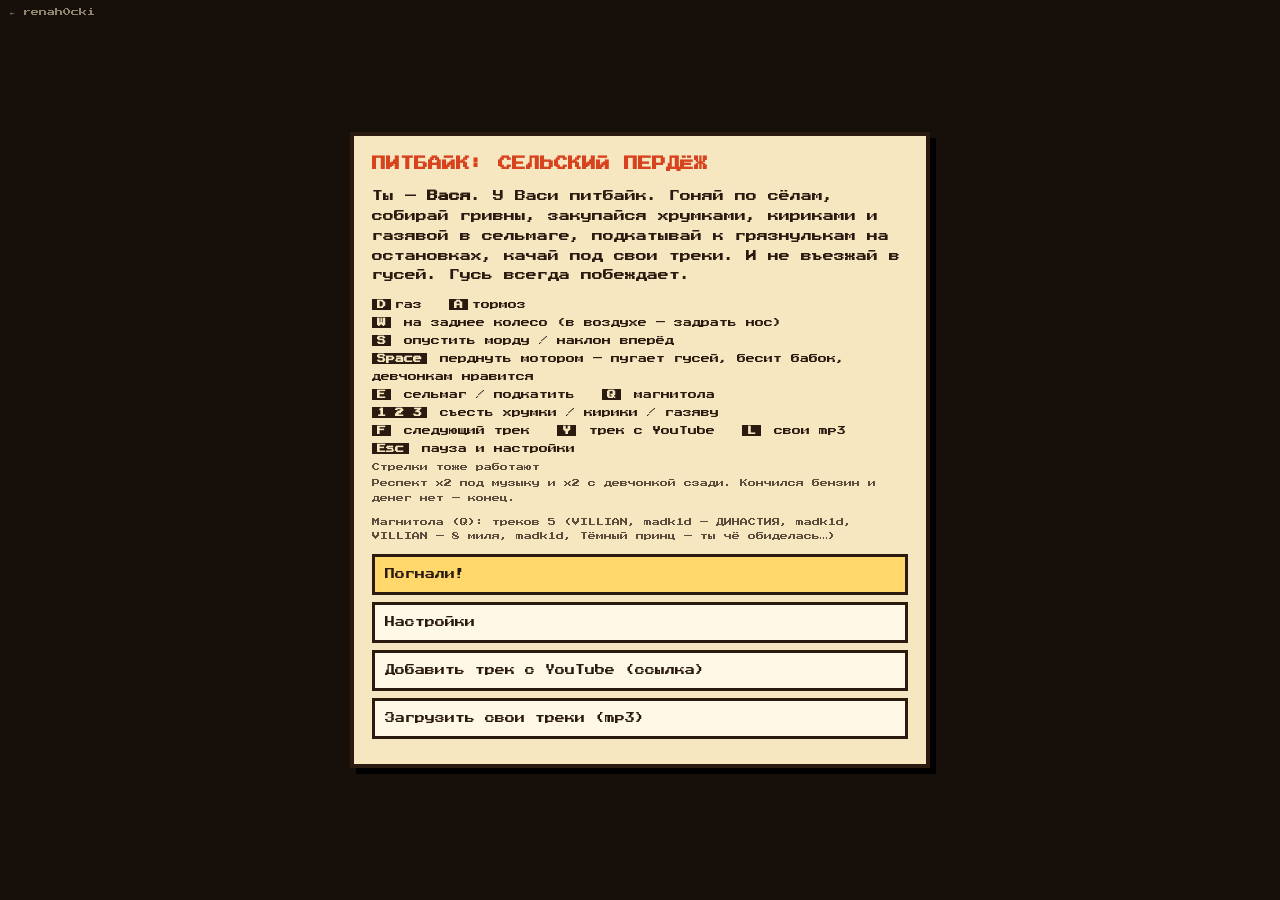
<file: pibike/index.html>
<!doctype html>
<html lang="ru">
<head>
<meta charset="utf-8">
<meta name="viewport" content="width=device-width,initial-scale=1,user-scalable=no">
<title>Питбайк по сёлам · renah0cki</title>
<meta name="robots" content="noindex">
<link rel="icon" type="image/png" sizes="32x32" href="/icon-32.png?v=2">
<style>
@font-face{font-family:'Press Start 2P';font-style:normal;font-display:swap;font-weight:400;src:url(/assets/fonts/press-start-2p-cyrillic-400-normal.woff2) format('woff2');unicode-range:U+0301,U+0400-045F,U+0490-0491,U+04B0-04B1,U+2116}
@font-face{font-family:'Press Start 2P';font-style:normal;font-display:swap;font-weight:400;src:url(/assets/fonts/press-start-2p-latin-400-normal.woff2) format('woff2');unicode-range:U+0000-00FF,U+0131,U+0152-0153,U+02BB-02BC,U+02C6,U+02DA,U+02DC,U+0304,U+0308,U+0329,U+2000-206F,U+20AC,U+2122,U+2191,U+2193,U+2212,U+2215,U+FEFF,U+FFFD}
</style>
<style>
:root{--bg:#1b1410;--panel:#f6e7c1;--ink:#2a1a10;--accent:#d8431f;--gold:#ffd76a}
html,body{margin:0;height:100%;background:var(--bg);overflow:hidden;font-family:'Press Start 2P',monospace;color:var(--ink);touch-action:none;user-select:none;-webkit-user-select:none}
#wrap{position:fixed;inset:0;display:flex;align-items:center;justify-content:center}
canvas{display:block}
.ov{position:fixed;inset:0;display:none;align-items:center;justify-content:center;background:rgba(20,12,6,.55);z-index:5;padding:16px;box-sizing:border-box}
.ov.on{display:flex}
.box{background:var(--panel);border:4px solid var(--ink);box-shadow:6px 6px 0 #000;padding:18px;width:min(580px,100%);max-height:100%;overflow:auto;box-sizing:border-box;font-size:11px;line-height:1.8}
.box h2{font-size:14px;margin:0 0 12px;color:var(--accent);line-height:1.5}
.box p{margin:0 0 10px}
.opt{display:block;width:100%;text-align:left;font:inherit;font-size:10px;line-height:1.7;background:#fff8e6;border:3px solid var(--ink);padding:9px 10px;margin:7px 0;cursor:pointer;color:var(--ink)}
.opt:hover,.opt:focus{background:var(--gold);outline:none}
.opt[disabled]{opacity:.4;cursor:not-allowed;background:#fff8e6}
.small{font-size:8px;opacity:.75}
.keys{font-size:9px;line-height:2}
.keys b{background:var(--ink);color:var(--panel);padding:1px 5px;margin-right:4px}
#touch{position:fixed;left:0;right:0;bottom:0;display:none;justify-content:space-between;align-items:flex-end;padding:12px 16px;z-index:4;pointer-events:none}
#touch .g{display:flex;gap:10px;pointer-events:auto}
#touch button{font:inherit;font-size:14px;width:58px;height:58px;border:3px solid var(--ink);background:rgba(246,231,193,.85);color:var(--ink);border-radius:10px;touch-action:none}
#touch button.on{background:var(--gold)}
#pcOnly{position:fixed;inset:0;z-index:20;display:flex;align-items:center;justify-content:center;padding:16px;background:var(--bg)}
#pcOnly[hidden]{display:none}
#pcOnly a.opt{text-decoration:none;text-align:center}
#ytBox{position:fixed;z-index:6;padding:6px;border:3px solid #000;border-radius:6px;background:linear-gradient(#4a301c,#24170d);box-shadow:5px 5px 0 #000,inset 0 0 0 2px #7a5532;color:var(--panel);font-size:7px;transition:opacity .2s}
#ytBox[hidden]{display:none}
#ytBox.pos-br{right:12px;bottom:12px}#ytBox.pos-tr{right:12px;top:12px}#ytBox.pos-tl{left:12px;top:30px}#ytBox.pos-bl{left:12px;bottom:12px}
.yt-top{display:flex;align-items:center;gap:6px;margin-bottom:6px}
.yt-reels{display:flex;gap:4px;padding:3px 5px;background:#130b05;border:2px solid #000;border-radius:3px}
.yt-reels i{width:10px;height:10px;border-radius:50%;border:2px dashed var(--gold);box-sizing:border-box}
#ytBox.playing .yt-reels i{animation:ytReel 1.1s linear infinite}
@keyframes ytReel{to{transform:rotate(360deg)}}
.yt-name{flex:1;min-width:0;overflow:hidden;white-space:nowrap;color:var(--gold);line-height:1.6;background:#130b05;border:2px solid #000;padding:2px 5px}
.yt-name span{display:inline-block}
.yt-name.long span{padding-left:100%;animation:ytMarq 14s linear infinite}
@keyframes ytMarq{to{transform:translateX(-100%)}}
.yt-screen{border:3px solid #000;background:#000;box-shadow:0 0 0 2px #7a5532}
#ytPlayer,#ytBox iframe{display:block;width:356px;height:200px;border:0}
.yt-ctl{display:flex;align-items:center;gap:6px;margin-top:7px}
#ytBox button{font:inherit;font-size:8px;line-height:1;padding:5px 7px;color:var(--ink);background:var(--panel);border:2px solid #000;box-shadow:2px 2px 0 #000;cursor:pointer}
#ytBox button:hover{background:var(--gold)}
#ytBox button:active{transform:translate(2px,2px);box-shadow:none}
.yt-hint{margin-left:auto;font-size:6px;opacity:.6}
@media (prefers-reduced-motion:reduce){#ytBox.playing .yt-reels i,.yt-name.long span{animation:none}}
#backSite{position:fixed;top:8px;left:10px;z-index:6;font-size:8px;color:var(--panel);opacity:.55;text-decoration:none}
#backSite:hover{opacity:1}
</style>
</head>
<body>
<div id="pcOnly" hidden><div class="box"><h2>Только для компьютера</h2><p>«Питбайк по сёлам» играется с клавиатуры. Открой эту страницу на ПК или ноутбуке.</p><a class="opt" href="/">← На renah0cki</a></div></div>
<a id="backSite" href="/" title="Вернуться на renah0cki">← renah0cki</a>
<div id="wrap"><canvas id="c"></canvas></div>
<div id="ov" class="ov on"><div id="box" class="box"></div></div>
<div id="ytBox" class="pos-br" hidden>
  <div class="yt-top"><span class="yt-reels"><i></i><i></i></span><span class="yt-name" id="ytName"><span></span></span><button type="button" tabindex="-1" id="ytMove" title="Переставить в другой угол">⇱</button></div>
  <div class="yt-screen"><div id="ytPlayer"></div></div>
  <div class="yt-ctl"><button type="button" tabindex="-1" data-yt="prev" title="Предыдущий трек">◀◀</button><button type="button" tabindex="-1" data-yt="play" id="ytPlayBtn" title="Пауза">❚❚</button><button type="button" tabindex="-1" data-yt="next" title="Следующий трек (F)">▶▶</button><span class="yt-hint">Q — выкл</span></div>
</div>
<input type="file" id="fileIn" accept="audio/*,.mp3,.m4a,.ogg,.wav,.flac,.aac" multiple hidden>
<div id="touch">
  <div class="g"><button data-k="ArrowLeft">◀</button><button data-k="ArrowRight">▶</button></div>
  <div class="g"><button data-p="KeyQ">♪</button><button data-p="KeyE">E</button><button data-p="Space">💨</button><button data-k="ArrowUp">▲</button></div>
</div>
<script>
if(!matchMedia('(any-pointer: fine)').matches){document.getElementById('pcOnly').hidden=false;throw new Error('pc only');}
</script>
<script>
'use strict';
const W=480,H=270,G=820;
const cv=document.getElementById('c'),ctx=cv.getContext('2d');
let PX=1;
const RS=2;cv.width=W*RS;cv.height=H*RS;PX=RS;
function fit(){
  const s=Math.min(innerWidth/W,innerHeight/H)||1;
  cv.style.width=Math.floor(W*s)+'px';cv.style.height=Math.floor(H*s)+'px';
}
addEventListener('resize',fit);fit();
const R=(a,b)=>a+Math.random()*(b-a), pick=a=>a[Math.random()*a.length|0], clamp=(v,a,b)=>v<a?a:v>b?b:v;
const hash=i=>{const s=Math.sin(i*127.1+311.7)*43758.5453;return s-Math.floor(s);};
const FONT='"Press Start 2P", monospace';

/* ---------- тексты ---------- */
const VN0=['Мала Хрумківка','Великі Кирики','Газявичі','Нижні Пердуни','Кобеляки','Козявкине','Бурякове','Самогонівка','Нові Семечки','Старі Тракторці','Гусятин','Свинарка','Лузанівка','Верхні Бздюхи','Кукурудзяне','Сало-Посад'];
const BABKA=['Шоб тобі той мотоцикл заглох!','Васю, я твоїй мамці скажу!','Васька, ірод малий!','Ану тихо, бісова дитина!','Я дільничному скажу!','Кури не несуться через тебе!','Шо ти пердиш тут, ірод!','Мамці твоїй розкажу!','Шапку одягни, вуха надує!'];
const GIRL_REV=['Ого, громко!','Вася, ты псих','О, это ж Вася!','Ну ты и дурной','Хи-хи','Прокати, а?','Фу, воняет... но круто','Опять этот на пердуне'];
const VALYA=['Шо тобі, Васю?','О, Васька прикотив','Хрумки свіжі, позавчорашні','Газяву завезли, «Буратіно»','В борг не даю!','Бензин тільки в полторашках'];
const VALYA_BUY=['Тримай, на здоров\'я','Ще шось?','Решти нема, візьми жуйку','Не зїдай все зразу','О, багатий прийшов'];
const GNAMES=['Светка','Анжелка','Кристинка','Олеська','Вика','Танюха','Снежана','Карина','Даринка','Юлька'];
const HAIRS=['#f3d36b','#3b2516','#8a3b1c','#111','#e8e0d0','#c2185b'];
const TOPS=['#ff5fa2','#c43cff','#ff3b3b','#2fd3c9','#ffe14d','#e0a96d'];
const BOTS=['#1d1d1d','#3155a6','#e8e8e8','#5a2d82'];
const LINES=[
 {t:'Сонце, поехали кататься на моём звере?',c:.4},
 {t:'Ты чё такая красивая, как новая фара',c:.35},
 {t:'Я тебе семок куплю. Целый кулёк',c:.4},
 {t:'Мамка разрешила гулять до одиннадцати',c:.3},
 {t:'У меня питбайк 125 кубов, прикинь',c:.3,f:()=>S.resp>150?.2:0},
 {t:'Видела, как я на заднем колесе ехал?',c:.2,f:()=>S.wheelT>5?.35:-.05},
 {t:'Слышишь, как у меня магнитола валит?',c:.15,f:()=>S.music?.45:-.1},
 {t:'Пошли в клуб на дискотеку, там Медкид будет',c:.35},
 {t:'Я тебе вчера лайк поставил, видела?',c:.3},
];
const YES=['«Ну... ладно, Вась. Только не гони!»','«Васенька, поехали!»','«Ой, дурной... Поехали!»','«Давай, только до соседнего села»','«Ну ты и пердун. Садись, поехали»','«Мамке не говори!»'];
const NO=['«Фу, от тебя бензином прёт»','«У меня парень на Яве, он тебя побьёт»','«Мне мамка не разрешает с питбайкерами»','«Вася, иди помойся»','«Вась, ты чё, дурак?»','«Ты сначала шлем купи»','«Я жду маршрутку, отстань»'];
const ITEMS=[
 {id:'hrumki',n:'Хрумки «Холодец с хреном»',p:15,d:'+25 сытости. Можно угостить'},
 {id:'kiriki',n:'Кирики «Бекон»',p:12,d:'+20 сытости. Можно угостить'},
 {id:'gazyava',n:'Газява «Буратино» 1.5 л',p:20,d:'+30 сытости. Девчонки обожают'},
 {id:'fuel',n:'Бензин 92-й в полторашке',p:40,d:'+40% бака'},
];
const FOOD={hrumki:{n:'Хрумки',v:25,m:'Хрум-хрум'},kiriki:{n:'Кирики',v:20,m:'Кирик-кирик'},gazyava:{n:'Газява',v:30,m:'БУЭЭЭЭ (отрыжка)'}};

/* ---------- ввод ---------- */
const keys={};
const K={gas:['KeyD','ArrowRight'],brake:['KeyA','ArrowLeft'],wheel:['KeyW','ArrowUp'],down:['KeyS','ArrowDown']};
const held=k=>K[k].some(c=>keys[c]);
function clearKeys(){for(const k in keys)keys[k]=false;document.querySelectorAll('#touch button').forEach(b=>b.classList.remove('on'));}
addEventListener('keydown',e=>{
  if(ov.classList.contains('on')){
    if(e.code==='Escape'){const b=[...box.querySelectorAll('.opt')].pop();if(b&&/Esc/.test(b.textContent))b.click();}
    const m=e.code.match(/^Digit(\d)$/);if(m){const b=box.querySelectorAll('.opt')[+m[1]-1];if(b&&!b.disabled)b.click();}
    return;
  }
  if(['Space','ArrowUp','ArrowDown','ArrowLeft','ArrowRight'].includes(e.code))e.preventDefault();
  if(!e.repeat)press(e.code);
  keys[e.code]=true;
});
addEventListener('keyup',e=>keys[e.code]=false);
addEventListener('blur',clearKeys);
if('ontouchstart' in window||navigator.maxTouchPoints>0){
  const t=document.getElementById('touch');t.style.display='flex';
  t.querySelectorAll('button').forEach(b=>{
    b.addEventListener('pointerdown',e=>{e.preventDefault();initAudio();b.classList.add('on');if(b.dataset.k)keys[b.dataset.k]=true;if(b.dataset.p)press(b.dataset.p);});
    const up=()=>{b.classList.remove('on');if(b.dataset.k)keys[b.dataset.k]=false;};
    b.addEventListener('pointerup',up);b.addEventListener('pointercancel',up);b.addEventListener('pointerleave',up);
  });
}
function press(c){
  if(!S||S.mode!=='play')return;
  if(c==='Escape'||c==='KeyP'){openSettings(false);return;}
  if(c==='KeyE')interact();
  else if(c==='Space'||c==='KeyR')rev();
  else if(c==='KeyQ'||c==='KeyM')toggleMusic();
  else if(c==='Digit1')eat('hrumki');
  else if(c==='Digit2')eat('kiriki');
  else if(c==='Digit3')eat('gazyava');
  else if(c==='KeyF')nextTrack(true);
  else if(c==='KeyL')fileIn.click();
  else if(c==='KeyY')addYt();
}

/* ---------- настройки ---------- */
const SET={fx:false,vol:.8};
try{Object.assign(SET,JSON.parse(localStorage.getItem('pitbike_set')||'{}'));}catch(e){}
function saveSet(){try{localStorage.setItem('pitbike_set',JSON.stringify(SET));}catch(e){}applyFx();}

/* ---------- звук ---------- */
let AC=null,master,musicBus,eo1,eo2,elfo,eam,efilt,egain,noiseBuf,distCurve,mTimer=null,mStep=0,mNext=0;
let fxIn,fxDry,fxWet,fxOut,hissG,audSrc=null;
function buildRadio(){
  fxIn=AC.createGain();fxDry=AC.createGain();fxWet=AC.createGain();fxOut=AC.createGain();
  // маленький динамик: моно, срез низов и верхов, горб на середине, лёгкий перегруз
  const mono=AC.createGain();mono.channelCount=1;mono.channelCountMode='explicit';mono.channelInterpretation='speakers';
  const hp=AC.createBiquadFilter();hp.type='highpass';hp.frequency.value=170;hp.Q.value=.9;
  const hp2=AC.createBiquadFilter();hp2.type='highpass';hp2.frequency.value=120;
  const lp=AC.createBiquadFilter();lp.type='lowpass';lp.frequency.value=4200;lp.Q.value=1.2;
  const lp2=AC.createBiquadFilter();lp2.type='lowpass';lp2.frequency.value=6000;
  const mid=AC.createBiquadFilter();mid.type='peaking';mid.frequency.value=1200;mid.Q.value=.8;mid.gain.value=6;
  const box=AC.createBiquadFilter();box.type='peaking';box.frequency.value=380;box.Q.value=2;box.gain.value=3;
  const sat=AC.createWaveShaper();const c=new Float32Array(1024);for(let i=0;i<1024;i++){const x=i/512-1;c[i]=Math.tanh(x*2.2)/Math.tanh(2.2);}sat.curve=c;sat.oversample='2x';
  // плавание кассеты: чуть гуляет высота тона
  const dl=AC.createDelay(.05);dl.delayTime.value=.012;
  const wow=AC.createOscillator();wow.frequency.value=.55;const wg=AC.createGain();wg.gain.value=.0009;wow.connect(wg);wg.connect(dl.delayTime);wow.start();
  const flt=AC.createOscillator();flt.frequency.value=7.5;const fg=AC.createGain();fg.gain.value=.00012;flt.connect(fg);fg.connect(dl.delayTime);flt.start();
  // дребезг корпуса: короткое отражение
  const rb=AC.createDelay(.05);rb.delayTime.value=.017;const rbg=AC.createGain();rbg.gain.value=.18;
  const post=AC.createGain();post.gain.value=.9;
  fxIn.connect(fxDry);fxDry.connect(fxOut);
  fxIn.connect(mono);mono.connect(hp);hp.connect(hp2);hp2.connect(box);box.connect(mid);mid.connect(sat);sat.connect(lp);lp.connect(lp2);lp2.connect(dl);
  dl.connect(post);dl.connect(rb);rb.connect(rbg);rbg.connect(post);post.connect(fxWet);fxWet.connect(fxOut);
  // шипение плёнки
  const hs=AC.createBufferSource();const hb=AC.createBuffer(1,AC.sampleRate*2,AC.sampleRate);const hd=hb.getChannelData(0);for(let i=0;i<hd.length;i++)hd[i]=Math.random()*2-1;hs.buffer=hb;hs.loop=true;
  const hf=AC.createBiquadFilter();hf.type='bandpass';hf.frequency.value=5000;hf.Q.value=.7;hissG=AC.createGain();hissG.gain.value=0;
  hs.connect(hf);hf.connect(hissG);hissG.connect(fxOut);hs.start();
  fxOut.connect(master);
  try{audSrc=AC.createMediaElementSource(aud);audSrc.connect(fxIn);}catch(e){}
  applyFx();
}
function applyFx(){
  if(!AC||!fxOut)return;const t=AC.currentTime;
  fxDry.gain.setTargetAtTime(SET.fx?0:1,t,.05);
  fxWet.gain.setTargetAtTime(SET.fx?.95:0,t,.05);
  hissG.gain.setTargetAtTime(SET.fx&&S&&S.music?.012:0,t,.1);
  fxOut.gain.setTargetAtTime(SET.vol,t,.05);
}
function initAudio(){
  if(AC){if(AC.state==='suspended')AC.resume();return;}
  try{AC=new (window.AudioContext||window.webkitAudioContext)();}catch(e){return;}
  master=AC.createGain();master.gain.value=.7;master.connect(AC.destination);
  buildRadio();
  musicBus=AC.createGain();musicBus.gain.value=.5;musicBus.connect(fxIn);
  noiseBuf=AC.createBuffer(1,AC.sampleRate,AC.sampleRate);const d=noiseBuf.getChannelData(0);for(let i=0;i<d.length;i++)d[i]=Math.random()*2-1;
  distCurve=new Float32Array(256);for(let i=0;i<256;i++){const x=i/128-1;distCurve[i]=Math.tanh(x*3);}
  eo1=AC.createOscillator();eo1.type='sawtooth';eo2=AC.createOscillator();eo2.type='square';
  eam=AC.createGain();eam.gain.value=.6;
  elfo=AC.createOscillator();elfo.type='square';const lg=AC.createGain();lg.gain.value=.45;elfo.connect(lg);lg.connect(eam.gain);
  efilt=AC.createBiquadFilter();efilt.type='lowpass';efilt.frequency.value=700;efilt.Q.value=5;
  egain=AC.createGain();egain.gain.value=0;
  const g2=AC.createGain();g2.gain.value=.5;
  eo1.connect(eam);eo2.connect(g2);g2.connect(eam);eam.connect(efilt);efilt.connect(egain);egain.connect(master);
  eo1.start();eo2.start();elfo.start();
}
function engineSound(on,thr){
  if(!AC)return;const t=AC.currentTime,f=36+B.v*.42+thr*24;
  eo1.frequency.setTargetAtTime(f,t,.05);eo2.frequency.setTargetAtTime(f*.5+3,t,.05);elfo.frequency.setTargetAtTime(f*.26+5,t,.05);
  efilt.frequency.setTargetAtTime(450+thr*900+B.v*3,t,.06);
  egain.gain.setTargetAtTime(on?(.045+thr*.08):0,t,.08);
}
function env(g,t,a,peak,dec){g.gain.setValueAtTime(.0001,t);g.gain.exponentialRampToValueAtTime(peak,t+a);g.gain.exponentialRampToValueAtTime(.0001,t+a+dec);}
function tone(f,dur,type='square',vol=.15,to=null,t0=0,dest=null){
  if(!AC)return;const t=AC.currentTime+t0,o=AC.createOscillator(),g=AC.createGain();o.type=type;o.frequency.setValueAtTime(f,t);
  if(to)o.frequency.exponentialRampToValueAtTime(to,t+dur);env(g,t,.005,vol,dur);o.connect(g);g.connect(dest||master);o.start(t);o.stop(t+dur+.05);
}
function noise(t,dur,ftype,ff,vol,dest,q=1){
  const s=AC.createBufferSource();s.buffer=noiseBuf;const f=AC.createBiquadFilter();f.type=ftype;f.frequency.value=ff;f.Q.value=q;
  const g=AC.createGain();env(g,t,.002,vol,dur);s.connect(f);f.connect(g);g.connect(dest||master);s.start(t,Math.random()*.5);s.stop(t+dur+.05);
}
function sfx(k){
  if(!AC)return;const t=AC.currentTime;
  if(k==='coin'){tone(988,.06,'square',.08);tone(1480,.12,'square',.08,null,.05);}
  else if(k==='buy'){tone(660,.05,'square',.08);tone(880,.05,'square',.08,null,.06);tone(1320,.1,'square',.08,null,.12);}
  else if(k==='thud'){tone(120,.18,'sine',.4,40);noise(t,.1,'lowpass',500,.3);}
  else if(k==='crash'){noise(t,.5,'lowpass',1200,.6);tone(160,.4,'sawtooth',.25,30);}
  else if(k==='cluck'){tone(1200,.05,'square',.05,900);tone(1400,.05,'square',.05,1000,.07);}
  else if(k==='honk'){tone(420,.15,'sawtooth',.12,380);tone(420,.2,'sawtooth',.12,360,.18);}
  else if(k==='burp'){const o=AC.createOscillator(),g=AC.createGain(),l=AC.createOscillator(),lg=AC.createGain();o.type='sawtooth';o.frequency.setValueAtTime(95,t);o.frequency.linearRampToValueAtTime(70,t+.6);l.frequency.value=18;lg.gain.value=25;l.connect(lg);lg.connect(o.frequency);env(g,t,.02,.3,.6);const f=AC.createBiquadFilter();f.type='lowpass';f.frequency.value=600;o.connect(f);f.connect(g);g.connect(master);o.start(t);l.start(t);o.stop(t+.7);l.stop(t+.7);}
  else if(k==='yes'){[523,659,784,1047].forEach((f,i)=>tone(f,.12,'square',.08,null,i*.09));}
  else if(k==='no'){[400,300,200].forEach((f,i)=>tone(f,.18,'sawtooth',.08,null,i*.14));}
  else if(k==='eat'){for(let i=0;i<4;i++)noise(t+i*.08,.04,'bandpass',2500,.25,null,2);}
}
function sfxRev(){
  if(!AC)return;const t=AC.currentTime;
  const o=AC.createOscillator();o.type='sawtooth';o.frequency.setValueAtTime(55,t);o.frequency.linearRampToValueAtTime(175,t+.18);o.frequency.exponentialRampToValueAtTime(42,t+.85);
  const am=AC.createGain();am.gain.value=.5;const l=AC.createOscillator();l.type='square';l.frequency.setValueAtTime(20,t);l.frequency.linearRampToValueAtTime(42,t+.18);l.frequency.linearRampToValueAtTime(12,t+.85);
  const lg=AC.createGain();lg.gain.value=.5;l.connect(lg);lg.connect(am.gain);
  const f=AC.createBiquadFilter();f.type='lowpass';f.frequency.value=1300;f.Q.value=3;
  const g=AC.createGain();env(g,t,.03,.55,.85);
  o.connect(am);am.connect(f);f.connect(g);g.connect(master);o.start(t);l.start(t);o.stop(t+1);l.stop(t+1);
  for(let i=0;i<5;i++)noise(t+.5+i*.07+Math.random()*.03,.03,'bandpass',900,.35,null,3);
}
/* магнитола: фонк-кассета */
const BPM=140,STEP=60/BPM/4;
const KICK=[1,0,0,0,0,0,1,0,0,0,1,0,0,0,0,1];
const CLAP=[0,0,0,0,1,0,0,0,0,0,0,0,1,0,0,0];
const ROOT=[55,55,43.65,49];
const TR=[1,1,.794,.891];
const MEL=[440,0,440,0,523,0,440,0,659,0,587,0,523,0,440,0, 440,0,440,0,523,0,659,0,784,0,659,0,587,0,523,523];
function kick(t){const o=AC.createOscillator(),g=AC.createGain();o.frequency.setValueAtTime(160,t);o.frequency.exponentialRampToValueAtTime(40,t+.12);env(g,t,.002,.9,.25);o.connect(g);g.connect(musicBus);o.start(t);o.stop(t+.3);}
function bass(f,t){const o=AC.createOscillator(),g=AC.createGain(),ws=AC.createWaveShaper();ws.curve=distCurve;o.frequency.setValueAtTime(f*2,t);o.frequency.exponentialRampToValueAtTime(f,t+.06);env(g,t,.005,.35,.5);o.connect(ws);ws.connect(g);g.connect(musicBus);o.start(t);o.stop(t+.6);}
function clap(t){for(let i=0;i<3;i++)noise(t+i*.012,.03,'bandpass',1300,.35,musicBus,1.5);noise(t+.036,.16,'bandpass',1300,.3,musicBus,1.5);}
function hat(t,v){noise(t,.035,'highpass',8000,v,musicBus);}
function cowbell(f,t){const g=AC.createGain(),bp=AC.createBiquadFilter();bp.type='bandpass';bp.frequency.value=f*1.25;bp.Q.value=2.5;env(g,t,.002,.22,.22);[f,f*1.48].forEach(fr=>{const o=AC.createOscillator();o.type='square';o.frequency.value=fr;o.connect(bp);o.start(t);o.stop(t+.3);});bp.connect(g);g.connect(musicBus);}
function playStep(s,t){
  const i=s%16,bar=(s>>4)%4;
  if(KICK[i]){kick(t);bass(ROOT[bar],t);}
  if(CLAP[i])clap(t);
  if(i%2===0)hat(t,i%4===2?.14:.07);else if(hash(s*7.3)<.3)hat(t,.05);
  const m=MEL[s%32];if(m&&s>=32)cowbell(m*TR[bar],t);
}
/* --- плейлист: свои треки (mp3 и т.п.), хранятся в браузере --- */
/* треки с YouTube: играют в официальном плеере YouTube (виден в углу, не меньше 200x200 — правило YouTube) */
const YT_LIST=[
  {name:"VILLIAN, madk1d — ДИНАСТИЯ",yt:"J7NFL-eOxiQ"},
  {name:"madk1d, VILLIAN — 8 миля",yt:"N9ZjkSrsZRA"},
  {name:"madk1d, Тёмный принц — ты чё обиделась",yt:"GaGOwFAlwkU"},
  {name:"madk1d, Greyrock, Tewiq — MARTINE ROSE",yt:"uE0pZWN1Au8"},
  {name:"Aarne, Toxi$, madk1d — Christian Poell",yt:"bUMvl6tV7bs"},
];
let ytOwn=[];try{ytOwn=JSON.parse(localStorage.getItem('pitbike_yt')||'[]').filter(t=>t&&/^[\w-]{11}$/.test(t.yt));}catch(e){}
const BUILTIN=YT_LIST;
let tracks=BUILTIN.concat(ytOwn),trackI=0,trackURL=null,DB=null,playTok=0;
const aud=new Audio();
const pendingTr={};
window.PIBIKE_TRACK=(id,b64)=>{const f=pendingTr[id];if(f){delete pendingTr[id];f(b64);}};
function loadTrack(t){
  if(t.blob)return Promise.resolve(t.blob);
  if(t.loading)return t.loading;
  const id=t.js.match(/(\d+)\.js$/)[1];
  t.loading=new Promise((res,rej)=>{
    pendingTr[id]=b64=>{const bin=atob(b64),u=new Uint8Array(bin.length);for(let i=0;i<bin.length;i++)u[i]=bin.charCodeAt(i);t.blob=new Blob([u],{type:'audio/mpeg'});res(t.blob);};
    const sc=document.createElement('script');sc.src=t.js;sc.onload=()=>sc.remove();sc.onerror=()=>{t.loading=null;rej();};document.head.appendChild(sc);
  });
  return t.loading;
}
aud.addEventListener('ended',()=>nextTrack(false));
aud.addEventListener('error',()=>{if(S&&S.music&&tracks.length>1)nextTrack(false);});
const fileIn=document.getElementById('fileIn');
const cleanName=n=>n.replace(/\.[^.]+$/,'').replace(/[_]+/g,' ').trim();
function dbOpen(){return new Promise(res=>{try{const r=indexedDB.open('pitbike',1);r.onupgradeneeded=()=>r.result.createObjectStore('tracks');r.onsuccess=()=>{DB=r.result;res(DB);};r.onerror=()=>res(null);}catch(e){res(null);}});}
function dbPut(k,v){try{DB&&DB.transaction('tracks','readwrite').objectStore('tracks').put(v,k);}catch(e){}}
function dbClear(){try{DB&&DB.transaction('tracks','readwrite').objectStore('tracks').clear();}catch(e){}}
async function dbLoad(){
  await dbOpen();if(!DB)return;
  try{
    const st=DB.transaction('tracks').objectStore('tracks'),qv=st.getAll(),qk=st.getAllKeys();
    await new Promise((r,j)=>{let n=0;const ok=()=>{if(++n===2)r();};qv.onsuccess=ok;qk.onsuccess=ok;qv.onerror=j;qk.onerror=j;});
    tracks=BUILTIN.concat(ytOwn,qk.result.map((k,i)=>({name:cleanName(String(k)),blob:qv.result[i]})).sort((a,b)=>a.name.localeCompare(b.name)));
  }catch(e){}
  if(ov.classList.contains('on')&&!S)title();
}
function addFiles(files){
  const list=[...files].filter(f=>/^audio\//.test(f.type)||/\.(mp3|m4a|ogg|wav|flac|aac|opus)$/i.test(f.name));
  if(!list.length)return;
  for(const f of list){if(tracks.some(t=>t.name===cleanName(f.name)))continue;tracks.push({name:cleanName(f.name),blob:f});dbPut(f.name,f);}
  if(S&&S.mode==='play')toast('В магнитоле треков: '+tracks.length+'. Q — играть, F — следующий');
  if(!S&&ov.classList.contains('on'))title();
  if(S&&S.music){stopMusic();startMusic();}
}
fileIn.addEventListener('change',()=>{addFiles(fileIn.files);fileIn.value='';});
addEventListener('dragover',e=>e.preventDefault());
addEventListener('drop',e=>{e.preventDefault();addFiles(e.dataTransfer.files);});
const ytBox=document.getElementById('ytBox'),ytNameEl=document.getElementById('ytName'),ytPlayBtn=document.getElementById('ytPlayBtn');let ytP=null,ytApiP=null;
const YT_POS=['br','tr','tl','bl'];let ytPos='br';try{ytPos=YT_POS.includes(localStorage.getItem('pitbike_ytpos'))?localStorage.getItem('pitbike_ytpos'):'br';}catch(e){}
function ytApplyPos(){YT_POS.forEach(p=>ytBox.classList.remove('pos-'+p));ytBox.classList.add('pos-'+ytPos);}
ytApplyPos();
function ytShowName(name){const sp=ytNameEl.firstElementChild;sp.textContent=name;ytNameEl.title=name;ytNameEl.classList.toggle('long',name.length>38);}
function ytSetPlaying(on){ytBox.classList.toggle('playing',on);ytPlayBtn.textContent=on?'❚❚':'▶';ytPlayBtn.title=on?'Пауза':'Играть';}
ytBox.addEventListener('mousedown',e=>{if(e.target.closest('button'))e.preventDefault();});
ytBox.addEventListener('click',e=>{
  const b=e.target.closest('button');if(!b)return;b.blur();
  if(b.id==='ytMove'){ytPos=YT_POS[(YT_POS.indexOf(ytPos)+1)%YT_POS.length];ytApplyPos();try{localStorage.setItem('pitbike_ytpos',ytPos);}catch(e){}return;}
  const a=b.dataset.yt;
  if(a==='next')nextTrack(true);
  else if(a==='prev')prevTrack();
  else if(a==='play'&&ytP){try{ytP.getPlayerState()===1?ytP.pauseVideo():ytP.playVideo();}catch(e){}}
});
addEventListener('blur',()=>setTimeout(()=>{const a=document.activeElement;if(a&&a.tagName==='IFRAME')toast('Кликни по игре, чтобы снова рулить');},0));
function ytApi(){return ytApiP||(ytApiP=new Promise((res,rej)=>{window.onYouTubeIframeAPIReady=res;const sc=document.createElement('script');sc.src='https://www.youtube.com/iframe_api';sc.onerror=()=>{ytApiP=null;rej();};document.head.appendChild(sc);}));}
async function ytPlay(id){
  await ytApi();ytBox.hidden=false;ytShowName((tracks[trackI]||{}).name||'');
  if(!ytP){await new Promise(res=>{ytP=new YT.Player('ytPlayer',{host:'https://www.youtube-nocookie.com',width:'100%',height:'100%',videoId:id,playerVars:{autoplay:1,playsinline:1,rel:0},
    events:{onReady:e=>{e.target.setVolume(Math.round(SET.vol*100));e.target.playVideo();res();},
      onStateChange:e=>{ytSetPlaying(e.data===1);if(e.data===0&&S&&S.music)nextTrack(false);},
      onError:()=>{toast('Это видео нельзя включить на другом сайте');if(S&&S.music&&tracks.length>1)nextTrack(false);}}});});}
  else{ytP.setVolume(Math.round(SET.vol*100));ytP.loadVideoById(id);}
}
function ytStop(){try{ytP&&ytP.pauseVideo();}catch(e){}ytBox.hidden=true;}
function ytId(u){const m=String(u||'').trim().match(/(?:youtu\.be\/|[?&]v=|\/shorts\/|\/embed\/|\/live\/)([\w-]{11})/)||String(u||'').trim().match(/^([\w-]{11})$/);return m?m[1]:null;}
async function addYt(){
  clearKeys();const u=prompt('Ссылка на трек на YouTube (лучше с официального канала артиста):');if(!u)return;
  const id=ytId(u);if(!id){toast('Это не ссылка на видео YouTube');return;}
  if(tracks.some(t=>t.yt===id)){toast('Этот трек уже в магнитоле');return;}
  let name='YouTube '+id;
  try{const r=await fetch('https://www.youtube.com/oembed?format=json&url='+encodeURIComponent('https://www.youtube.com/watch?v='+id));if(r.ok){const d=await r.json();if(d.title)name=String(d.title).slice(0,80);}}catch(e){}
  const t={name,yt:id};ytOwn.push(t);tracks.splice(BUILTIN.length+ytOwn.length-1,0,t);
  try{localStorage.setItem('pitbike_yt',JSON.stringify(ytOwn));}catch(e){}
  toast('В магнитоле: '+name+'. Q — играть, F — следующий');
  if(!S&&ov.classList.contains('on'))title();
}
async function playTrack(){
  const t=tracks[trackI];if(!t)return;const tok=++playTok;
  if(t.yt){aud.pause();toast('▶ '+t.name);try{await ytPlay(t.yt);}catch(e){toast('YouTube не загрузился');}if(tok!==playTok||!S||!S.music)ytStop();return;}
  ytStop();
  if(!t.blob)toast('Кассета перематывается...');
  let blob;try{blob=await loadTrack(t);}catch(e){toast('Не нашёл трек: '+t.name);return;}
  if(tok!==playTok||!S||!S.music)return;
  if(trackURL)URL.revokeObjectURL(trackURL);
  trackURL=URL.createObjectURL(blob);aud.src=trackURL;aud.play().catch(()=>{});
  toast('♪ '+t.name);
  const nx=tracks[(trackI+1)%tracks.length];if(nx&&!nx.blob&&nx.js)setTimeout(()=>loadTrack(nx).catch(()=>{}),4000);
}
function musicName(){return tracks.length?tracks[trackI].name:'бит с кассеты';}
function startMusic(){
  if(tracks.length){playTrack();return;}
  mNext=AC.currentTime+.05;mStep=0;mTimer=setInterval(()=>{while(mNext<AC.currentTime+.12){playStep(mStep,mNext);mNext+=STEP;mStep++;}},25);
  toast('Магнитола: бит. Треки — Y (YouTube) или L (свои mp3)');
}
function stopMusic(){playTok++;aud.pause();ytStop();if(mTimer){clearInterval(mTimer);mTimer=null;}}
function prevTrack(){
  if(!tracks.length)return;
  trackI=(trackI-1+tracks.length)%tracks.length;
  if(S&&S.music)playTrack();
}
function nextTrack(manual){
  if(!tracks.length){if(manual)toast('Треков нет. Y — трек с YouTube, L — свои mp3');return;}
  trackI=(trackI+1)%tracks.length;
  if(S&&S.music)playTrack();else if(manual)toast('Следующий: '+tracks[trackI].name);
}
function toggleMusic(){
  initAudio();if(!AC)return;S.music=!S.music;
  if(S.music){startMusic();toast('Респект x2 под музон');}
  else{stopMusic();toast('Магнитола выключена');}
  applyFx();
}

/* ---------- мир ---------- */
let S,B,objs,ramps,parts,bubbles,floats,genX,segN,vIdx,VN,camX=0,shake=0,lastPrune=0;
function baseGround(x){return 222+5*Math.sin(x*.0035)+3*Math.sin(x*.0097+1.3);}
function groundAt(x){let y=baseGround(x);for(const r of ramps){if(x>=r.x&&x<r.x+r.len)y-=r.h*(x-r.x)/r.len;}return y;}
function nearRamp(x){return ramps.some(r=>x>r.x-50&&x<r.x+r.len+110);}
function coinLine(x,n,yo=-12){for(let j=0;j<n;j++)objs.push({t:'coin',x:x+j*18,yo});}
function gen(){
  const x0=genX;
  if(segN%2===0){
    const L=segN===0?520:R(900,1300);
    objs.push({t:'field',x:x0,x2:x0+L,kind:Math.random()<.65?'sun':'wheat'});
    const nR=segN===0?1:(Math.random()<.5?1:2);
    for(let i=0;i<nR;i++){
      const rx=x0+L*(i+1)/(nR+1)+R(-50,50)+(segN===0?120:0);
      ramps.push({x:rx,len:46,h:24});objs.push({t:'ramp',x:rx,len:46,h:24});
      [-40,-45,-44,-36,-24].forEach((yo,j)=>objs.push({t:'coin',x:rx+56+j*20,yo}));
    }
    if(segN>0){for(let i=0,n=1+(Math.random()*3|0);i<n;i++){const px=x0+R(120,L-60);if(!nearRamp(px))objs.push({t:'hole',x:px,w:R(14,22)});}}
    let cx=x0+R(40,160);if(!nearRamp(cx))coinLine(cx,6);
    for(let i=0;i<3;i++)if(Math.random()<.6)objs.push({t:'tree',x:x0+R(30,L-30),k:Math.random()});
    if(Math.random()<.6)objs.push({t:'cow',x:x0+R(100,L-100)});
    genX+=L;
  }else{
    const L=R(1500,2000),name=VN[vIdx%VN.length],id=vIdx++;
    objs.push({t:'vill',x:x0,x2:x0+L,name,id});
    objs.push({t:'sign',x:x0+30,name});
    const shopX=x0+L*R(.35,.6);
    objs.push({t:'shop',x:shopX,w:90});
    const busy=[[shopX-30,shopX+130],[x0,x0+80]];
    const free=(a,b)=>!busy.some(([p,q])=>b>p&&a<q);
    let hx=x0+90;
    while(hx<x0+L-120){
      const w=R(62,82);
      if(!free(hx,hx+w+20)){hx+=40;continue;}
      objs.push({t:'house',x:hx,w,wall:pick(['#f4efe2','#e9f0f6','#f6edc8','#dfeee0']),roof:pick(['#8c3a2b','#3a6ea5','#6b5a3a','#4d7a4a','#7a7a7a']),fence:pick(['#3f8c4a','#3a6ea5','#7b5233','#c9a227']),tree:Math.random()<.5,sun:Math.random()<.4});
      busy.push([hx,hx+w]);hx+=w+R(36,80);
    }
    const ng=1+(Math.random()<.55?1:0);
    for(let i=0;i<ng;i++){
      let gx,tries=0;do{gx=x0+R(160,L-120);tries++;}while(Math.abs(gx-shopX-45)<110&&tries<20);
      objs.push({t:'girl',x:gx,name:pick(GNAMES),hair:pick(HAIRS),top:pick(TOPS),bot:pick(BOTS),state:'idle',bonus:0,wave:0,skin:pick(['#f3cfb0','#eec0a0','#f6d7bf']),style:Math.random()<.5?1:0});
    }
    objs.push({t:'babka',x:x0+R(120,L-100),cd:0});
    for(let k=0,n=1+(Math.random()*2|0);k<n;k++){const cx=x0+R(200,L-150);for(let i=0;i<4;i++)objs.push({t:'chick',x:cx+R(-30,30),yo:0,vx:0,vy:0,fly:0,ph:Math.random()*6});}
    for(let i=0,n=segN<2?1:(Math.random()*3|0);i<n;i++)objs.push({t:'goose',x:x0+R(250,L-150),dir:Math.random()<.5?1:-1,flee:0});
    for(let i=0,n=1+(Math.random()*2|0);i<n;i++)objs.push({t:'hole',x:x0+R(150,L-80),w:R(14,22)});
    for(let i=0;i<3;i++)coinLine(x0+R(100,L-200),4+(Math.random()*4|0));
    for(let i=0;i<2;i++)if(Math.random()<.5)objs.push({t:'tree',x:x0+R(30,L-30),k:Math.random()});
    genX+=L;
  }
  segN++;
}
function newGame(){
  VN=VN0.slice().sort(()=>Math.random()-.5);
  S={money:50,resp:0,rom:0,fuel:100,food:100,inv:{hrumki:1,kiriki:0,gazyava:0},music:S?S.music:false,passenger:null,mode:'play',t:0,wheelT:0,revCd:0,toasts:[],curV:null,outT:0,near:null,hungryTip:0,pushTip:0,gooseTip:0,airT:0,best:loadBest()};
  B={x:60,y:0,vy:0,v:0,air:false,ang:0,wh:0,crash:0,rider:null,wr:0,slope:0,crashAng:0,lean:0,so:0,sv:0};
  camX=B.x-150;
  objs=[];ramps=[];parts=[];bubbles=[];floats=[];genX=0;segN=0;vIdx=0;
  while(genX<W+600)gen();
  B.y=groundAt(B.x);
  toast('D — газ, W — на заднее, Space — перднуть');
}
function loadBest(){try{return +localStorage.getItem('pitbike_best')||0;}catch(e){return 0;}}
function saveBest(v){try{localStorage.setItem('pitbike_best',v);}catch(e){}}

/* ---------- события ---------- */
function toast(t){if(!S)return;S.toasts.push({text:t,t:3});if(S.toasts.length>3)S.toasts.shift();}
function bubble(tgt,text,t=2.6){bubbles=bubbles.filter(b=>b.tgt!==tgt);bubbles.push({tgt,text,t});}
function floater(x,y,text,col='#ffd76a'){floats.push({x,y,text,col,t:1.4});}
const mult=()=>(S.music?2:1)*(S.passenger?2:1);
function addResp(n,label){const v=n*mult();S.resp+=v;if(label)floater(B.x+12,B.y-40,'+'+Math.round(v)+' '+label);}
function puff(x,y,n,col='rgba(200,200,200,',sz=3){for(let i=0;i<n;i++)parts.push({x,y,vx:R(-60,-10),vy:R(-30,5),t:0,life:R(.5,1.1),r:R(sz*.6,sz*1.4),col,kind:'smoke'});}
function feathers(x,y){for(let i=0;i<6;i++)parts.push({x,y,vx:R(-50,50),vy:R(-80,-20),t:0,life:1.2,r:1.5,col:'#fff',kind:'feather'});}
function crash(msg){
  if(B.crash>0)return;
  B.crash=2.3;B.rider={x:B.x+10,y:B.y-24,vx:B.v*.7+50,vy:-230,rot:0};B.crashAng=-.35;
  B.v*=.35;B.wh=0;B.air=false;B.y=groundAt(B.x);S.resp=Math.max(0,S.resp-30);shake=.4;
  toast(msg+'  -30 респекта');sfx('crash');
  if(S.passenger){toast(S.passenger.name+': «Дурак! Я пешком пойду!»  -50');S.resp=Math.max(0,S.resp-50);S.passenger=null;}
}
function rev(){
  if(S.revCd>0||B.crash>0)return;
  if(S.fuel<=0){toast('Нечем пердеть — бак пустой');return;}
  initAudio();S.revCd=.9;S.fuel=Math.max(0,S.fuel-1.2);sfxRev();puff(B.x-6,B.y-9,10,'rgba(120,120,120,',4);shake=Math.max(shake,.12);
  let gain=2,who='';
  for(const o of objs){
    const d=Math.abs(o.x-B.x);if(d>140)continue;
    if(o.t==='girl'&&o.state==='idle'){o.bonus=Math.min(.3,o.bonus+.1);o.wave=1.6;bubble(o,pick(GIRL_REV));gain+=8;who=' (дама впечатлена)';}
    else if(o.t==='babka'){bubble(o,pick(BABKA));o.angry=2.2;gain+=12;o.cd=4;who=' (бабка в ярости)';}
    else if(o.t==='goose'&&!o.flee){o.flee=.01;o.dir=Math.random()<.5?1:-1;bubble(o,'Га-га-га!');sfx('honk');gain+=4;}
    else if(o.t==='chick'&&!o.fly)scatter(o);
  }
  addResp(gain,'ПЕРДЁЖ'+who);
}
function scatter(o){o.fly=1;o.vx=R(30,110)*(Math.random()<.7?1:-1)+B.v*.2;o.vy=-R(120,220);feathers(o.x,groundAt(o.x)-4);sfx('cluck');S.resp+=1*mult();}
function eat(id){
  if(S.inv[id]<=0){toast('Нет '+FOOD[id].n.toLowerCase()+'. Купи в сельмаге');return;}
  S.inv[id]--;S.food=Math.min(100,S.food+FOOD[id].v);bubble(B,FOOD[id].m);
  if(id==='gazyava'){initAudio();sfx('burp');addResp(5,'ОТРЫЖКА');}else sfx('eat');
}
function interact(){
  const o=S.near;if(!o)return;
  if(B.v>60){toast('Тормозни сначала');return;}
  if(o.t==='shop')openShop();else if(o.t==='girl')openDate(o);
}

/* ---------- меню ---------- */
const ov=document.getElementById('ov'),box=document.getElementById('box');
function menu(html,btns){
  box.innerHTML=html;
  btns.forEach(b=>{const el=document.createElement('button');el.className='opt';el.innerHTML=b.label;if(b.disabled)el.disabled=true;el.onclick=()=>{initAudio();b.fn();};box.appendChild(el);});
  ov.classList.add('on');const f=box.querySelector('.opt:not([disabled])');f&&f.focus();
}
function closeMenu(){ov.classList.remove('on');if(S)S.mode='play';clearKeys();}
function openShop(){S.mode='menu';B.v=0;clearKeys();renderShop('');}
function renderShop(msg){
  const btns=ITEMS.map((it,i)=>({label:`${i+1}. ${it.n} — <b>${it.p} грн</b><br><span class="small">${it.d}</span>`,disabled:S.money<it.p||(it.id==='fuel'&&S.fuel>=99),fn:()=>buy(it)}));
  btns.push({label:'5. Уйти (Esc)',fn:closeMenu});
  menu(`<h2>Сельмаг «Продукти»</h2><p>Тётя Валя: «${msg||pick(VALYA)}»</p><p class="small">В кармане: ${S.money} грн · Бак: ${S.fuel|0}% · Сытость: ${S.food|0}%<br>С собой: хрумки ${S.inv.hrumki}, кирики ${S.inv.kiriki}, газява ${S.inv.gazyava}</p>`,btns);
}
function buy(it){
  if(S.money<it.p)return;S.money-=it.p;
  if(it.id==='fuel')S.fuel=Math.min(100,S.fuel+40);else S.inv[it.id]++;
  sfx('buy');renderShop(pick(VALYA_BUY));
}
function openDate(g){
  S.mode='menu';B.v=0;clearKeys();
  const opts=[];
  if(S.inv.gazyava>0)opts.push({t:'Угостить газявой «Буратино»',c:.75,use:'gazyava'});
  if(S.inv.hrumki>0)opts.push({t:'Будешь хрумку? Холодец с хреном',c:.55,use:'hrumki'});
  if(S.inv.kiriki>0&&opts.length<2)opts.push({t:'На, кирики с беконом, последние',c:.5,use:'kiriki'});
  const pool=LINES.slice().sort(()=>Math.random()-.5);
  while(opts.length<3)opts.push(pool.pop());
  const bonus=g.bonus+Math.min(.25,S.resp/1600)+(S.music?.1:0)+(S.food<20?-.1:0);
  const btns=opts.map((o,i)=>({label:`${i+1}. «${o.t}»`,fn:()=>{
    if(o.use)S.inv[o.use]--;
    const ch=clamp(o.c+(o.f?o.f():0)+bonus,.05,.95);
    if(Math.random()<ch){
      sfx('yes');g.gone=true;S.passenger={name:g.name,hair:g.hair,top:g.top,bot:g.bot,skin:g.skin,fromV:S.curV?S.curV.id:-1};S.rom++;
      S.resp+=40*(S.music?2:1);
      menu(`<h2>${g.name} согласна!</h2><p>${g.name}: ${pick(YES)}</p><p class="small">Она садится сзади. Пока она с тобой — респект x2. Не убейся, а то уйдёт.</p>`,[{label:'1. Погнали (Esc)',fn:closeMenu}]);
    }else{
      sfx('no');g.state='no';
      menu(`<h2>Отшила</h2><p>${g.name}: ${pick(NO)}</p><p class="small">Совет: включи магнитолу (Q), перни рядом (Space), угости газявой.</p>`,[{label:'1. Ну и ладно (Esc)',fn:closeMenu}]);
    }
  }}));
  btns.push({label:`${btns.length+1}. Уехать молча (Esc)`,fn:closeMenu});
  menu(`<h2>${g.name}</h2><p>${g.name} сидит на остановке, лузгает семки и смотрит в телефон. Вася тормозит рядом и делает умное лицо.</p><p class="small">Шанс выше с респектом, музыкой и угощением.</p>`,btns);
}
function gameOver(){
  S.mode='over';clearKeys();
  const score=Math.round(S.resp);const best=Math.max(score,S.best);saveBest(best);
  menu(`<h2>Бензин кончился</h2><p>Денег на полторашку нет. Вася толкает батька домой пешком, а там мамка с тапком.</p>
  <p class="small">Респект: ${score} · Рекорд: ${best}<br>Романсов: ${S.rom} · Проехал: ${(B.x/3000).toFixed(1)} км</p>`,[{label:'1. Ещё раз',fn:()=>{closeMenu();newGame();}}]);
}

/* ---------- апдейт ---------- */
function slopeAt(x){return -Math.atan2(groundAt(x+3)-groundAt(x-3),6);}
function update(dt){
  S.t+=dt;
  for(const t of S.toasts)t.t-=dt;S.toasts=S.toasts.filter(t=>t.t>0);
  for(const b of bubbles)b.t-=dt;bubbles=bubbles.filter(b=>b.t>0);
  for(const f of floats){f.t-=dt;f.y-=20*dt;}floats=floats.filter(f=>f.t>0);
  for(const p of parts){p.t+=dt;p.x+=p.vx*dt;p.y+=p.vy*dt;if(p.kind==='feather'){p.vy+=60*dt;p.vx*=.98;}else{p.vy-=10*dt;p.r+=dt*3;}}
  parts=parts.filter(p=>p.t<p.life);
  shake=Math.max(0,shake-dt);
  if(S.mode!=='play'){engineSound(false,0);return;}
  while(genX<camX+W+500)gen();
  if(S.t-lastPrune>.5){lastPrune=S.t;objs=objs.filter(o=>!o.gone&&(o.x2||o.x+250)>camX-150);ramps=ramps.filter(r=>r.x+r.len>camX-100);}

  const gas=held('gas'),brk=held('brake'),wh=held('wheel'),dn=held('down');
  const noFuel=S.fuel<=0,hungry=S.food<=0;
  S.revCd-=dt;
  S.food=Math.max(0,S.food-dt*1.05);
  let thr=0;
  if(B.crash>0){
    B.crash-=dt;B.v*=Math.pow(.15,dt);
    const r=B.rider;r.vy+=G*dt;r.x+=r.vx*dt;r.y+=r.vy*dt;r.rot+=dt*(r.vx*.06);
    const gy=groundAt(r.x)-4;if(r.y>gy){r.y=gy;r.vy*=-.3;r.vx*=.6;}
    if(B.crash<=0){B.rider=null;B.v=0;B.wh=0;B.x=Math.max(B.x,r.x-10);B.y=groundAt(B.x);}
  }else{
    const maxV=(hungry?110:230)*(S.passenger?.93:1);
    if(gas){
      if(noFuel){B.v=Math.min(Math.max(B.v,0)+60*dt,28);if(!S.pushTip){S.pushTip=1;toast('Бак пустой — толкай батька до сельмага');}}
      else{B.v+=(B.air?60:270)*dt;S.fuel=Math.max(0,S.fuel-2.1*dt);thr=1;if(Math.random()<dt*14)puff(B.x-6,B.y-9,1);}
    }
    if(brk){B.v-=400*dt;if(!B.air&&B.v>50&&Math.random()<dt*30)parts.push({x:B.x,y:B.y-2,vx:R(-30,10),vy:R(-25,-5),t:0,life:.6,r:2,col:'rgba(170,130,90,',kind:'smoke'});}
    B.v-=(B.air?4:30)*dt;
    if(B.v>maxV)B.v-=Math.min(B.v-maxV,350*dt);
    B.v=Math.max(0,B.v);
    if(hungry&&!S.hungryTip){S.hungryTip=1;toast('Голодный, сил нет! Жуй хрумки (1/2/3) или в сельмаг');}
    if(!hungry)S.hungryTip=0;
    if(!B.air){
      if(wh&&B.v>50)B.wh+=(gas?1.5:.8)*dt;else B.wh-=2.2*dt;
      if(dn)B.wh-=2*dt;
      B.wh=clamp(B.wh,0,1.2);
      if(B.wh>1.02)crash('Перевернулся через жопу');
      else if(B.wh>.22){S.wheelT+=dt;S.resp+=B.wh*dt*14*mult();}
    }else{
      if(wh)B.ang+=3*dt;if(dn)B.ang-=3*dt;B.ang-=.5*dt;
      S.airT+=dt;S.resp+=dt*16*mult();
    }
    if(B.v>200)S.resp+=dt*4*mult();
  }
  engineSound(true,thr);
  B.wr+=B.v*dt/6;
  // движение
  const px=B.x;B.x+=B.v*dt;
  const gy=groundAt(B.x);
  if(B.air){
    B.vy+=G*dt;B.y+=B.vy*dt;
    if(B.y>=gy){
      const sl=slopeAt(B.x);let d=B.ang-sl;
      B.air=false;B.y=gy;B.vy=0;
      if(Math.abs(d)>.8&&B.crash<=0)crash('Приземлился мордой');
      else{B.wh=clamp(d,0,.5);B.sv+=70;sfx('thud');puff(B.x+12,B.y-2,5,'rgba(170,130,90,');if(S.airT>.25)addResp(10+S.airT*40,'ПОЛЁТ');}
      S.airT=0;
    }
  }else{
    const free=B.y+(B.vy+G*dt)*dt;
    if(free<gy-1.5&&B.v>40&&B.crash<=0){B.air=true;B.vy+=G*dt;B.y=free;B.ang=B.slope+B.wh;S.airT=0;}
    else{B.vy=(gy-B.y)/Math.max(dt,1e-3);B.y=gy;}
  }
  B.slope+=(slopeAt(B.x)-B.slope)*Math.min(1,dt*14);
  {const tl=(B.crash>0?0:(held('gas')&&S.fuel>0?.8:0)-(held('brake')?.8:0)-B.wh*.6);B.lean+=(tl-B.lean)*Math.min(1,dt*6);}
  if(!B.air)B.sv+=(Math.random()-.5)*B.v*1.2*dt*10;
  B.sv+=(-B.so*260-B.sv*14)*dt;B.so=clamp(B.so+B.sv*dt,-2,3);
  {const tc=(B.crash>0&&B.rider?B.rider.x:B.x)-150+Math.min(B.v,230)*.22;camX+=(tc-camX)*Math.min(1,dt*4);}

  // объекты
  S.near=null;let nearD=40;
  let vNow=null;
  for(const o of objs){
    if(o.gone)continue;
    switch(o.t){
      case 'vill':if(B.x>=o.x&&B.x<o.x2)vNow=o;break;
      case 'coin':
        if(!o.got&&Math.abs(o.x-(B.x+13))<12&&B.crash<=0){const cy=groundAt(o.x)+o.yo;if(Math.abs(cy-(B.y-12))<20){o.got=true;o.gone=true;S.money+=3;sfx('coin');floater(o.x,cy-6,'+3 грн','#fff');}}
        break;
      case 'hole':{
        if(B.air||B.crash>0||o.hit)break;
        const fx=B.x+26,rx=B.x;
        if(B.wh<.3&&Math.abs(fx-o.x)<o.w/2){
          o.hit=true;
          if(B.v>170)crash('Влетел в яму. Дороги, ёпта');
          else{B.v*=.6;B.air=true;B.vy=-120;B.sv+=50;B.ang=B.slope+.15;sfx('thud');bubble(B,'Ай, жопа!');}
        }else if(Math.abs(rx-o.x)<o.w/2){o.hit=true;B.v*=.92;addResp(12,'ЯМУ НА ЗАДНЕМ');}
        break;}
      case 'chick':
        if(!o.fly&&Math.abs(o.x-B.x-13)<36&&B.v>25&&B.crash<=0)scatter(o);
        if(o.fly){o.vy+=500*dt;o.x+=o.vx*dt;o.yo+=o.vy*dt;if(o.yo>=0&&o.vy>0){o.yo=0;o.fly=0;o.vx=0;}}
        else o.x+=Math.sin(S.t*2+o.ph)*5*dt;
        break;
      case 'goose':{
        if(o.flee){o.flee+=dt;o.x+=o.dir*35*dt;break;}
        o.x+=o.dir*8*dt;if(Math.random()<dt*.3)o.dir*=-1;
        if(!S.gooseTip&&o.x>B.x&&o.x-B.x<230){S.gooseTip=1;toast('ГУСЬ на дороге! Жми Space — перни, чтоб разбежался');}
        const dx=o.x-(B.x+20);
        if(Math.abs(dx)<12&&B.crash<=0){
          if(B.air&&groundAt(o.x)-B.y>9){if(!o.jumped){o.jumped=1;addResp(15,'ЧЕРЕЗ ГУСЯ');}}
          else if(!B.air){
            if(B.v>95){crash('Гусь победил. Гусь всегда побеждает');o.flee=.01;bubble(o,'ГА-ГА-ГА!');sfx('honk');}
            else{B.v=0;B.x=o.x-33;bubble(o,'Ш-ш-ш-ш!');sfx('honk');}
          }
        }
        break;}
      case 'babka':
        o.cd-=dt;
        if(o.cd<=0&&Math.abs(o.x-B.x)<80&&(S.music||B.v>170||B.wh>.3)){o.cd=6;o.angry=2.2;bubble(o,pick(BABKA));}
        o.angry=(o.angry||0)-dt;
        break;
      case 'shop':{const d=Math.abs(o.x+60-(B.x+13));if(d<nearD){nearD=d;S.near=o;}break;}
      case 'girl':{
        o.wave=Math.max(0,(o.wave||0)-dt);
        if(o.state!=='idle'){if(Math.abs(o.x-B.x)<60&&!o.saidNo){o.saidNo=1;bubble(o,'Фу, это опять ты');}break;}
        const d=Math.abs(o.x-(B.x+13));if(d<nearD){nearD=d;S.near=o;}
        if(!o.waved&&Math.abs(o.x-B.x)<120&&(S.music||B.wh>.3)){o.waved=1;o.wave=1.6;bubble(o,S.music?'О, Медкид играет!':'Ого, на заднем!');o.bonus=Math.min(.3,o.bonus+.05);}
        break;}
    }
  }
  if(vNow&&vNow!==S.curV){
    S.curV=vNow;toast('с. '+vNow.name);
    if(S.passenger&&S.passenger.fromV!==vNow.id){
      const p=S.passenger;S.passenger=null;S.resp+=100;S.money+=20;
      toast(p.name+': «Мне сюда. Вась, пиши в телегу!»  +100 респ, +20 грн на бенз');
    }
  }else if(!vNow)S.curV=null;
  // конец игры
  if(S.fuel<=0&&S.money<40&&B.v<3&&B.crash<=0){S.outT+=dt;if(S.outT>2.5)gameOver();}else S.outT=0;
}

/* ---------- рисование ---------- */
function rect(x,y,w,h,c){ctx.fillStyle=c;ctx.fillRect(x,y,w,h);}
function circ(x,y,r,c){ctx.fillStyle=c;ctx.beginPath();ctx.arc(x,y,r,0,7);ctx.fill();}
function poly(pts,c){ctx.fillStyle=c;ctx.beginPath();ctx.moveTo(pts[0][0],pts[0][1]);for(let i=1;i<pts.length;i++)ctx.lineTo(pts[i][0],pts[i][1]);ctx.closePath();ctx.fill();}
function line(x1,y1,x2,y2,c,w){ctx.strokeStyle=c;ctx.lineWidth=w;ctx.lineCap='round';ctx.beginPath();ctx.moveTo(x1,y1);ctx.lineTo(x2,y2);ctx.stroke();}
function txt(s,x,y,size=8,col='#fff',align='left',shadow=true){ctx.font=size+'px '+FONT;ctx.textAlign=align;ctx.textBaseline='top';if(shadow){ctx.fillStyle='rgba(0,0,0,.6)';ctx.fillText(s,x+1,y+1);}ctx.fillStyle=col;ctx.fillText(s,x,y);}

function drawSky(){
  const g=ctx.createLinearGradient(0,0,0,200);g.addColorStop(0,'#6cc4ff');g.addColorStop(1,'#fdf0c8');ctx.fillStyle=g;ctx.fillRect(0,0,W,H);
  circ(320,40,15,'#fff6b0');circ(320,40,11,'#ffe773');
  for(let i=0;i<6;i++){const cx=((i*170-camX*.06)%(W+160)+W+160)%(W+160)-80,cy=30+hash(i)*50;circ(cx,cy,9,'#fff');circ(cx+10,cy-4,11,'#fff');circ(cx+22,cy,8,'#fff');rect(cx,cy,22,9,'#fff');}
  // дальние холмы
  ctx.fillStyle='#a9cc85';ctx.beginPath();ctx.moveTo(0,H);
  for(let x=0;x<=W;x+=4){const w=x+camX*.15;ctx.lineTo(x,180+12*Math.sin(w*.011)+7*Math.sin(w*.029+2));}ctx.lineTo(W,H);ctx.fill();
  // лесополоса
  {const off=camX*.2,st=Math.floor(off/10)-2;
   for(let i=st;i<st+W/10+5;i++){const h=hash(i*1.3+7),x=i*10-off;ell(x,191-h*7,8+h*5,7+h*4,'#a3c48c');ell(x-2,188-h*7,4+h*2,3,'#b3d09c');}
   rect(0,189,W,11,'#a3c48c');}
  {const off=camX*.35,st=Math.floor(off/12)-2;
   for(let i=st;i<st+W/12+5;i++){const h=hash(i);if(h<.12)continue;const x=i*12-off,r=7+h*6,y=199-r*.9-h*5;
     if(h>.8)rect(x-1,y+r*.5,2,200-y-r*.5,'#5a4630');
     ell(x+1,y+2,r,r*.85,'#3e7031');ell(x-1,y,r*.85,r*.75,h>.5?'#4f8a3a':'#5a9443');ell(x-r*.3,y-r*.35,r*.42,r*.3,'#74ad56');}
   rect(0,198,W,12,'#77ad52');}
}
function groundPoly(off,col,thick){
  ctx.fillStyle=col;ctx.beginPath();ctx.moveTo(0,H);
  for(let x=0;x<=W+4;x+=4)ctx.lineTo(x,baseGround(camX+x)+off);
  if(thick!=null){for(let x=W+4;x>=0;x-=4)ctx.lineTo(x,baseGround(camX+x)+off+thick);}else ctx.lineTo(W+4,H);
  ctx.closePath();ctx.fill();
}
function drawHouse(o,sx){
  const gy=baseGround(o.x+o.w/2)-8,w=o.w;
  if(o.tree){const tx=sx+w+16;shadowAt(tx,gy+1,10);trunk(tx,gy+1,20,3.4);canopy(tx,gy-27,12,'#4b8a3b',o.x);for(let i=0;i<6;i++)circ(tx-7+hash(o.x+i)*14,gy-34+hash(o.x*2+i)*14,1.2,'#d2232a');}
  rect(sx,gy-30,w,30,o.wall);rect(sx,gy-4,w,4,'#c9b99a');
  poly([[sx-6,gy-29],[sx+w/2,gy-50],[sx+w+6,gy-29]],o.roof);
  line(sx-6,gy-29,sx+w+6,gy-29,'rgba(0,0,0,.25)',1);
  rect(sx+w/2-3,gy-58,6,10,'#a0522d');
  const wy=gy-24;
  [sx+8,sx+w-20].forEach(x=>{rect(x-3,wy,3,12,o.fence);rect(x+12,wy,3,12,o.fence);rect(x,wy,12,12,'#fff');rect(x+1,wy+1,10,10,'#7fb7e0');rect(x+5.5,wy,1,12,'#fff');rect(x,wy+5.5,12,1,'#fff');});
  rect(sx+w/2-5,gy-20,10,20,'#7b5233');rect(sx+w/2+2,gy-11,2,2,'#ffd76a');
  if(o.sun){for(let i=0;i<3;i++){const x=sx-10+i*6;line(x,gy+2,x,gy-22-i*2,'#3d7a2a',1.5);circ(x,gy-23-i*2,3.5,'#ffc61a');circ(x,gy-23-i*2,1.6,'#6b3a12');}}
  // штакетник
  const fy=gy+1;
  rect(sx-14,fy-7,w+28,1.5,o.fence);rect(sx-14,fy-3,w+28,1.5,o.fence);
  for(let x=sx-14;x<sx+w+14;x+=4)rect(x,fy-11,2,11,o.fence);
}
function drawShop(o,sx){
  const gy=baseGround(o.x+45)-8,w=o.w;
  rect(sx,gy-38,w,38,'#c9b08f');
  for(let y=gy-36;y<gy;y+=5)for(let x=sx+((y/5|0)%2)*6;x<sx+w;x+=12)rect(x,y,10,1,'rgba(120,80,50,.25)');
  rect(sx-3,gy-40,w+6,4,'#7b6a58');
  rect(sx+8,gy-54,w-16,14,'#2b4c9b');rect(sx+8,gy-54,w-16,1,'#fff');
  txt('ПРОДУКТИ',sx+w/2,gy-50,6,'#ffd76a','center',false);
  rect(sx+8,gy-30,30,20,'#6aa2c9');rect(sx+9,gy-29,28,18,'#9cc9e6');
  circ(sx+22,gy-19,4,'#f0c39a');rect(sx+16,gy-22,12,3,'#c43c3c');rect(sx+17,gy-15,10,6,'#fff');
  rect(sx+46,gy-26,10,10,'#ffd76a');txt('Х',sx+48,gy-24,6,'#c4361c','left',false);
  rect(sx+58,gy-24,22,24,'#5a3d25');rect(sx+60,gy-22,18,22,'#7b5233');rect(sx+74,gy-12,2,2,'#ffd76a');
  rect(sx+42,gy-6,10,6,'#888');circ(sx+47,gy-8,4,'#3aa04a');
}
function drawBusStop(sx,gy){
  rect(sx-16,gy-31,36,3,'#bdb5a5');rect(sx-14,gy-28,32,24,'#a49f93');
  rect(sx-14,gy-20,32,5,'#4a7fc1');rect(sx-14,gy-15,32,2,'#e0c040');
  rect(sx-12,gy-8,28,2,'#7b5233');rect(sx-11,gy-6,2,6,'#555');rect(sx+13,gy-6,2,6,'#555');
}
function limb(...a){line(...a);}
function ell(x,y,rx,ry,c,rot=0){ctx.fillStyle=c;ctx.beginPath();ctx.ellipse(x,y,Math.max(.1,rx),Math.max(.1,ry),rot,0,7);ctx.fill();}
function rr(x,y,w,h,r,c){ctx.fillStyle=c;ctx.beginPath();if(ctx.roundRect)ctx.roundRect(x,y,w,h,r);else ctx.rect(x,y,w,h);ctx.fill();}
function shade(c,k){const n=parseInt(c.slice(1),16);const f=v=>clamp(Math.round(v*k),0,255);return 'rgb('+f(n>>16)+','+f(n>>8&255)+','+f(n&255)+')';}
function shadowAt(x,y,w){ell(x,y,w,1.5,'rgba(0,0,0,.2)');}
function face(x,y,skin,dir,o={}){
  ell(x,y,3.9,4.2,skin);
  ell(x-dir*.8,y+.2,3.2,3.8,'rgba(255,255,255,.08)');
  ell(x+dir*1.4,y+1.8,1.3,.8,'rgba(255,110,110,.35)');
  ell(x+dir*1.8,y-.4,.55,.8,'#2a1a14');
  if(o.lash)line(x+dir*1.3,y-1.4,x+dir*2.5,y-1.7,'#2a1a14',.5);
  line(x+dir*1.4,y+2.5,x+dir*2.4,y+2.4,o.lips||'#b5654f',.6);
}
function drawGirl(x,y,g,t){
  const skin=g.skin||'#f3cfb0',sway=Math.sin(t*1.5)*.7,br=Math.sin(t*2.4)*.35,dir=-1;
  shadowAt(x,y,6);
  const hx=x+sway*.5,ty=y-12,hy=y-25+br;
  if(g.style){const s2=Math.sin(t*3)*.15;ell(hx+4,hy+1,2,4.6,shade(g.hair,.85),.5+s2);}
  else rr(hx-3.6,hy-2,7.4,10,3,shade(g.hair,.82));
  limb(hx-1.4,ty,x-2,y-1.6,shade(g.bot,.8),2.6);
  limb(hx+1.4,ty,x+2,y-1.6,g.bot,2.6);
  rr(x-4.2,y-2.2,3.8,2.2,1,'#fafafa');rr(x+.4,y-2.2,3.8,2.2,1,'#fafafa');
  rr(hx-3.7,ty-2.4,7.4,4.2,1.6,shade(g.bot,.92));
  rr(hx-3.4,y-20+br,6.8,8.6,2.6,g.top);
  rr(hx-3.4,y-14.6+br,6.8,1.2,.6,shade(g.top,.8));
  ell(hx+1.2,y-17.5+br,1.4,2.6,'rgba(255,255,255,.12)');
  limb(hx+1.5,y-18.5+br,hx-1.6,y-14.4,shade(skin,.92),1.7);limb(hx-1.6,y-14.4,hx-4,y-16.8,skin,1.6);
  rr(hx-5.7,y-19.6,2.5,3.8,.6,'#222');rect(hx-5.3,y-19.2,1.7,2.8,'rgba(140,200,255,.9)');
  rect(hx-.8,y-22+br,1.6,2.6,shade(skin,.9));
  face(hx,hy,skin,dir,{lash:1,lips:'#d0506a'});
  ctx.fillStyle=g.hair;ctx.beginPath();ctx.ellipse(hx+.3,hy-1.2,4.3,3.7,0,Math.PI,0);ctx.fill();
  ell(hx-2,hy-1.3,2.3,1.6,g.hair,-.35);
  if(!g.style)rr(hx+1.8,hy-1.5,2.6,8.4,1.2,g.hair);
  ell(hx+1,hy-3.4,1.6,.6,'rgba(255,255,255,.25)');
  const sx=hx-1.2,sy=y-18.6+br;
  if(g.wave>0){const a=Math.sin(t*14)*.6;limb(sx,sy,sx-3,sy-3.6,skin,1.7);const ex=sx-3+Math.sin(a)*3,ey=sy-8.4;limb(sx-3,sy-3.6,ex,ey,skin,1.6);ell(ex,ey-.4,1.1,1.1,skin);}
  else limb(sx+2.4,sy,hx+3.6,y-13.4+sway*.3,skin,1.7);
}
function drawBabka(o,sx){
  const gy=baseGround(o.x)-6,t=S.t,ang=o.angry>0,shk=ang?Math.sin(t*25)*1.2:0,br=Math.sin(t*1.8)*.3;
  rr(sx-11,gy-17,28,2.2,1,'#7b5233');rect(sx-9,gy-15,1.5,6,'#5a3d25');rect(sx+14,gy-15,1.5,6,'#5a3d25');
  rr(sx-11,gy-10,28,2.6,1,'#8a5f3a');rect(sx-9,gy-8,2,8,'#5a3d25');rect(sx+13,gy-8,2,8,'#5a3d25');
  shadowAt(sx+3,gy,10);
  limb(sx+2,gy-9,sx+1,gy-2,'#3a3330',2.6);limb(sx+5,gy-9,sx+5,gy-2,'#3a3330',2.6);
  rr(sx-1.6,gy-2.8,4.2,2.8,1.2,'#4a3a30');rr(sx+3.4,gy-2.8,4.2,2.8,1.2,'#4a3a30');
  ell(sx+4,gy-15+br,6,7.4,'#5b4a6b');
  ell(sx+2.5,gy-16+br,2.6,5,'rgba(255,255,255,.07)');
  ell(sx+4,gy-10,6.6,3,'#3e5a7a');
  for(let i=0;i<4;i++)ell(sx+1+i*2.2,gy-14+br+(i%2)*2,.6,.6,'rgba(255,255,255,.35)');
  line(sx-3,gy-1,sx-1,gy-14,'#6b4a28',1.2);
  if(ang){limb(sx+7,gy-18+br,sx+10,gy-22+shk,'#5b4a6b',2.3);ell(sx+10.4,gy-23+shk,1.5,1.5,'#e8b994');}
  else{limb(sx+1,gy-17+br,sx-1,gy-13,'#5b4a6b',2.3);ell(sx-1,gy-13,1.2,1.2,'#e8b994');}
  const hy=gy-25+br,hx=sx+3.5;
  face(hx,hy,'#ebbd98',-1,{lips:'#a05a48'});
  ctx.fillStyle='#c62f2f';ctx.beginPath();ctx.ellipse(hx+.3,hy-.6,4.9,4.6,0,Math.PI*.92,Math.PI*2.08);ctx.fill();
  poly([[hx+3,hy+1],[hx+5.6,hy+4.4],[hx+2.6,hy+3.6]],'#a82626');
  for(const [dx,dy] of [[-2.2,-3],[.8,-4],[3.2,-3],[4.6,-.8]])ell(hx+dx,hy+dy,.7,.7,'#ffd76a');
  ctx.strokeStyle='#333';ctx.lineWidth=.4;ctx.beginPath();ctx.arc(hx-1.8,hy-.3,1.1,0,7);ctx.stroke();
}
function drawCow(o,sx){
  const gy=baseGround(o.x)-14;
  rect(sx,gy-10,20,9,'#f3f0ea');rect(sx+4,gy-9,5,4,'#222');rect(sx+13,gy-6,4,4,'#222');
  rect(sx+19,gy-13,7,7,'#f3f0ea');rect(sx+23,gy-9,3,3,'#f2a7a7');rect(sx+20,gy-14,2,2,'#ccc');
  for(const lx of[1,5,14,18])rect(sx+lx,gy-1,2,5,'#ddd');
  line(sx,gy-9,sx-3,gy-3,'#ddd',1);
}
function trunk(x,y,h,w){
  const c='#5e4330';
  poly([[x-w/2,y],[x+w/2,y],[x+w*.22,y-h],[x-w*.22,y-h]],c);
  line(x+w*.1,y-h*.5,x+w*1.7,y-h*.95,c,w*.38);line(x-w*.1,y-h*.42,x-w*1.5,y-h*.88,c,w*.34);
  rect(x-w*.1,y-h*.9,w*.25,h*.8,'rgba(255,255,255,.08)');
}
function canopy(x,y,r,col,seed){
  const sw=Math.sin(S.t*1.3+seed)*r*.04,dk=shade(col,.7),lt=shade(col,1.2),lt2=shade(col,1.38);
  for(let i=0;i<7;i++){const a=hash(seed+i)*6.28,d=r*.55*hash(seed+i*3.1);ell(x+Math.cos(a)*d+sw*.5,y+Math.sin(a)*d*.6+r*.18,r*.55,r*.48,dk);}
  for(let i=0;i<7;i++){const a=hash(seed+i*1.7)*6.28,d=r*.45*hash(seed+i*2.3);ell(x+Math.cos(a)*d+sw,y+Math.sin(a)*d*.55-r*.05,r*.47,r*.42,col);}
  for(let i=0;i<4;i++){const a=Math.PI+hash(seed+i*5.1)*Math.PI,d=r*.4*hash(seed+i*4.7);ell(x-r*.18+Math.cos(a)*d+sw*1.4,y-r*.22+Math.sin(a)*d*.45,r*.3,r*.24,lt);}
  ell(x-r*.3+sw*1.5,y-r*.42,r*.16,r*.11,lt2);
}
function drawTree(o,sx){
  const gy=baseGround(o.x)-10,seed=o.x*.37;
  shadowAt(sx,gy+1,o.k<.45?6:13);
  if(o.k<.45){
    const sw=Math.sin(S.t*1.1+seed)*.6;
    trunk(sx,gy+1,16,2.6);
    ell(sx+.8+sw*.5,gy-30,6.4,19,'#346a2c');ell(sx-.2+sw*.6,gy-31,5.4,17.5,'#4a8738');
    for(let i=0;i<9;i++){const y=gy-14-i*4.6,w=5.6-Math.abs(i-3)*.4,s2=sw*i/8,j=(hash(seed+i)-.5)*1.6;
      ell(sx+1+s2+j,y+1,w*.9,3.6,'#3b742f');ell(sx-.4+s2+j*.6,y,w*.75,3.2,'#4f8d3b');ell(sx-2+s2,y-1,w*.32,1.6,'#6fab53');}
    ell(sx+sw,gy-53,2.8,5,'#4f8d3b');
  }else{
    const r=13+o.k*5;
    trunk(sx,gy+1,22+o.k*6,4);
    canopy(sx,gy-30-o.k*6,r,o.k>.75?'#4f8f3c':'#5a9a43',seed);
  }
}
function drawField(o){
  const a=Math.max(o.x,camX-10),b=Math.min(o.x2,camX+W+10);if(a>=b)return;
  if(o.kind==='sun'){
    for(let x=Math.ceil(a/9)*9;x<b;x+=9){const sx=x-camX,gy=baseGround(x)-10,h=12+hash(x)*7;line(sx,gy,sx,gy-h,'#3d7a2a',1.5);circ(sx,gy-h,3.6,'#ffc61a');circ(sx+.5,gy-h,1.7,'#6b3a12');}
  }else{
    for(let x=Math.ceil(a/3)*3;x<b;x+=3){const sx=x-camX,gy=baseGround(x)-9,h=10+hash(x)*5;line(sx,gy,sx+.5,gy-h,'#e2bd52',1.3);rect(sx-.5,gy-h-2,2,3,'#f0d26e');}
  }
}
function drawPipe(o){
  const a=Math.max(o.x,camX-10),b=Math.min(o.x2,camX+W+10);if(a>=b)return;
  const y=172;
  rect(a-camX,y,b-a,3,'#f2c53d');rect(a-camX,y,b-a,1,'#ffe27a');
  for(let x=Math.ceil(a/70)*70;x<b;x+=70){const sx=x-camX;rect(sx-1,y+3,2,baseGround(x)-8-y-3,'#d9a92a');}
}
function drawSign(o,sx){
  const gy=baseGround(o.x)-6;
  ctx.font='6px '+FONT;const w=ctx.measureText(o.name).width+10;
  rect(sx+4,gy-26,2,26,'#888');rect(sx+w-6,gy-26,2,26,'#888');
  rect(sx,gy-34,w,14,'#222');rect(sx+1,gy-33,w-2,12,'#fff');
  txt(o.name,sx+5,gy-30,6,'#111','left',false);
}
function drawRamp(o,sx){
  const gy=baseGround(o.x+o.len);
  poly([[sx,baseGround(o.x)],[sx+o.len,gy-o.h],[sx+o.len,gy+1]],'#a8743f');
  line(sx,baseGround(o.x),sx+o.len,gy-o.h,'#d39a5a',2);
  rect(sx+o.len-3,gy-o.h,3,o.h+1,'#6b4a28');rect(sx+o.len*.5,gy-o.h*.5,2,o.h*.5,'#6b4a28');
  rect(sx+o.len-14,gy+1,14,4,'#8a8a8a');
}
function drawChick(o,sx){
  const gy=groundAt(o.x)+o.yo,t=S.t+o.ph;
  const peck=!o.fly&&Math.sin(t*2.3)>.75,flap=o.fly?Math.sin(t*40)*3:0;
  if(!o.fly)shadowAt(sx,groundAt(o.x),3.5);
  ell(sx-3.6,gy-6,1.6,2.4,'#e9e2d6',-.5);
  ell(sx,gy-4.5,4.2,3.2,'#fbf8f1');
  ell(sx-.5,gy-4,2.4,1.6,'#e7dfd0');
  const hx=sx+(peck?4.5:3),hy=gy-(peck?3:8);
  ell(hx,hy,2,2,'#fbf8f1');ell(hx-.2,hy-2,1,1.1,'#d52b2b');ell(hx+.3,hy+1.6,.6,.9,'#d52b2b');
  poly([[hx+1.6,hy-.4],[hx+3.2,hy+.2],[hx+1.6,hy+.7]],'#f0a020');ell(hx+.7,hy-.5,.4,.4,'#111');
  if(o.fly)poly([[sx-2,gy-5],[sx+1.5,gy-5],[sx-1,gy-10-flap]],'#efe8db');
  else{const st=Math.sin(t*6)*.6;line(sx-1,gy-1.5,sx-1-st,gy+.5,'#f0a020',.7);line(sx+1,gy-1.5,sx+1+st,gy+.5,'#f0a020',.7);}
}
function drawGoose(o,sx){
  const up=Math.min(o.flee,1)*12,gy=groundAt(o.x)-up,d=o.dir,t=S.t*(o.flee?3:1)+o.x*.1;
  shadowAt(sx,gy,7);
  ctx.save();ctx.translate(sx,gy);ctx.scale(d,1);
  const st=Math.sin(t*8)*1.5,bob=Math.abs(Math.sin(t*8))*.5,nb=Math.sin(t*4)*.8;
  line(-1.5,-3,-1.5+st,0,'#f08a1c',1);line(1.5,-3,1.5-st,0,'#f08a1c',1);
  rr(-3+st,-.6,2.6,1,.4,'#f08a1c');rr(.5-st,-.6,2.6,1,.4,'#f08a1c');
  ell(-6.5,-7.5-bob,3,2,'#e8e8e8',-.4);
  ell(0,-6-bob,7,4.6,'#f6f6f6');
  ell(-1,-6.5-bob,4.2,2.4,'#e2e2e2',-.15);
  ctx.strokeStyle='#f6f6f6';ctx.lineWidth=2.6;ctx.lineCap='round';ctx.beginPath();ctx.moveTo(4.5,-8-bob);ctx.quadraticCurveTo(8,-11,6.5+nb,-16-bob);ctx.stroke();
  ell(7+nb,-16.5-bob,2.5,2.2,'#f6f6f6');
  poly([[8.8+nb,-17.4-bob],[12.6+nb,-16.4-bob],[8.8+nb,-15.4-bob]],'#f08a1c');
  ell(7.6+nb,-17.3-bob,.5,.5,'#111');
  if(o.flee){const w=Math.sin(S.t*30)*4;poly([[-4,-8],[3,-8],[-3,-16-w]],'#e2e2e2');}
  ctx.restore();
}
function drawCoin(o,sx){
  const gy=groundAt(o.x)+o.yo;const s=Math.abs(Math.sin(S.t*5+o.x));
  ctx.fillStyle='#b8860b';ctx.beginPath();ctx.ellipse(sx,gy,3.6*s+.6,3.8,0,0,7);ctx.fill();
  ctx.fillStyle='#ffd76a';ctx.beginPath();ctx.ellipse(sx,gy,2.6*s+.3,2.8,0,0,7);ctx.fill();
}
function drawHole(o,sx){
  const gy=groundAt(o.x)+2;
  ctx.fillStyle='#3b2a1c';ctx.beginPath();ctx.ellipse(sx,gy,o.w/2,3,0,0,7);ctx.fill();
  ctx.fillStyle='#5a7f9a';ctx.beginPath();ctx.ellipse(sx,gy+.5,o.w/2-3,1.6,0,0,7);ctx.fill();
}
function wheel(x,y){
  circ(x,y,6,'#1a1a1a');circ(x,y,3.4,'#777');circ(x,y,1.2,'#ccc');
  for(let i=0;i<3;i++){const a=B.wr+i*2.09;line(x,y,x+Math.cos(a)*3.2,y+Math.sin(a)*3.2,'#333',.8);}
}
function drawBike(){
  const ang=B.crash>0?B.crashAng:(B.air?B.ang:B.slope+B.wh);
  if(!B.air)shadowAt(B.x-camX+13,B.y+1,17);
  ctx.save();ctx.translate(B.x-camX,B.y-6);ctx.rotate(-ang);
  line(0,0,10,-6+B.so*.5,'#3a3a3a',2.2);
  wheel(0,0);wheel(26,0);
  line(21,-16+B.so,26,0,'#d0d0d0',2);
  ctx.save();ctx.translate(0,B.so);
  if(S.passenger&&B.crash<=0)drawPassenger(S.passenger);
  poly([[-7,-9],[1,-12],[3,-9],[-6,-7]],'#e2522b');
  rr(9,-7,8,6,1.5,'#555');rect(10,-6,6,1,'#888');
  line(13,-2,-3,-8,'#c9c9c9',2);line(-3,-8,-6,-9,'#8a8a8a',2.6);
  poly([[6,-9],[20,-13],[19,-7],[9,-5]],'#e2522b');
  poly([[10,-12],[19,-15],[20,-11],[11,-9]],'#ff7a3d');
  line(11.5,-11.6,18,-14,'rgba(255,255,255,.45)',.8);
  rr(-1,-13.4,12,3,1.4,'#1a1a1a');
  poly([[22,-8],[30,-9],[29,-6],[23,-5]],'#e2522b');
  rr(21.5,-18.5,3.5,4,1,'#fffbe0');
  line(19,-18,22,-19,'#222',2);
  if(B.crash<=0)drawRider(B.lean,S.t);
  ctx.restore();
  ctx.restore();
  if(B.crash>0&&B.rider){const r=B.rider;ctx.save();ctx.translate(r.x-camX,r.y);ctx.rotate(r.rot);ctx.translate(-8,18);drawRider(0,0);ctx.restore();}
}
function drawRider(lean=0,t=0){
  const ink='#1d1f26',ink2='#2a2d38',skin='#f1c7a1',skinD='#d49d78',str='#e8e8e8';
  const hip=[4,-14],sh=[10+lean*2.2,-25+Math.abs(lean)*1.2+Math.sin(t*9)*.15],hd=[sh[0]+2.4+lean*.8,sh[1]-5.4];
  const hand=[20,-18.5],el=[(sh[0]+hand[0])/2+.5,(sh[1]+hand[1])/2+3];
  limb(hip[0],hip[1],12,-9.5,ink2,4.2);limb(12,-9.5,10.5,-4,ink2,3.6);
  limb(hip[0],hip[1],sh[0],sh[1],ink,7);
  ell(sh[0]-2.6,sh[1]+1.2,2.6,2.3,ink2);
  limb(hip[0]+.5,hip[1]+.5,13,-10,ink,4.4);limb(13,-10,11,-4,ink,3.8);
  limb(hip[0]+.5,hip[1]-1.5,13,-11.9,str,.55);limb(13.3,-11.3,11.9,-5,str,.55);
  rr(8.8,-5.4,6.8,2.9,1.2,'#f4f4f4');rect(8.8,-3,6.8,.8,'#c9c9c9');
  limb(sh[0],sh[1]+1,el[0],el[1],ink,3.4);limb(el[0],el[1],hand[0],hand[1],ink,3.2);
  limb(sh[0]+.3,sh[1]-.5,el[0]+.2,el[1]-1.5,str,.5);limb(el[0]+.2,el[1]-1.5,hand[0]-.6,hand[1]-1.4,str,.5);
  ell(hand[0]+.4,hand[1],1.5,1.4,skin);
  limb(sh[0]+.4,sh[1],hd[0]-.4,hd[1]+3,skinD,2.2);
  face(hd[0],hd[1],skin,1,{});
  ell(hd[0]-2.5,hd[1]+.6,1,1.4,skinD);
  ctx.fillStyle='#16171c';ctx.beginPath();ctx.ellipse(hd[0]-.3,hd[1]-1.5,4.3,3.4,0,Math.PI,0);ctx.fill();
  rr(hd[0]+1.4,hd[1]-2.3,5.2,1.4,.7,'#16171c');
  rect(hd[0]-1.2,hd[1]-4.4,2.2,.8,str);
}
function drawPassenger(p){
  const skin=p.skin||'#f3cfb0',fl=Math.sin(S.t*14)*1.2;
  const sh=[1.5+B.lean*1.5,-24.5],hx=sh[0]+1.5,hy=sh[1]-5.5;
  poly([[hx-1,hy-3],[hx-1,hy+3],[hx-9,hy+3.5+fl],[hx-11,hy-1+fl*.6]],shade(p.hair,.85));
  limb(-1,-14,6,-10,shade(p.bot,.9),3.2);limb(6,-10,5,-4,shade(p.bot,.9),2.8);rr(3,-5.2,4.6,2.2,1,'#fafafa');
  limb(-1,-14,sh[0],sh[1],p.top,5.8);
  limb(sh[0],sh[1]+1,6,-20,skin,1.7);limb(6,-20,9,-19,skin,1.6);
  rect(hx-.8,hy+3,1.6,2,shade(skin,.9));
  face(hx,hy,skin,1,{lash:1,lips:'#d0506a'});
  ctx.fillStyle=p.hair;ctx.beginPath();ctx.ellipse(hx-.3,hy-1.2,4.3,3.6,0,Math.PI,0);ctx.fill();
  ell(hx+2,hy-1.4,2.2,1.6,p.hair,.3);
}
function bubbleAt(x,y,text,bg='#fff',fg='#111'){
  ctx.font='6px '+FONT;const w=ctx.measureText(text).width+8;
  x=clamp(x-w/2,4,W-w-4);
  rect(x-1,y-1,w+2,13,'#111');rect(x,y,w,11,bg);
  txt(text,x+4,y+3,6,fg,'left',false);
}
function bar(x,y,w,v,col,label){
  txt(label,x,y,6,'#fff');
  rect(x+34,y-1,w+2,8,'#111');rect(x+35,y,w*clamp(v/100,0,1),6,v<20&&Math.sin(S.t*10)>0?'#ff3030':col);
}
function drawHUD(){
  rect(4,4,150,30,'rgba(25,15,8,.6)');
  bar(9,10,108,S.fuel,'#ff8a2a','БЕНЗ');
  bar(9,22,108,S.food,'#5cc94a','ЖРАТ');
  rect(W-134,4,130,42,'rgba(25,15,8,.6)');
  txt(S.money+' ГРН',W-9,9,8,'#ffd76a','right');
  txt('РЕСП '+Math.round(S.resp),W-9,21,8,'#fff','right');
  const m=mult();txt((m>1?'x'+m+'  ':'')+'РОМАНСЫ '+S.rom,W-9,34,6,m>1?'#ff8ad0':'#ddd','right');
  rect(0,H-14,W,14,'rgba(25,15,8,.65)');
  txt(`1 ХРУМКИ ${S.inv.hrumki}  2 КИРИКИ ${S.inv.kiriki}  3 ГАЗЯВА ${S.inv.gazyava}`,6,H-10,6,'#f6e7c1','left',false);
  txt(Math.min(67,Math.round(B.v*67/230))+' КМ/Ч',W/2+20,H-10,6,'#fff','left',false);
  if(S.music){let nm=musicName();if(nm.length>24)nm=nm.slice(0,23)+'…';ctx.font='6px '+FONT;const x=W-8-ctx.measureText(nm).width-18;for(let i=0;i<5;i++){const h=2+Math.abs(Math.sin(S.t*9+i*1.7))*7;rect(x+i*3,H-3-h,2,h,'#ff8ad0');}txt(nm,W-6,H-10,6,'#ff8ad0','right',false);}
  else txt('Q МУЗОН',W-6,H-10,6,'#888','right',false);
  S.toasts.forEach((t,i)=>{const a=Math.min(1,t.t*2);ctx.globalAlpha=a;ctx.font='7px '+FONT;const w=Math.min(W-20,ctx.measureText(t.text).width+12);rect(W/2-w/2,52+i*15,w,13,'rgba(20,12,6,.8)');txt(t.text,W/2,55+i*15,7,'#fff','center',false);ctx.globalAlpha=1;});
}
let VIG=null;
function render(){
  ctx.setTransform(PX,0,0,PX,0,0);
  ctx.save();
  if(shake>0)ctx.translate(R(-2,2)*shake*8,R(-2,2)*shake*8);
  drawSky();
  groundPoly(-12,'#6aa84f');
  const back=[],front=[];
  for(const o of objs){
    if(o.gone)continue;
    if(o.t==='field'){drawField(o);continue;}
    if(o.t==='vill'){back.push(o);continue;}
    const sx=o.x-camX;if(sx<-140||sx>W+40)continue;
    if(['house','shop','sign','babka','girl','cow','tree'].includes(o.t))back.push(o);else front.push(o);
  }
  const order={tree:0,cow:0,house:1,shop:1,vill:2,sign:3,babka:4,girl:4};
  back.sort((a,b)=>order[a.t]-order[b.t]);
  for(const o of back){
    const sx=o.x-camX;
    if(o.t==='vill')drawPipe(o);else if(o.t==='house')drawHouse(o,sx);else if(o.t==='shop')drawShop(o,sx);
    else if(o.t==='sign')drawSign(o,sx);else if(o.t==='babka')drawBabka(o,sx);else if(o.t==='cow')drawCow(o,sx);else if(o.t==='tree')drawTree(o,sx);
    else if(o.t==='girl'){const gy=baseGround(o.x)-6;drawBusStop(sx,gy);drawGirl(sx,gy,o,S.t+o.x);}
  }
  groundPoly(0,'#8b6b4a',15);
  ctx.fillStyle='#a8845a';ctx.beginPath();for(let x=0;x<=W+4;x+=4){const y=baseGround(camX+x);x?ctx.lineTo(x,y):ctx.moveTo(x,y);}ctx.lineWidth=1.5;ctx.strokeStyle='#a8845a';ctx.stroke();
  const off=camX%8;for(let x=-off;x<W;x+=8){const wx=Math.round(camX+x),h=hash(wx);if(h>.55)rect(x,baseGround(camX+x)+3+h*9,2,1,'#6d5238');}
  groundPoly(15,'#4c7f33');
  for(const o of front){
    const sx=o.x-camX;
    if(o.t==='ramp')drawRamp(o,sx);else if(o.t==='hole')drawHole(o,sx);else if(o.t==='coin')drawCoin(o,sx);else if(o.t==='chick')drawChick(o,sx);else if(o.t==='goose')drawGoose(o,sx);
  }
  drawBike();
  for(const p of parts){const a=1-p.t/p.life;if(p.kind==='feather')rect(p.x-camX,p.y,2,1,'rgba(255,255,255,'+a+')');else circ(p.x-camX,p.y,p.r,p.col+(a*.6)+')');}
  for(const b of bubbles){
    const t=b.tgt;let x,y;
    if(t===B){x=B.x+12-camX;y=B.y-56;}else{x=t.x-camX;y=baseGround(t.x)-48;}
    bubbleAt(x,y,b.text);
  }
  for(const f of floats){ctx.globalAlpha=Math.min(1,f.t*1.5);txt(f.text,f.x-camX,f.y,6,f.col,'center');ctx.globalAlpha=1;}
  if(S.near&&S.mode==='play'&&B.crash<=0){
    const o=S.near,x=(o.t==='shop'?o.x+60:o.x)-camX,y=baseGround(o.x)-(o.t==='shop'?78:62);
    bubbleAt(x,y,o.t==='shop'?'[E] В сельмаг':'[E] Подкатить к '+(o.name.endsWith('а')?o.name.slice(0,-1)+'е':o.name),'#ffd76a');
  }
  if(!VIG){VIG=ctx.createRadialGradient(W/2,H*.55,H*.3,W/2,H*.55,W*.62);VIG.addColorStop(0,'rgba(0,0,0,0)');VIG.addColorStop(1,'rgba(45,20,5,.32)');}
  ctx.fillStyle='rgba(255,180,110,.06)';ctx.fillRect(-20,-20,W+40,H+40);
  ctx.fillStyle=VIG;ctx.fillRect(-20,-20,W+40,H+40);
  ctx.restore();
  drawHUD();
}

/* ---------- цикл ---------- */
let last=performance.now();
function loop(now){
  const dt=Math.min(.05,(now-last)/1000);last=now;
  if(S){update(dt);render();}
  requestAnimationFrame(loop);
}
function openSettings(fromTitle){
  if(S&&!fromTitle){S.mode='menu';clearKeys();}
  const back=fromTitle?()=>title():closeMenu;
  const btns=[
    {label:'1. Эффект магнитолы: <b>'+(SET.fx?'ВКЛ':'ВЫКЛ')+'</b><br><span class="small">Звук как из маленького динамика с кассетой: моно, шипение, плавание плёнки</span>',fn:()=>{SET.fx=!SET.fx;saveSet();openSettings(fromTitle);}},
    {label:'2. Громкость музыки: <b>'+Math.round(SET.vol*100)+'%</b>',fn:()=>{const v=[.25,.5,.8,1];SET.vol=v[(v.indexOf(SET.vol)+1)%v.length]||.8;saveSet();try{ytP&&ytP.setVolume(Math.round(SET.vol*100));}catch(e){}openSettings(fromTitle);}},
  ];
  if(!fromTitle&&S)btns.push({label:'3. Начать заново',fn:()=>{closeMenu();newGame();}});
  btns.push({label:(btns.length+1)+'. '+(fromTitle?'Назад':'Продолжить')+' (Esc)',fn:back});
  menu('<h2>'+(fromTitle?'Настройки':'Пауза')+'</h2><p class="small">Вася ждёт. Музыка: '+(S&&S.music?musicName():'выключена')+'</p>',btns);
}
function title(){
  menu(`<h2>ПИТБАЙК: СЕЛЬСКИЙ ПЕРДЁЖ</h2>
  <p>Ты — <b>Вася</b>. У Васи питбайк. Гоняй по сёлам, собирай гривны, закупайся хрумками, кириками и газявой в сельмаге, подкатывай к грязнулькам на остановках, качай под свои треки. И не въезжай в гусей. Гусь всегда побеждает.</p>
  <div class="keys">
  <b>D</b>газ &nbsp; <b>A</b>тормоз<br>
  <b>W</b> на заднее колесо (в воздухе — задрать нос)<br>
  <b>S</b> опустить морду / наклон вперёд<br>
  <b>Space</b> перднуть мотором — пугает гусей, бесит бабок, девчонкам нравится<br>
  <b>E</b> сельмаг / подкатить &nbsp; <b>Q</b> магнитола<br>
  <b>1 2 3</b> съесть хрумки / кирики / газяву<br>
  <b>F</b> следующий трек &nbsp; <b>Y</b> трек с YouTube &nbsp; <b>L</b> свои mp3 &nbsp; <b>Esc</b> пауза и настройки<br>
  <span class="small">Стрелки тоже работают</span>
  </div>
  <p class="small">Респект x2 под музыку и x2 с девчонкой сзади. Кончился бензин и денег нет — конец.</p>
  <p class="small">Магнитола (Q): ${tracks.length?'треков '+tracks.length+' ('+tracks.slice(0,3).map(t=>t.name).join(', ')+(tracks.length>3?'…':'')+')':'пусто, играет бит'}</p>`,
  [{label:'Погнали!',fn:()=>{closeMenu();newGame();}},
   {label:'Настройки',fn:()=>openSettings(true)},
   {label:'Добавить трек с YouTube (ссылка)',fn:()=>addYt()},
   {label:'Загрузить свои треки (mp3)',fn:()=>fileIn.click()},
   ...(tracks.length>BUILTIN.length?[{label:'Убрать добавленные треки',fn:()=>{tracks=BUILTIN.slice();trackI=0;dbClear();ytOwn=[];try{localStorage.removeItem('pitbike_yt');}catch(e){}title();}}]:[])]);
}
title();
dbLoad();
requestAnimationFrame(loop);
</script>
</body>
</html>
</file>
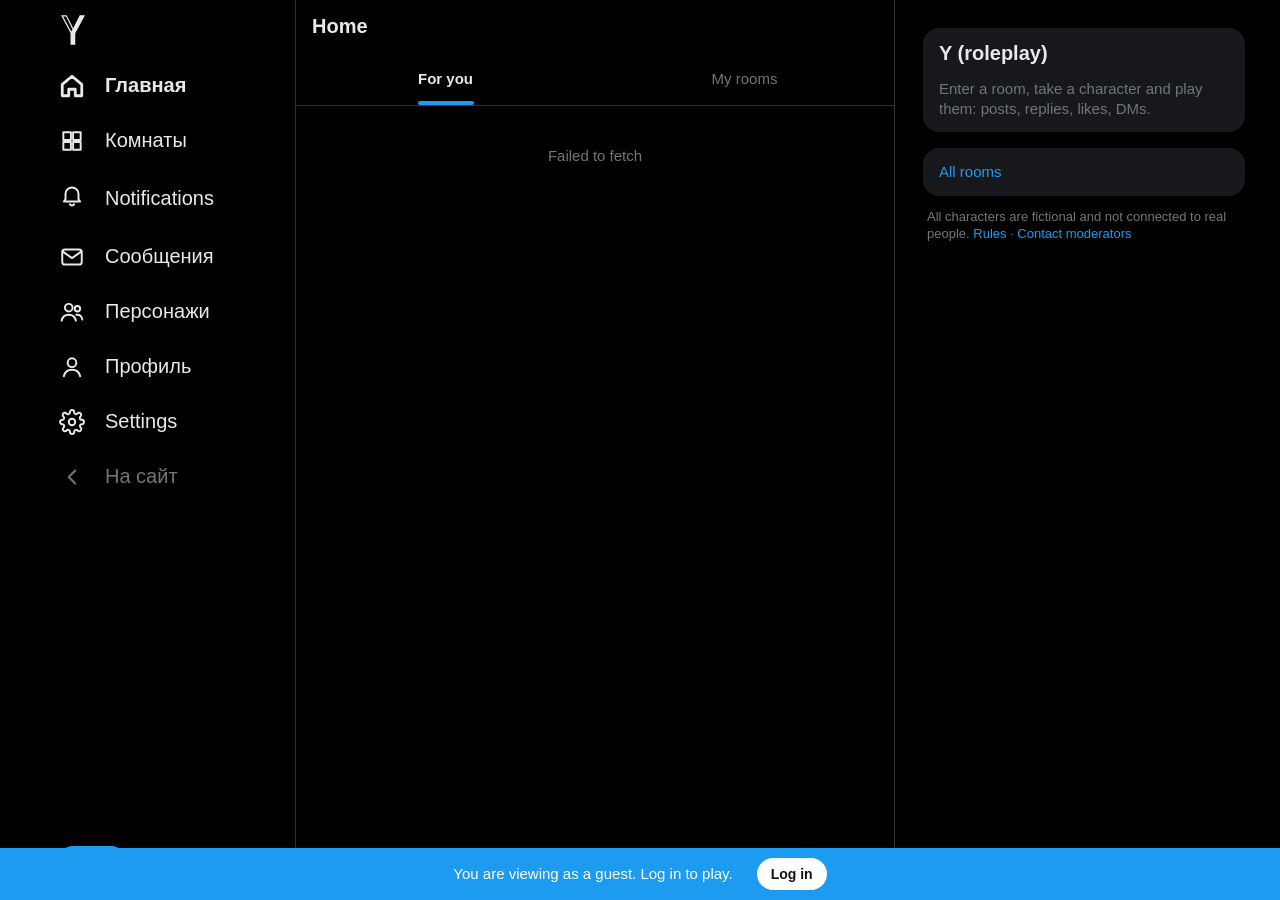
<file: rp/index.html>
<!doctype html>
<html lang="ru">
<head>
<meta charset="utf-8">
<meta name="viewport" content="width=device-width, initial-scale=1, viewport-fit=cover">
<meta name="theme-color" content="#000000">
<title>Y (переписки) · renah0cki</title>
<script>try{if(localStorage.getItem('rp_chat_style')==='tg')document.documentElement.dataset.chat='tg';}catch(e){}</script>
<script>try{var t=localStorage.getItem('rp_theme');if(t==='light'){document.documentElement.dataset.theme='light';document.querySelector('meta[name="theme-color"]').content='#ffffff'}}catch(e){}</script>
<link rel="icon" href="data:image/svg+xml,<svg%20xmlns='http://www.w3.org/2000/svg'%20viewBox='-113%2070%20680%20680'><rect%20x='-113'%20y='70'%20width='680'%20height='680'%20rx='150'%20fill='%23000'/><path%20fill='%23fff'%20fill-rule='evenodd'%20d='M0%20130H107L232%20375L355%20130H454L270%20470V690H180V465Z%20M40%20152H95L218%20400L193%20437Z'/></svg>">
<link rel="manifest" href="/rp/manifest.json?v=1">
<link rel="apple-touch-icon" href="/rp/y-180.png">
<meta name="apple-mobile-web-app-capable" content="yes">
<meta name="mobile-web-app-capable" content="yes">
<meta name="apple-mobile-web-app-status-bar-style" content="black-translucent">
<meta name="apple-mobile-web-app-title" content="Y">
<link rel="preconnect" href="https://api.renah0cki.xyz" crossorigin>
<link rel="preconnect" href="https://cdn.renah0cki.xyz" crossorigin>
<link rel="stylesheet" href="/rp/rp.css?v=20261125cl">
<script src="/assets/supabase.js" defer></script>
<script src="/v2/i18n.js?v=20261128au" defer></script>
<script src="/v2/pwa.js?v=20261125cl" defer></script>
<script src="/rp/i18n-rp.js?v=20261128au" defer></script>
<script src="/rp/rp.js?v=20261128au" defer></script>
</head>
<body>
<div class="app">
  <nav class="side" aria-label="Меню" data-i18n-attr="aria-label">
    <a class="logo" href="#/" aria-label="Y (переписки), главная" data-i18n-attr="aria-label"><svg class="ylogo" viewBox="0 125 454 570" aria-hidden="true"><path fill="currentColor" stroke="none" fill-rule="evenodd" d="M0 130H107L232 375L355 130H454L270 470V690H180V465Z M40 152H95L218 400L193 437Z"/></svg></a>
    <a class="nav-item" data-nav="home" href="#/"><svg viewBox="0 0 24 24"><path d="M3 10.5 12 3l9 7.5V21h-6v-6H9v6H3z"/></svg><span data-i18n>Главная</span></a>
    <a class="nav-item" data-nav="rooms" href="#/rooms"><svg viewBox="0 0 24 24"><path d="M4 4h7v7H4zM13 4h7v7h-7zM4 13h7v7H4zM13 13h7v7h-7z"/></svg><span data-i18n>Комнаты</span></a>
    <a class="nav-item" data-nav="notifs" href="#/notifications"><span class="nav-ic"><svg viewBox="0 0 24 24"><path d="M6 16v-5a6 6 0 0 1 12 0v5l1.5 2h-15z"/><path d="M10 20.5a2.2 2.2 0 0 0 4 0"/></svg><span class="nav-badge hidden" data-notif-badge></span></span><span data-i18n>Уведомления</span></a>
    <a class="nav-item" data-nav="dm" href="#/dm" id="navDm"><svg viewBox="0 0 24 24"><rect x="3" y="5" width="18" height="14" rx="2.5"/><path d="m3.5 7 8.5 6 8.5-6"/></svg><span data-i18n>Сообщения</span></a>
    <a class="nav-item" data-nav="chars" href="#/chars" id="navChars"><svg viewBox="0 0 24 24"><circle cx="9" cy="8" r="3.5"/><path d="M2.5 20c.6-3.6 3.3-5.5 6.5-5.5s5.9 1.9 6.5 5.5"/><circle cx="17" cy="9" r="2.5"/><path d="M16 14.6c2.9-.3 5 1.4 5.5 4.4"/></svg><span data-i18n>Персонажи</span></a>
    <a class="nav-item" data-nav="me" href="/" id="navMe"><svg viewBox="0 0 24 24"><circle cx="12" cy="8" r="4"/><path d="M4.5 20.5c.8-4 3.7-6 7.5-6s6.7 2 7.5 6"/></svg><span data-i18n>Профиль</span></a>
    <a class="nav-item hidden" data-nav="new" href="#/new" id="navNew"><svg viewBox="0 0 24 24"><rect x="3.5" y="3.5" width="17" height="17" rx="4"/><path d="M12 8v8M8 12h8"/></svg><span data-i18n>Новая комната</span></a>
    <a class="nav-item hidden" data-nav="voice" href="#/voice" id="navVoice"><svg viewBox="0 0 24 24"><path d="M5.2 3.5h3.1l1.6 4.2-2.1 1.5a11.5 11.5 0 0 0 7 7l1.5-2.1 4.2 1.6v3.1a1.9 1.9 0 0 1-2 1.9C10.3 20.2 3.8 13.7 3.3 5.5a1.9 1.9 0 0 1 1.9-2z"/></svg><span data-i18n>Войсы</span></a>
    <a class="nav-item" data-nav="settings" href="#/settings"><svg viewBox="0 0 24 24"><circle cx="12" cy="12" r="3"/><path d="M19.4 15a1.7 1.7 0 0 0 .3 1.8l.1.1a2 2 0 1 1-2.8 2.8l-.1-.1a1.7 1.7 0 0 0-1.8-.3 1.7 1.7 0 0 0-1 1.5V21a2 2 0 1 1-4 0v-.1a1.7 1.7 0 0 0-1.1-1.5 1.7 1.7 0 0 0-1.8.3l-.1.1a2 2 0 1 1-2.8-2.8l.1-.1a1.7 1.7 0 0 0 .3-1.8 1.7 1.7 0 0 0-1.5-1H3a2 2 0 1 1 0-4h.1a1.7 1.7 0 0 0 1.5-1.1 1.7 1.7 0 0 0-.3-1.8l-.1-.1a2 2 0 1 1 2.8-2.8l.1.1a1.7 1.7 0 0 0 1.8.3H9a1.7 1.7 0 0 0 1-1.5V3a2 2 0 1 1 4 0v.1a1.7 1.7 0 0 0 1 1.5 1.7 1.7 0 0 0 1.8-.3l.1-.1a2 2 0 1 1 2.8 2.8l-.1.1a1.7 1.7 0 0 0-.3 1.8V9a1.7 1.7 0 0 0 1.5 1H21a2 2 0 1 1 0 4h-.1a1.7 1.7 0 0 0-1.5 1z"/></svg><span data-i18n>Настройки</span></a>
    <a class="nav-item nav-out" href="/"><svg viewBox="0 0 24 24"><path d="M15 6 9 12l6 6"/></svg><span data-i18n>На сайт</span></a>
    <button class="post-btn" id="sidePost" type="button"><svg viewBox="0 0 24 24"><path d="M12 5v14M5 12h14"/></svg><span data-i18n>Пост</span></button>
    <a class="me-card" id="meCard" href="/"></a>
  </nav>

  <main class="main" id="main" tabindex="-1"></main>

  <aside class="right" id="right"></aside>
</div>

<nav class="bottom" aria-label="Навигация" data-i18n-attr="aria-label">
  <a data-nav="home" href="#/" aria-label="Главная" data-i18n-attr="aria-label"><svg viewBox="0 0 24 24"><path d="M3 10.5 12 3l9 7.5V21h-6v-6H9v6H3z"/></svg></a>
  <a data-nav="rooms" href="#/rooms" aria-label="Комнаты" data-i18n-attr="aria-label"><svg viewBox="0 0 24 24"><path d="M4 4h7v7H4zM13 4h7v7h-7zM4 13h7v7H4zM13 13h7v7h-7z"/></svg></a>
  <a data-nav="notifs" href="#/notifications" aria-label="Уведомления" data-i18n-attr="aria-label"><span class="nav-ic"><svg viewBox="0 0 24 24"><path d="M6 16v-5a6 6 0 0 1 12 0v5l1.5 2h-15z"/><path d="M10 20.5a2.2 2.2 0 0 0 4 0"/></svg><span class="nav-badge hidden" data-notif-badge></span></span></a>
  <a data-nav="dm" href="#/dm" id="bottomDm" aria-label="Сообщения" data-i18n-attr="aria-label"><svg viewBox="0 0 24 24"><rect x="3" y="5" width="18" height="14" rx="2.5"/><path d="m3.5 7 8.5 6 8.5-6"/></svg></a>
  <a data-nav="chars" href="#/chars" id="bottomChars" aria-label="Персонажи" data-i18n-attr="aria-label"><svg viewBox="0 0 24 24"><circle cx="9" cy="8" r="3.5"/><path d="M2.5 20c.6-3.6 3.3-5.5 6.5-5.5s5.9 1.9 6.5 5.5"/><circle cx="17" cy="9" r="2.5"/><path d="M16 14.6c2.9-.3 5 1.4 5.5 4.4"/></svg></a>
  <a data-nav="me" href="/" id="bottomMe" aria-label="Профиль" data-i18n-attr="aria-label"><svg viewBox="0 0 24 24"><circle cx="12" cy="8" r="4"/><path d="M4.5 20.5c.8-4 3.7-6 7.5-6s6.7 2 7.5 6"/></svg></a>
</nav>
<button class="fab" id="fab" type="button" aria-label="Новый пост" data-i18n-attr="aria-label"><svg viewBox="0 0 24 24"><path d="M12 5v14M5 12h14"/></svg></button>

<div class="toast" id="toast" role="status" aria-live="polite"></div>
</body>
</html>
</file>
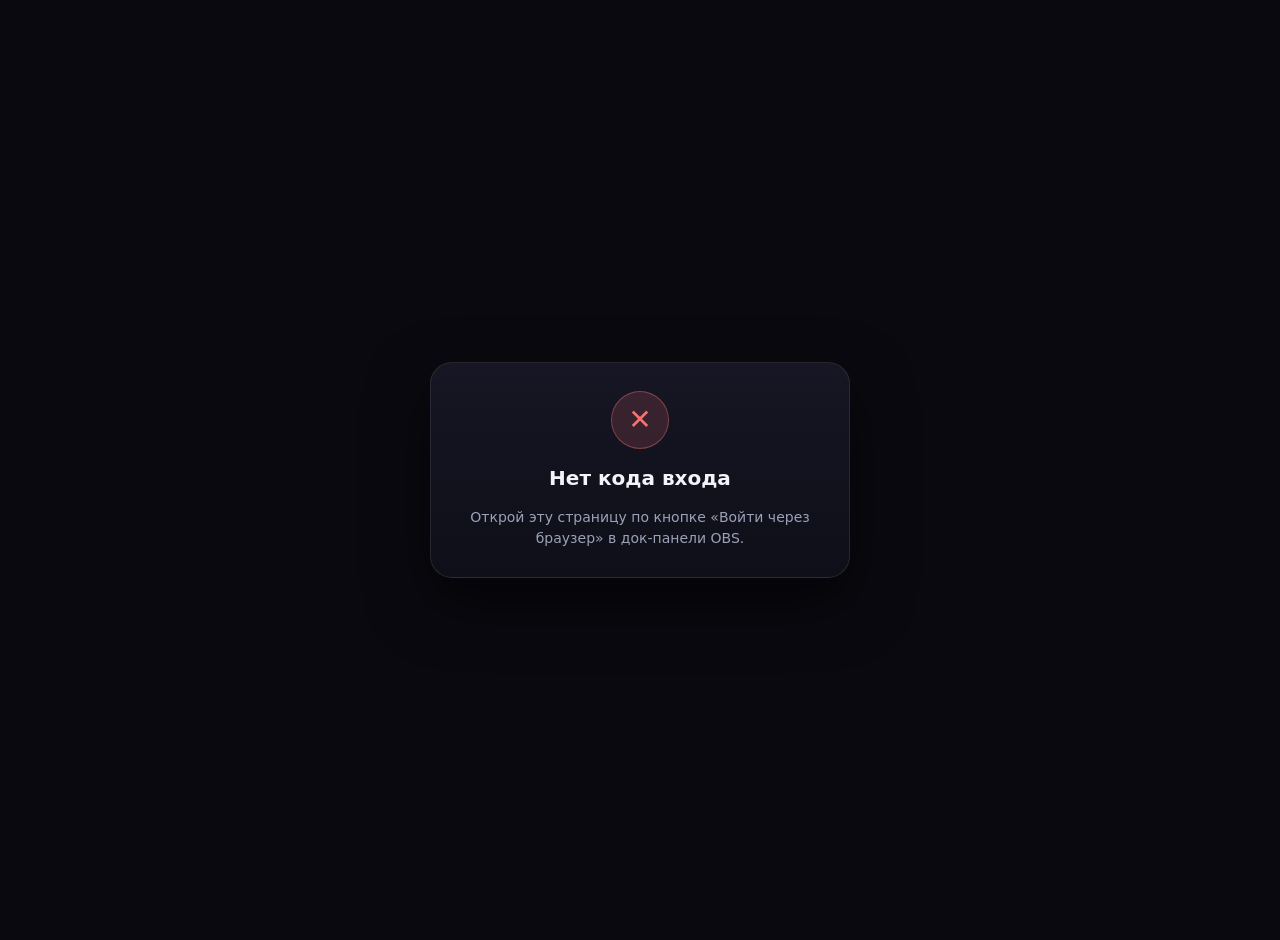
<file: donate-settings/dock-auth.html>
<!doctype html>
<html lang="ru">
<head>
<meta charset="utf-8">
<meta name="viewport" content="width=device-width, initial-scale=1">
<meta name="robots" content="noindex">
<title>Вход в док OBS — renah0cki</title>
<link rel="icon" type="image/png" sizes="32x32" href="/icon-32.png?v=2">
<style>
  :root { color-scheme: dark; }
  * { box-sizing: border-box; }
  html, body { margin: 0; min-height: 100dvh; background: #09090f; color: #f3f4fa;
    font: 15px/1.5 Inter, system-ui, -apple-system, "Segoe UI", sans-serif;
    display: grid; place-items: center; padding: 20px; }
  .card { width: min(420px, 100%); padding: 28px 24px; border-radius: 22px; text-align: center;
    background: linear-gradient(180deg, #161624, #0f0f19); border: 1px solid rgba(255, 255, 255, .09);
    box-shadow: 0 24px 60px rgba(0, 0, 0, .55); display: grid; gap: 14px; justify-items: center; }
  .ico { width: 58px; height: 58px; border-radius: 50%; display: grid; place-items: center; font-size: 28px;
    background: rgba(139, 92, 246, .16); border: 1px solid rgba(167, 139, 250, .35); }
  .ico.ok { background: rgba(52, 211, 153, .16); border-color: rgba(52, 211, 153, .4); color: #34d399; }
  .ico.err { background: rgba(248, 113, 113, .16); border-color: rgba(248, 113, 113, .4); color: #f87171; }
  h1 { margin: 0; font-size: 20px; font-weight: 800; }
  p { margin: 0; color: #9ca1b8; font-size: 14px; }
  .btn { display: inline-flex; align-items: center; justify-content: center; height: 42px; padding: 0 20px;
    border-radius: 12px; border: 1px solid rgba(196, 181, 253, .3); text-decoration: none; color: #fff; font-weight: 700;
    background: linear-gradient(135deg, #8b5cf6, #6d28d9); cursor: pointer; }
  [hidden] { display: none !important; }
</style>
</head>
<body>
<div class="card">
  <div class="ico" id="ico">🔗</div>
  <h1 id="title">Подключаю OBS…</h1>
  <p id="sub">Проверяю твою сессию renah0cki</p>
  <a class="btn" id="loginBtn" href="/" hidden>Войти на renah0cki</a>
</div>
<script>
(() => {
  const SB_URL = 'https://api.renah0cki.xyz';
  const SB_KEY = 'eyJhbGciOiJIUzI1NiIsInR5cCI6IkpXVCJ9.eyJyb2xlIjoiYW5vbiIsImlzcyI6InN1cGFiYXNlIiwiaWF0IjoxNzk0NjgyNjI0LCJleHAiOjE5NTIzNjI2MjR9.KOLZWhB7uFppGB8SoJ-hT7Ilz4lAb2yPuxrzZN-ynZA';
  const API = 'https://cdn.renah0cki.xyz';
  const code = (new URLSearchParams(location.search).get('code') || '').trim();
  const $ = s => document.querySelector(s);

  function setState(kind, icon, title, sub, showLogin = false) {
    $('#ico').className = 'ico ' + kind;
    $('#ico').textContent = icon;
    $('#title').textContent = title;
    $('#sub').textContent = sub;
    $('#loginBtn').hidden = !showLogin;
  }
  function readSession() { try { return JSON.parse(localStorage.getItem('fh_session')); } catch { return null; } }
  function jwtExp(t) { try { return JSON.parse(atob(t.split('.')[1].replace(/-/g, '+').replace(/_/g, '/'))).exp * 1000; } catch { return 0; } }
  async function getToken() {
    const s = readSession();
    if (!s?.token) return null;
    if (jwtExp(s.token) - Date.now() > 60e3) return s.token;
    if (!s.refreshToken) return null;
    try {
      const r = await fetch(`${SB_URL}/auth/v1/token?grant_type=refresh_token`, { method: 'POST', headers: { apikey: SB_KEY, 'Content-Type': 'application/json' }, body: JSON.stringify({ refresh_token: s.refreshToken }) });
      if (!r.ok) return null;
      const d = await r.json();
      localStorage.setItem('fh_session', JSON.stringify({ ...(readSession() || s), token: d.access_token, refreshToken: d.refresh_token }));
      return d.access_token;
    } catch { return null; }
  }

  (async () => {
    if (!code) return setState('err', '✕', 'Нет кода входа', 'Открой эту страницу по кнопке «Войти через браузер» в док-панели OBS.');
    const token = await getToken();
    if (!token) {
      return setState('', '🔑', 'Сначала войди на сайт', 'Войди в свой аккаунт на renah0cki, а потом снова открой эту ссылку.', true);
    }
    try {
      const r = await fetch(API + '/auc/feed/dock-approve', {
        method: 'POST',
        headers: { 'Content-Type': 'application/json', Authorization: 'Bearer ' + token },
        body: JSON.stringify({ code }),
      });
      const d = await r.json().catch(() => ({}));
      if (!r.ok) throw new Error(d.error || 'Нет доступа');
      setState('ok', '✓', 'OBS подключён!', 'Вход выполнен — вернись в OBS, панель событий уже открылась. Эту вкладку можно закрыть.');
    } catch (e) {
      setState('err', '✕', 'Не удалось войти', e.message);
    }
  })();
})();
</script>
</body>
</html>
</file>
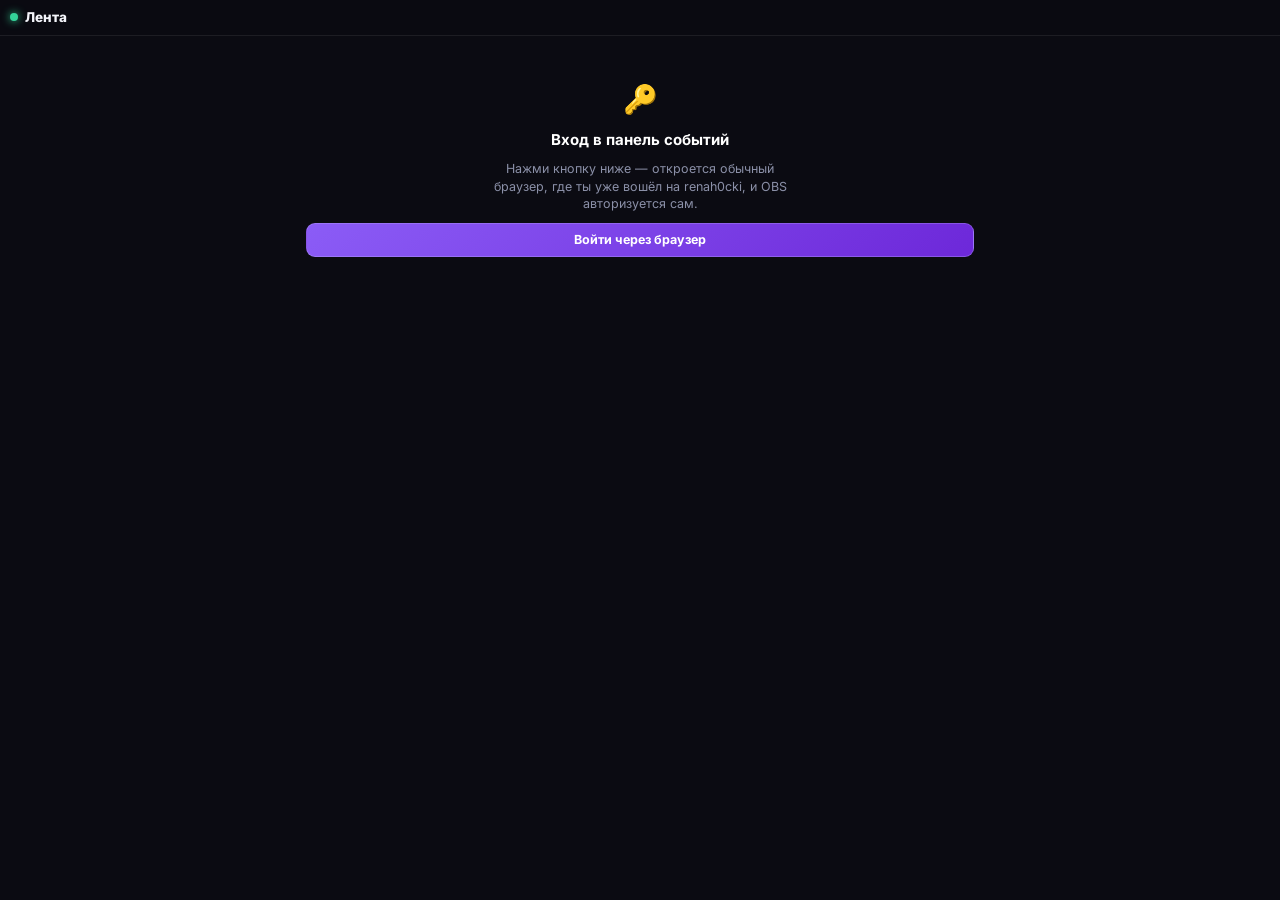
<file: donate-settings/feed.html>
<!doctype html>
<html lang="ru">
<head>
<meta charset="utf-8">
<meta name="viewport" content="width=device-width, initial-scale=1, viewport-fit=cover">
<meta name="theme-color" content="#09090f">
<meta name="robots" content="noindex">
<title>Последние события — панель OBS · renah0cki</title>
<link rel="icon" type="image/png" sizes="32x32" href="/icon-32.png?v=2">
<link rel="preconnect" href="https://api.renah0cki.xyz" crossorigin>
<link rel="preconnect" href="https://cdn.renah0cki.xyz" crossorigin>
<link rel="preconnect" href="https://fonts.googleapis.com">
<link rel="preconnect" href="https://fonts.gstatic.com" crossorigin>
<link rel="stylesheet" href="https://fonts.googleapis.com/css2?family=Inter:wght@400;500;600;700;800&display=swap">
<link rel="stylesheet" href="/donate-settings/feed.css?v=20261125cl">
<script src="/donate-settings/feed.js?v=20261128au" defer></script>
</head>
<body>
<header class="bar">
  <div class="bar-top">
    <div class="brand">
      <span class="ldot" id="ldot" title="Статус эфира"></span>
      <span class="title" id="liveTxt">Лента</span>
    </div>
    <div class="bar-acts">
      <button type="button" class="btn sm" id="pauseBtn" title="Остановить или продолжить отображение на стриме">⏸ Пауза</button>
      <button type="button" class="btn sm icon" id="skipBtn" title="Пропустить текущий алерт на стриме">⏭</button>
      <div class="test-wrap">
        <button type="button" class="btn sm icon" id="testMenuBtn" title="Отправить тестовое событие">⚡</button>
        <div class="menu" id="testMenu" hidden>
          <div class="menu-h">Тест на стрим</div>
          <button type="button" data-test="coin">🪙 Донат пузокоинами (250)</button>
          <button type="button" data-test="da">🧡 DonationAlerts (500 RUB)</button>
          <button type="button" data-test="dn">💛 Donatello (100 UAH)</button>
          <button type="button" data-test="tw_follow">💜 Twitch фолловер</button>
          <button type="button" data-test="tw_sub">⭐ Twitch подписка</button>
          <button type="button" data-test="tw_gift">🎁 Подарочные сабки (×5)</button>
          <button type="button" data-test="tw_points">💎 Баллы канала (1000)</button>
        </div>
      </div>
      <button type="button" class="btn sm icon" id="cfgBtn" title="Настройки ленты и OBS">⚙</button>
    </div>
  </div>

  <div class="filters" id="filters">
    <button type="button" class="on" data-f="all">Все</button>
    <button type="button" data-f="coin">Пузокоины</button>
    <button type="button" data-f="da">DA</button>
    <button type="button" data-f="donatello">Donatello</button>
    <button type="button" data-f="twitch">Twitch</button>
  </div>
</header>

<main class="feed-main">
  <div class="auth-box" id="needAuth" hidden>
    <div class="auth-ico">🔑</div>
    <b>Вход в панель событий</b>
    <p>Нажми кнопку ниже — откроется обычный браузер, где ты уже вошёл на renah0cki, и OBS авторизуется сам.</p>
    <button type="button" class="btn pri wide" id="browserLoginBtn">Войти через браузер</button>
    <div class="pair-wait" id="pairWait" hidden>
      <p class="muted">Жду подтверждения в браузере… Если вкладка не открылась сама, скопируй ссылку и открой в браузере:</p>
      <div class="copy-row">
        <code class="code grow" id="pairUrl"></code>
        <button type="button" class="btn xs pri" data-copy="pairUrl">Копировать</button>
      </div>
    </div>
  </div>

  <div class="empty" id="empty" hidden>
    <b>Событий пока нет</b>
    <p>Новые донаты, ставки и события Twitch появятся здесь автоматически.</p>
  </div>

  <div class="feed-list" id="feedList"></div>
</main>

<div class="drawer-ov" id="drawerOv" hidden>
  <form class="drawer" id="cfgForm">
    <div class="drawer-head">
      <h2>Настройки ленты</h2>
      <button type="button" class="btn xs ghost" id="closeDrawer">✕</button>
    </div>

    <div class="drawer-body">
      <div class="grp">
        <h3>Подключения</h3>
        <div class="conn-list" id="connList"></div>
      </div>

      <div class="grp">
        <h3>Ссылки для OBS</h3>
        <label class="fld"><span>Виджет списка на стрим (440×520)</span>
          <div class="copy-row">
            <code class="code grow" id="obsWidgetUrl"></code>
            <button type="button" class="btn xs pri" data-copy="obsWidgetUrl">Коп.</button>
          </div>
        </label>
        <label class="fld"><span>Алерт со звуком (800×300)</span>
          <div class="copy-row">
            <code class="code grow" id="obsAlertUrl"></code>
            <button type="button" class="btn xs pri" data-copy="obsAlertUrl">Коп.</button>
          </div>
        </label>
      </div>

      <div class="grp">
        <h3>Показывать в ленте на стриме</h3>
        <div class="chk-grid">
          <label class="chk"><input type="checkbox" name="en_coin"><span>🪙 Пузокоины</span></label>
          <label class="chk"><input type="checkbox" name="en_da"><span>🧡 DonationAlerts</span></label>
          <label class="chk"><input type="checkbox" name="en_dn"><span>💛 Donatello</span></label>
          <label class="chk"><input type="checkbox" name="en_tw_follow"><span>💜 Фолловеры</span></label>
          <label class="chk"><input type="checkbox" name="en_tw_sub"><span>⭐ Подписки</span></label>
          <label class="chk"><input type="checkbox" name="en_tw_gift"><span>🎁 Подарки саб</span></label>
          <label class="chk"><input type="checkbox" name="en_tw_points"><span>💎 Баллы Twitch</span></label>
        </div>
      </div>

      <div class="grp">
        <h3>Минимальные суммы</h3>
        <div class="g3 g4">
          <label class="fld"><span>Пузокоины</span><input class="in" type="number" name="min_coin" min="0" inputmode="numeric"></label>
          <label class="fld"><span>DA</span><input class="in" type="number" name="min_da" min="0" inputmode="numeric"></label>
          <label class="fld"><span>Donatello</span><input class="in" type="number" name="min_dn" min="0" inputmode="numeric"></label>
          <label class="fld"><span>Баллы</span><input class="in" type="number" name="min_points" min="0" inputmode="numeric"></label>
        </div>
      </div>

      <div class="grp">
        <h3>Вид виджета на стриме</h3>
        <div class="g2">
          <label class="fld"><span>Режим</span>
            <select class="in" name="mode">
              <option value="list">Список</option>
              <option value="ticker">Бегущая строка</option>
              <option value="single">Последнее</option>
            </select>
          </label>
          <label class="fld"><span>Тема</span>
            <select class="in" name="theme">
              <option value="glass">Стекло</option>
              <option value="neon">Неон</option>
              <option value="minimal">Минимал</option>
              <option value="slay">Премия</option>
              <option value="clean">Без рамки</option>
            </select>
          </label>
        </div>
        <div class="g2">
          <label class="fld"><span>Штук (1–20)</span><input class="in" type="number" name="limit" min="1" max="20" inputmode="numeric"></label>
          <label class="fld"><span>Шрифт</span>
            <select class="in" name="font">
              <option value="Inter">Inter</option>
              <option value="Montserrat">Montserrat</option>
              <option value="Unbounded">Unbounded</option>
              <option value="Russo One">Russo One</option>
              <option value="Spectral">Spectral</option>
            </select>
          </label>
        </div>
        <div class="g3">
          <label class="clr"><span>Акцент</span><input type="color" name="accent"></label>
          <label class="clr"><span>Текст</span><input type="color" name="text_color"></label>
          <label class="clr"><span>Фон</span><input type="color" name="bg_color"></label>
        </div>
        <div class="g2">
          <label class="fld"><span>Фон: <b id="aVal">82%</b></span><input type="range" name="bg_alpha" min="0" max="100"></label>
          <label class="fld"><span>Шрифт: <b id="fVal">14px</b></span><input type="range" name="font_size" min="11" max="24"></label>
        </div>
        <div class="chk-grid">
          <label class="chk"><input type="checkbox" name="show_message"><span>Сообщения</span></label>
          <label class="chk"><input type="checkbox" name="show_time"><span>Время</span></label>
          <label class="chk"><input type="checkbox" name="show_icon"><span>Иконки</span></label>
        </div>
      </div>

      <div class="grp">
        <a class="btn sm ghost wide" href="/donate-settings/" target="_blank" rel="noopener">Открыть конструктор алерта ↗</a>
        <button type="button" class="btn sm danger wide" id="clearAllBtn">Очистить ленту</button>
      </div>
    </div>

    <div class="drawer-foot">
      <button type="submit" class="btn pri grow" id="saveCfgBtn">Сохранить</button>
    </div>
  </form>
</div>

<div class="toast" id="toast" role="status" aria-live="polite"></div>
</body>
</html>
</file>
<file: rp/rp.css>
:root {
  --bg: #000;
  --bg-2: #16181c;
  --bg-hover: #080808;
  --bg-hover-2: #1d1f23;
  --border: #2f3336;
  --text: #e7e9ea;
  --muted: #71767b;
  --accent: #1d9bf0;
  --accent-hover: #1a8cd8;
  --like: #f91880;
  --repost: #00ba7c;
  --danger: #f4212e;
  --overlay: rgba(91, 112, 131, .4);
  --r-pill: 9999px;
  --r-card: 16px;
  --font: -apple-system, BlinkMacSystemFont, "Segoe UI", Roboto, "Open Sans", Helvetica, Arial, sans-serif;
  --bottom-h: 53px;
  --head-bg: rgba(0,0,0,.65);
  --bar-bg: rgba(0,0,0,.85);
  --btn-fg: #0f1419;
  --btn-hover: #d7dbdc;
  --ghost-border: #536471;
  --ghost-hover: rgba(239,243,244,.1);
  --danger-border: #67070f;
  --input-bg: #202327;
  --placeholder: #333639;
  --line: #333639;
  --menu-shadow: 0 0 15px rgba(255,255,255,.2), 0 0 3px 1px rgba(255,255,255,.15);
  --chat-me: #1d9bf0;
  --chat-them: #2f3336;
  --chat-them-text: #e7e9ea;
  color-scheme: dark;
}
:root[data-theme="light"] {
  --bg: #fff;
  --bg-2: #f7f9f9;
  --bg-hover: rgba(15,20,25,.03);
  --bg-hover-2: rgba(15,20,25,.1);
  --border: #eff3f4;
  --text: #0f1419;
  --muted: #536471;
  --overlay: rgba(0,0,0,.4);
  --head-bg: rgba(255,255,255,.85);
  --bar-bg: rgba(255,255,255,.92);
  --btn-fg: #fff;
  --btn-hover: #272c30;
  --ghost-border: #cfd9de;
  --ghost-hover: rgba(15,20,25,.1);
  --danger-border: #fdc9ce;
  --input-bg: #eff3f4;
  --placeholder: #cfd9de;
  --line: #cfd9de;
  --menu-shadow: 0 0 15px rgba(101,119,134,.2), 0 0 3px 1px rgba(101,119,134,.15);
  --chat-them: #e9e9eb;
  --chat-them-text: #000;
  color-scheme: light;
}
* { box-sizing: border-box; }
html, body { margin: 0; background: var(--bg); color: var(--text); font-family: var(--font); font-size: 15px; line-height: 1.35; -webkit-text-size-adjust: 100%; }
body { overflow-x: hidden; min-height: 100dvh; }
a { color: inherit; text-decoration: none; }
button { font: inherit; color: inherit; background: none; border: 0; cursor: pointer; padding: 0; }
input, textarea, select { font: inherit; font-size: 16px; color: var(--text); }
svg { width: 22px; height: 22px; fill: none; stroke: currentColor; stroke-width: 1.8; stroke-linecap: round; stroke-linejoin: round; flex: none; }
:focus-visible { outline: 2px solid var(--accent); outline-offset: 2px; }
.hidden { display: none !important; }

.app { display: flex; justify-content: center; min-height: 100dvh; }
.side { display: none; }
.right { display: none; }
.main { width: 100%; max-width: 600px; min-height: 100dvh; border-inline: 0 solid var(--border); padding-bottom: calc(var(--bottom-h) + env(safe-area-inset-bottom) + 72px); outline: none; }

.bottom { position: fixed; inset: auto 0 0 0; height: calc(var(--bottom-h) + env(safe-area-inset-bottom)); padding-bottom: env(safe-area-inset-bottom); display: flex; background: var(--bar-bg); backdrop-filter: blur(12px); border-top: 1px solid var(--border); z-index: 20; }
.bottom a { flex: 1; display: grid; place-items: center; color: var(--text); }
.bottom a svg { width: 26px; height: 26px; }
.bottom a.active svg { stroke-width: 2.6; }
.fab { position: fixed; right: 16px; bottom: calc(var(--bottom-h) + env(safe-area-inset-bottom) + 16px); width: 56px; height: 56px; border-radius: 50%; background: var(--accent); color: #fff; display: grid; place-items: center; box-shadow: 0 0 12px rgba(255,255,255,.2); z-index: 21; }
.fab svg { width: 26px; height: 26px; stroke-width: 2.4; }

@media (min-width: 640px) {
  .bottom, .fab { display: none; }
  .main { border-inline-width: 1px; padding-bottom: 40px; }
  .side { display: flex; flex-direction: column; align-items: center; gap: 4px; position: sticky; top: 0; height: 100dvh; width: 72px; padding: 4px 8px 12px; flex: none; }
  .side .nav-item span, .side .post-btn span, .side .me-card .me-text { display: none; }
}
@media (min-width: 1024px) {
  .right { display: block; position: sticky; top: 0; height: 100dvh; overflow-y: auto; width: 350px; padding: 12px 0 24px 28px; flex: none; }
}
@media (min-width: 1280px) {
  .side { width: 260px; align-items: stretch; padding-inline: 12px; }
  .side .nav-item span, .side .post-btn span, .side .me-card .me-text { display: inline; }
  .side .me-card .me-text { display: block; }
}

.logo { width: 52px; height: 52px; display: grid; place-items: center; border-radius: 50%; }
.logo span { font-weight: 900; font-size: 22px; letter-spacing: -1px; }
.nav-item { display: flex; align-items: center; gap: 20px; padding: 12px; border-radius: var(--r-pill); font-size: 20px; width: max-content; transition: background .15s; }
.nav-item svg { width: 26px; height: 26px; }
.nav-item.active { font-weight: 700; }
.nav-item.active svg { stroke-width: 2.6; }
.nav-out { color: var(--muted); }
.post-btn { margin-top: 12px; background: var(--accent); color: #fff; border-radius: var(--r-pill); height: 52px; width: 52px; display: flex; align-items: center; justify-content: center; font-weight: 700; font-size: 17px; transition: background .15s; }
.post-btn svg { stroke-width: 2.4; }
@media (min-width: 1280px) { .post-btn { width: 90%; } .post-btn svg { display: none; } }
.me-card { margin-top: auto; display: flex; align-items: center; gap: 12px; padding: 10px; border-radius: var(--r-pill); min-width: 0; }
.me-card .me-text { min-width: 0; }
@media (hover: hover) {
  .nav-item:hover, .logo:hover, .me-card:hover { background: var(--bg-hover-2); }
  .post-btn:hover { background: var(--accent-hover); }
}

.head { position: sticky; top: 0; z-index: 10; background: var(--head-bg); backdrop-filter: blur(12px); border-bottom: 1px solid var(--border); }
.head-row { display: flex; align-items: center; gap: 16px; min-height: 53px; padding: 0 16px; }
.head-row h1 { font-size: 20px; margin: 0; font-weight: 800; overflow: hidden; text-overflow: ellipsis; white-space: nowrap; }
.head-sub { color: var(--muted); font-size: 13px; }
.head-title { min-width: 0; flex: 1; }
.icon-btn { width: 36px; height: 36px; display: grid; place-items: center; border-radius: 50%; margin-left: -8px; flex: none; }
.icon-btn svg { width: 20px; height: 20px; stroke-width: 2.2; }
@media (pointer: coarse) { .icon-btn { width: 44px; height: 44px; } }
@media (hover: hover) { .icon-btn:hover { background: var(--bg-hover-2); } }
.tabs { display: flex; }
.tabs a, .tabs button { flex: 1; text-align: center; padding: 16px 8px; color: var(--muted); font-weight: 500; position: relative; }
.tabs .active { color: var(--text); font-weight: 700; }
.tabs .active::after { content: ""; position: absolute; left: 50%; bottom: 0; transform: translateX(-50%); width: 56px; height: 4px; border-radius: 2px; background: var(--accent); }
@media (hover: hover) { .tabs a:hover, .tabs button:hover { background: var(--bg-hover-2); } }

.av { width: 40px; height: 40px; border-radius: 50%; flex: none; object-fit: cover; background: var(--bg-2); display: grid; place-items: center; font-weight: 700; color: #fff; font-size: 17px; overflow: hidden; }
.av.sm { width: 32px; height: 32px; font-size: 14px; }
.av.xs { width: 20px; height: 20px; font-size: 10px; }
.av.lg { width: 64px; height: 64px; font-size: 26px; }

.btn { display: inline-flex; align-items: center; justify-content: center; gap: 6px; min-height: 36px; padding: 0 16px; border-radius: var(--r-pill); font-weight: 700; font-size: 15px; background: var(--text); color: var(--btn-fg); transition: background .15s, opacity .15s; white-space: nowrap; }
.btn.blue { background: var(--accent); color: #fff; }
.btn.ghost { background: transparent; color: var(--text); border: 1px solid var(--ghost-border); }
.btn.danger { background: transparent; color: var(--danger); border: 1px solid var(--danger-border); }
.btn.small { min-height: 32px; padding: 0 14px; font-size: 14px; }
.btn:disabled { opacity: .5; cursor: default; }
@media (pointer: coarse) { .btn { min-height: 40px; } }
@media (hover: hover) {
  .btn:not(:disabled):hover { background: var(--btn-hover); }
  .btn.blue:not(:disabled):hover { background: var(--accent-hover); }
  .btn.ghost:not(:disabled):hover { background: var(--ghost-hover); }
  .btn.danger:not(:disabled):hover { background: rgba(244,33,46,.1); }
}

.composer { display: flex; gap: 12px; padding: 12px 16px; border-bottom: 1px solid var(--border); }
.composer-body { flex: 1; min-width: 0; }
.composer textarea { width: 100%; background: transparent; border: 0; resize: none; outline: none; font-size: 20px; line-height: 1.3; padding: 8px 0; min-height: 52px; overflow: hidden; }
.composer textarea::placeholder { color: var(--muted); }
.composer .as-select { background: transparent; border: 1px solid var(--ghost-border); color: var(--accent); border-radius: var(--r-pill); padding: 2px 10px; font-size: 14px; font-weight: 700; max-width: 100%; }
.composer-tools { display: flex; align-items: center; gap: 4px; border-top: 1px solid var(--border); padding-top: 8px; margin-top: 4px; }
.composer-tools .tool { width: 36px; height: 36px; border-radius: 50%; display: grid; place-items: center; color: var(--accent); }
.composer-tools .tool svg { width: 20px; height: 20px; }
@media (hover: hover) { .composer-tools .tool:hover { background: rgba(29,155,240,.1); } }
.composer-tools .count { margin-left: auto; color: var(--muted); font-size: 13px; padding-right: 8px; }
.composer-tools .count.warn { color: #ffd400; }
.composer-tools .count.over { color: var(--danger); }
.composer-hint { padding: 16px; border-bottom: 1px solid var(--border); color: var(--muted); display: flex; gap: 12px; align-items: center; justify-content: space-between; flex-wrap: wrap; }
.thumbs { display: grid; grid-template-columns: repeat(auto-fill, minmax(90px, 1fr)); gap: 8px; margin: 8px 0; }
.thumb { position: relative; aspect-ratio: 1; border-radius: 12px; overflow: hidden; background: var(--bg-2); }
.thumb img { width: 100%; height: 100%; object-fit: cover; display: block; }
.thumb button { position: absolute; top: 4px; right: 4px; width: 28px; height: 28px; border-radius: 50%; background: rgba(15,20,25,.75); display: grid; place-items: center; }
.thumb button svg { width: 16px; height: 16px; stroke-width: 2.4; }
.thumb.loading::after { content: ""; position: absolute; inset: 0; background: rgba(0,0,0,.5); }

.post { display: flex; gap: 12px; padding: 12px 16px; border-bottom: 1px solid var(--border); cursor: pointer; transition: background .15s; position: relative; }
@media (hover: hover) { .post:hover { background: var(--bg-hover); } }
.post-ctx { color: var(--muted); font-size: 13px; font-weight: 700; display: flex; align-items: center; gap: 8px; margin: -4px 0 4px 28px; }
.post-ctx svg { width: 16px; height: 16px; }
.post-wrap { border-bottom: 1px solid var(--border); padding-top: 12px; cursor: pointer; }
.post-wrap > .post { border-bottom: 0; padding-top: 0; }
.post-main { flex: 1; min-width: 0; }
.post-top { display: flex; align-items: center; gap: 4px; min-width: 0; }
.post-top .name { font-weight: 700; overflow: hidden; text-overflow: ellipsis; white-space: nowrap; }
.post-top .handle, .post-top .dot, .post-top time { color: var(--muted); white-space: nowrap; }
.post-top .handle { overflow: hidden; text-overflow: ellipsis; min-width: 0; }
.post-top .more { margin-left: auto; width: 32px; height: 32px; margin-top: -6px; margin-right: -8px; border-radius: 50%; display: grid; place-items: center; color: var(--muted); flex: none; }
.post-top .more svg { width: 18px; height: 18px; }
@media (hover: hover) { .post-top .more:hover { background: rgba(29,155,240,.1); color: var(--accent); } }
.reply-to { color: var(--muted); font-size: 15px; }
.reply-to b { color: var(--accent); font-weight: 400; }
.text { white-space: pre-wrap; overflow-wrap: anywhere; word-break: break-word; margin-top: 2px; }
.text a { color: var(--accent); }
.text .mention { color: var(--accent); }
.deleted { color: var(--muted); font-style: italic; }
.actions { display: flex; justify-content: space-between; max-width: 425px; margin: 8px -8px -6px; color: var(--muted); }
.act { display: inline-flex; align-items: center; gap: 2px; font-size: 13px; min-height: 34px; padding-right: 8px; }
.act .ic { width: 34px; height: 34px; border-radius: 50%; display: grid; place-items: center; transition: background .15s, color .15s; }
.act .ic svg { width: 19px; height: 19px; }
@media (pointer: coarse) { .act .ic { width: 40px; height: 40px; } }
@media (hover: hover) {
  .act.reply:hover, .act.share:hover, .act.quote:hover { color: var(--accent); }
  .act.reply:hover .ic, .act.share:hover .ic, .act.quote:hover .ic { background: rgba(29,155,240,.1); }
  .act.rt:hover { color: var(--repost); } .act.rt:hover .ic { background: rgba(0,186,124,.1); }
  .act.like:hover { color: var(--like); } .act.like:hover .ic { background: rgba(249,24,128,.1); }
}
.act.rt.on { color: var(--repost); }
.act.like.on { color: var(--like); }
.act.like.on svg { fill: var(--like); stroke: var(--like); }
.act.pop .ic svg { animation: pop .3s ease; }
@keyframes pop { 50% { transform: scale(1.3); } }

.media { display: grid; gap: 2px; margin-top: 12px; border: 1px solid var(--border); border-radius: var(--r-card); overflow: hidden; aspect-ratio: 16 / 9; }
.media.n1 { aspect-ratio: auto; max-height: 510px; }
.media.n1 img { max-height: 510px; height: auto; }
.media.n2 { grid-template-columns: 1fr 1fr; }
.media.n3 { grid-template-columns: 1fr 1fr; grid-template-rows: 1fr 1fr; }
.media.n3 img:first-child { grid-row: span 2; }
.media.n4 { grid-template-columns: 1fr 1fr; grid-template-rows: 1fr 1fr; }
.media img { width: 100%; height: 100%; object-fit: cover; display: block; background: var(--bg-2); cursor: zoom-in; }

.quote-card { border: 1px solid var(--border); border-radius: var(--r-card); padding: 12px; margin-top: 12px; transition: background .15s; }
@media (hover: hover) { .quote-card:hover { background: var(--bg-hover-2); } }
.quote-card .post-top { gap: 4px; }
.quote-card .media { margin-top: 8px; aspect-ratio: 16/9; }

.thread-line { position: absolute; left: 35px; top: 56px; bottom: 0; width: 2px; background: var(--line); }
.post.has-line { border-bottom: 0; }
.post-big { padding: 12px 16px 0; border-bottom: 1px solid var(--border); }
.post-big .who { display: flex; gap: 12px; align-items: center; }
.post-big .who .name { font-weight: 700; display: block; }
.post-big .who .handle { color: var(--muted); }
.post-big .text { font-size: 17px; margin-top: 12px; }
.post-big .meta { color: var(--muted); padding: 16px 0; border-bottom: 1px solid var(--border); }
.post-big .stats { display: flex; gap: 20px; padding: 16px 0; border-bottom: 1px solid var(--border); color: var(--muted); flex-wrap: wrap; }
.post-big .stats b { color: var(--text); }
.post-big .actions { max-width: none; justify-content: space-around; margin: 4px 0; padding: 4px 0; }
.replies { margin-left: 26px; border-left: 2px solid var(--line); }
.replies .post { padding-left: 12px; }
@media (min-width: 640px) { .replies { margin-left: 34px; } }

.empty { padding: 40px 32px; text-align: center; color: var(--muted); }
.empty h2 { color: var(--text); font-size: 28px; font-weight: 800; margin: 0 0 8px; line-height: 1.2; }
.loading-row { padding: 32px; display: grid; place-items: center; }
.spinner { width: 28px; height: 28px; border-radius: 50%; border: 3px solid rgba(29,155,240,.25); border-top-color: var(--accent); animation: spin .8s linear infinite; }
@keyframes spin { to { transform: rotate(360deg); } }
.search { margin: 8px 16px; position: relative; }
.search input { width: 100%; height: 44px; border-radius: var(--r-pill); background: var(--input-bg); border: 1px solid transparent; padding: 0 16px 0 44px; outline: none; }
.search input:focus { background: transparent; border-color: var(--accent); }
.search svg { position: absolute; left: 14px; top: 11px; color: var(--muted); width: 20px; height: 20px; }
.room-item { display: flex; gap: 12px; padding: 14px 16px; border-bottom: 1px solid var(--border); transition: background .15s; }
@media (hover: hover) { .room-item:hover { background: var(--bg-hover); } }
.room-ic { width: 48px; height: 48px; border-radius: 12px; background: var(--bg-2); display: grid; place-items: center; font-weight: 800; font-size: 20px; flex: none; }
.room-item .t { font-weight: 700; display: flex; gap: 6px; align-items: center; flex-wrap: wrap; }
.room-item .d { color: var(--muted); overflow-wrap: anywhere; margin-top: 2px; display: -webkit-box; -webkit-line-clamp: 2; -webkit-box-orient: vertical; overflow: hidden; }
.room-item .m { color: var(--muted); font-size: 13px; margin-top: 4px; }
.badge { font-size: 12px; font-weight: 700; border-radius: 4px; padding: 1px 6px; background: var(--bg-2); color: var(--muted); }
.badge.blue { background: rgba(29,155,240,.15); color: var(--accent); }
.lock { width: 15px; height: 15px; }

.char { display: flex; gap: 12px; padding: 12px 16px; border-bottom: 1px solid var(--border); align-items: flex-start; }
.char-main { flex: 1; min-width: 0; }
.char .name { font-weight: 700; }
.char .handle { color: var(--muted); }
.char .bio { margin-top: 4px; overflow-wrap: anywhere; }
.char .st { font-size: 13px; color: var(--muted); margin-top: 4px; }
.char .st.mine { color: var(--repost); font-weight: 700; }
.char-acts { display: flex; gap: 8px; flex-wrap: wrap; justify-content: flex-end; }

.panel { background: var(--bg-2); border-radius: var(--r-card); margin-top: 16px; overflow: hidden; }
.panel h2 { font-size: 20px; font-weight: 800; margin: 0; padding: 12px 16px; }
.panel p { margin: 0; padding: 0 16px 12px; color: var(--muted); overflow-wrap: anywhere; }
.panel .row { display: flex; gap: 12px; align-items: center; padding: 10px 16px; }
.panel .row .n { font-weight: 700; overflow: hidden; text-overflow: ellipsis; white-space: nowrap; }
.panel .row .h { color: var(--muted); font-size: 13px; }
.panel .link { display: block; padding: 14px 16px; color: var(--accent); }
@media (hover: hover) { .panel .link:hover, .panel a.row:hover { background: rgba(255,255,255,.03); } }
.free { color: var(--repost); font-size: 13px; }

.form { padding: 16px; display: grid; gap: 16px; }
.field { position: relative; border: 1px solid var(--border); border-radius: 4px; padding: 8px 10px 6px; transition: border-color .15s; }
.field:focus-within { border-color: var(--accent); }
.field label { display: block; font-size: 13px; color: var(--muted); }
.field:focus-within label { color: var(--accent); }
.field input, .field textarea, .field select { width: 100%; background: transparent; border: 0; outline: none; padding: 4px 0; resize: vertical; }
.field select option { background: var(--bg); }
.check { display: flex; gap: 12px; align-items: center; min-height: 44px; }
.check input { width: 20px; height: 20px; accent-color: var(--accent); }
.form-note { color: var(--muted); font-size: 13px; }
.char-rows { display: grid; gap: 8px; }
.char-row { display: grid; grid-template-columns: 1fr 1fr 40px; gap: 8px; }
.char-row input { background: transparent; border: 1px solid var(--border); border-radius: 4px; padding: 10px; min-width: 0; outline: none; }
.char-row input:focus { border-color: var(--accent); }
.char-row button { display: grid; place-items: center; color: var(--muted); }
.form-err { color: var(--danger); }
.av-edit { display: flex; gap: 12px; align-items: center; }
.banner-prev { height: 100px; border-radius: 8px; background: var(--placeholder) center/cover; }

.overlay { position: fixed; inset: 0; background: var(--overlay); z-index: 50; display: flex; align-items: flex-start; justify-content: center; overflow-y: auto; }
.modal { background: var(--bg); width: 100%; min-height: 100dvh; display: flex; flex-direction: column; }
.modal .head { background: var(--bar-bg); }
@media (min-width: 640px) {
  .overlay { padding: 5vh 16px; }
  .modal { min-height: 0; max-width: 600px; border-radius: var(--r-card); overflow: hidden; }
}
.menu { position: absolute; z-index: 60; background: var(--bg); border-radius: 12px; box-shadow: var(--menu-shadow); min-width: 220px; overflow: hidden; }
.menu button { display: flex; gap: 12px; align-items: center; width: 100%; padding: 12px 16px; font-weight: 700; text-align: left; min-height: 44px; }
.menu button.danger { color: var(--danger); }
.menu button svg { width: 18px; height: 18px; }
@media (hover: hover) { .menu button:hover { background: var(--bg-hover-2); } }
@media (max-width: 639px) {
  .menu { position: fixed; left: 0; right: 0; bottom: 0; top: auto !important; border-radius: 16px 16px 0 0; padding-bottom: env(safe-area-inset-bottom); }
}
.lightbox { position: fixed; inset: 0; z-index: 70; background: rgba(0,0,0,.92); display: grid; place-items: center; }
.lightbox img { max-width: 100vw; max-height: 100dvh; object-fit: contain; }
.lightbox .icon-btn { position: absolute; top: 12px; left: 12px; margin: 0; background: rgba(15,20,25,.75); }

.toast { position: fixed; left: 50%; bottom: calc(var(--bottom-h) + env(safe-area-inset-bottom) + 20px); transform: translate(-50%, 20px); background: var(--accent); color: #fff; padding: 12px 20px; border-radius: 6px; opacity: 0; pointer-events: none; transition: opacity .2s, transform .2s; z-index: 80; max-width: calc(100vw - 32px); }
.toast.show { opacity: 1; transform: translate(-50%, 0); }
.toast.err { background: var(--danger); }
@media (min-width: 640px) { .toast { bottom: 24px; } }

.new-pill { position: sticky; top: 64px; z-index: 9; display: flex; justify-content: center; height: 0; }
.new-pill button { background: var(--accent); color: #fff; font-weight: 700; border-radius: var(--r-pill); padding: 8px 16px; box-shadow: 0 0 8px rgba(0,0,0,.6); }
.guest-bar { position: fixed; left: 0; right: 0; bottom: calc(var(--bottom-h) + env(safe-area-inset-bottom)); background: var(--accent); color: #fff; padding: 10px 16px; display: flex; gap: 12px; align-items: center; justify-content: space-between; z-index: 19; }
.guest-bar .btn { background: #fff; color: #0f1419; }
@media (min-width: 640px) { .guest-bar { bottom: 0; justify-content: center; gap: 24px; } }

@media (prefers-reduced-motion: reduce) { *, *::before, *::after { animation: none !important; transition: none !important; } }
.guest .fab, .guest .post-btn { display: none; }

.char-card { border: 1px solid var(--border); border-radius: var(--r-card); overflow: hidden; display: grid; }
.char-card + .char-card { margin-top: 12px; }
.cc-banner { height: 72px; background: #202327 center/cover; display: flex; align-items: center; justify-content: center; color: var(--muted); font-size: 13px; cursor: pointer; transition: opacity .15s; }
.cc-banner.has span { display: none; }
.cc-row { display: flex; gap: 12px; align-items: flex-start; padding: 0 12px; margin-top: -28px; }
.cc-av { cursor: pointer; border: 4px solid var(--bg); border-radius: 50%; flex: none; display: block; transition: opacity .15s; }
.cc-av .av svg { width: 24px; height: 24px; color: var(--muted); }
.cc-fields { flex: 1; min-width: 0; display: grid; gap: 6px; padding-top: 34px; }
.cc-fields input, .char-card textarea { width: 100%; background: transparent; border: 1px solid var(--border); border-radius: 4px; padding: 10px; outline: none; min-width: 0; }
.cc-fields input:focus, .char-card textarea:focus { border-color: var(--accent); }
.char-card textarea { margin: 8px 12px 12px; width: auto; resize: vertical; }
.cc-rm { margin-top: 34px; width: 40px; height: 40px; border-radius: 50%; display: grid; place-items: center; color: var(--muted); flex: none; }
@media (hover: hover) { .cc-rm:hover { background: var(--bg-hover-2); color: var(--danger); } .cc-banner:hover, .cc-av:hover { opacity: .8; } }
.cc-banner.loading, .cc-av.loading { opacity: .4; pointer-events: none; }
.char.editable { cursor: pointer; transition: background .15s; }
@media (hover: hover) { .char.editable:hover { background: var(--bg-hover); } }

.lib-item { transition: background .15s; }
@media (hover: hover) { .lib-item:hover { background: var(--bg-hover); } }
.clamp2 { display: -webkit-box; -webkit-line-clamp: 2; -webkit-box-orient: vertical; overflow: hidden; }
.av.xl { width: 134px; height: 134px; font-size: 52px; border: 4px solid var(--bg); }
@media (max-width: 639px) { .av.xl { width: 88px; height: 88px; font-size: 36px; } }

.cp-banner { aspect-ratio: 3 / 1; background: var(--placeholder) center/cover; }
.cp-top { display: flex; justify-content: space-between; align-items: flex-end; padding: 0 16px; margin-top: -67px; min-height: 67px; }
@media (max-width: 639px) { .cp-top { margin-top: -44px; min-height: 44px; } }
.cp-top .btn { margin-bottom: 8px; }
.cp-info { padding: 8px 16px 16px; }
.cp-name { font-size: 20px; font-weight: 800; overflow-wrap: anywhere; }
.cp-handle { color: var(--muted); }
.cp-bio { margin-top: 12px; white-space: pre-wrap; overflow-wrap: anywhere; }
.cp-bio .mention { color: var(--accent); }

.ce-head { position: relative; margin: -16px -16px 48px; }
.ce-banner { display: grid; place-items: center; aspect-ratio: 3 / 1; background: var(--placeholder) center/cover; cursor: pointer; position: relative; }
.ce-av { position: absolute; left: 16px; bottom: -44px; display: grid; place-items: center; cursor: pointer; border-radius: 50%; border: 4px solid var(--bg); }
.ce-av .av { width: 96px; height: 96px; }
.ce-av .ce-btn { position: absolute; }
.ce-btn { width: 44px; height: 44px; border-radius: 50%; background: rgba(15,20,25,.75); display: grid; place-items: center; color: #fff; transition: background .15s; }
@media (hover: hover) { .ce-banner:hover .ce-btn, .ce-av:hover .ce-btn { background: rgba(39,44,48,.75); } }
.ce-banner.loading, .ce-av.loading { opacity: .5; pointer-events: none; }
.ce-note { color: var(--muted); font-size: 13px; margin-top: -8px; }

.crop-ov { z-index: 55; }
.crop-modal { max-width: 600px; }
.crop-stage { display: grid; place-items: center; padding: 24px 16px; background: #000; }
.crop-frame { position: relative; overflow: hidden; touch-action: none; cursor: grab; user-select: none; background: #111; }
.crop-frame:active { cursor: grabbing; }
.crop-frame img { position: absolute; left: 0; top: 0; max-width: none; transform-origin: 0 0; pointer-events: none; }
.crop-frame::after { content: ""; position: absolute; inset: 0; box-shadow: inset 0 0 0 2px var(--accent); pointer-events: none; }
.crop-frame.round::after { border-radius: 50%; box-shadow: 0 0 0 9999px rgba(0,0,0,.55), inset 0 0 0 2px var(--accent); }
.crop-zoom { display: flex; align-items: center; gap: 12px; padding: 16px 24px 4px; color: var(--muted); }
.crop-zoom input { flex: 1; accent-color: var(--accent); height: 32px; }
.crop-tip { color: var(--muted); font-size: 13px; padding: 0 24px 20px; text-align: center; }

.pick-list { border: 1px solid var(--border); border-radius: 12px; max-height: 360px; overflow-y: auto; }
.pick-item { display: flex; align-items: center; gap: 12px; padding: 10px 12px; cursor: pointer; border-bottom: 1px solid var(--border); min-height: 56px; transition: background .15s; }
.pick-item:last-child { border-bottom: 0; }
.pick-item input { position: absolute; opacity: 0; pointer-events: none; }
.pick-item.on { background: rgba(29,155,240,.08); }
@media (hover: hover) { .pick-item:hover { background: var(--bg-hover-2); } }
.pick-text { flex: 1; min-width: 0; display: grid; }
.pick-text b, .pick-text span { overflow: hidden; text-overflow: ellipsis; white-space: nowrap; }
.pick-text span { color: var(--muted); font-size: 14px; }
.pick-check { width: 22px; height: 22px; border-radius: 50%; border: 2px solid var(--ghost-border); flex: none; display: grid; place-items: center; }
.pick-item.on .pick-check { background: var(--accent); border-color: var(--accent); }
.pick-item.on .pick-check::after { content: ""; width: 6px; height: 11px; border: solid #fff; border-width: 0 2px 2px 0; transform: rotate(45deg) translate(-1px, -1px); }
.pick-item:focus-within { outline: 2px solid var(--accent); outline-offset: -2px; }
.pick-empty { padding: 20px; color: var(--muted); text-align: center; }

img.room-ic { object-fit: cover; display: block; }
.room-ic.big { width: 56px; height: 56px; border-radius: 14px; font-size: 22px; }
.panel-room { display: flex; align-items: center; gap: 12px; padding: 12px 16px 0; }
.panel-room h2 { padding: 0; min-width: 0; overflow-wrap: anywhere; }
.room-img-edit { display: flex; gap: 16px; align-items: center; }
.room-img-pick { width: 88px; height: 88px; border-radius: 18px; background: var(--input-bg); display: grid; place-items: center; cursor: pointer; overflow: hidden; flex: none; color: var(--muted); border: 1px dashed var(--ghost-border); transition: opacity .15s; }
.room-img-pick img { width: 100%; height: 100%; object-fit: cover; }
.room-img-pick.loading { opacity: .4; pointer-events: none; }
@media (hover: hover) { .room-img-pick:hover { opacity: .8; } }

.post-ctx .dot { color: var(--muted); }
.post-room { display: inline-flex; align-items: center; gap: 6px; color: var(--muted); font-weight: 700; min-width: 0; max-width: 100%; border-radius: 6px; }
.post-room span { overflow: hidden; text-overflow: ellipsis; white-space: nowrap; }
@media (hover: hover) { .post-room:hover span { text-decoration: underline; } }
.room-ic.mini { width: 16px; height: 16px; border-radius: 4px; font-size: 10px; flex: none; }
.room-ctx { margin-left: 52px; }
.post-ctx { flex-wrap: nowrap; min-width: 0; }
.sub-link { color: var(--accent); }
.me-card { color: inherit; }
button.nav-item { font: inherit; font-size: 20px; text-align: left; }
.cp-acts { display: flex; gap: 8px; align-items: center; margin-bottom: 8px; flex-wrap: wrap; justify-content: flex-end; }
.cp-acts .btn { margin-bottom: 0; }
.icon-btn.bordered { border: 1px solid var(--ghost-border); margin: 0; width: 36px; height: 36px; }
.cp-meta { display: flex; align-items: center; gap: 6px; color: var(--muted); margin-top: 12px; }
.cp-meta svg { width: 18px; height: 18px; }
.cp-stats { display: flex; gap: 20px; margin-top: 12px; color: var(--muted); }
.cp-stats b { color: var(--text); }

.dm-row { display: flex; gap: 12px; padding: 14px 16px; border-bottom: 1px solid var(--border); transition: background .15s; }
@media (hover: hover) { .dm-row:hover { background: var(--bg-hover); } }
.dm-main { flex: 1; min-width: 0; }
.dm-top { display: flex; gap: 4px; align-items: baseline; min-width: 0; }
.dm-top b { overflow: hidden; text-overflow: ellipsis; white-space: nowrap; }
.dm-top .handle, .dm-top .dot, .dm-top time { color: var(--muted); white-space: nowrap; }
.dm-top .handle { overflow: hidden; text-overflow: ellipsis; min-width: 0; }
.dm-last { color: var(--muted); overflow: hidden; text-overflow: ellipsis; white-space: nowrap; margin-top: 2px; }

body.chat-mode .bottom, body.chat-mode .fab { display: none; }
body.chat-mode .main { padding-bottom: 0; display: flex; flex-direction: column; }
.chat-head .head-row { justify-content: space-between; min-height: 64px; }
.chat-peer { display: flex; flex-direction: column; align-items: center; gap: 2px; min-width: 0; padding: 6px 8px; border-radius: 12px; }
.chat-peer .av { width: 40px; height: 40px; }
.chat-peer-name { font-size: 13px; font-weight: 600; max-width: 60vw; overflow: hidden; text-overflow: ellipsis; white-space: nowrap; }
.chat-spacer { width: 36px; flex: none; }
.chat-as { display: flex; gap: 8px; align-items: center; justify-content: center; padding: 0 16px 8px; color: var(--muted); font-size: 13px; }
.chat { flex: 1; display: flex; flex-direction: column; justify-content: flex-end; padding: 12px 12px 8px; min-height: calc(100dvh - 140px); }
.chat-time { text-align: center; color: var(--muted); font-size: 12px; font-weight: 600; margin: 16px 0 8px; }
.chat-empty { margin: auto; display: grid; justify-items: center; gap: 8px; text-align: center; color: var(--muted); padding: 32px 16px; }
.chat-empty b { color: var(--text); font-size: 17px; }
.bub-row { display: flex; margin-top: 2px; padding: 0 8px; }
.bub-row.first { margin-top: 8px; }
.bub-row.me { justify-content: flex-end; }
.bub { position: relative; max-width: min(75%, 420px); padding: 8px 14px; border-radius: 20px; font-size: 16px; line-height: 1.3; overflow-wrap: anywhere; }
.bub-row.me .bub { background: var(--chat-me); color: #fff; }
.bub-row.them .bub { background: var(--chat-them); color: var(--chat-them-text); }
.bub-row.me .bub a, .bub-row.me .bub .mention { color: #fff; text-decoration: underline; }
.bub-text { white-space: pre-wrap; }
.bub.tail::before, .bub.tail::after { content: ""; position: absolute; bottom: 0; height: 20px; }
.bub-row.me .bub.tail::before { right: -7px; width: 20px; background: var(--chat-me); border-bottom-left-radius: 16px 14px; }
.bub-row.me .bub.tail::after { right: -10px; width: 10px; background: var(--bg); border-bottom-left-radius: 10px; }
.bub-row.them .bub.tail::before { left: -7px; width: 20px; background: var(--chat-them); border-bottom-right-radius: 16px 14px; }
.bub-row.them .bub.tail::after { left: -10px; width: 10px; background: var(--bg); border-bottom-right-radius: 10px; }
.bub-imgs { display: grid; gap: 2px; margin: -4px -10px 4px; border-radius: 16px; overflow: hidden; }
.bub-imgs.n2, .bub-imgs.n4 { grid-template-columns: 1fr 1fr; }
.bub-imgs.n3 { grid-template-columns: 1fr 1fr 1fr; }
.bub-imgs img { width: 100%; max-height: 320px; object-fit: cover; display: block; cursor: zoom-in; }
.bub-imgs:last-child { margin-bottom: -4px; }
.chat-bar { position: sticky; bottom: 0; display: flex; align-items: flex-end; gap: 8px; padding: 8px 12px calc(8px + env(safe-area-inset-bottom)); background: var(--bar-bg); backdrop-filter: blur(12px); border-top: 1px solid var(--border); z-index: 5; }
.chat-tool { width: 40px; height: 40px; border-radius: 50%; display: grid; place-items: center; color: var(--accent); cursor: pointer; flex: none; }
@media (hover: hover) { .chat-tool:hover { background: rgba(29,155,240,.1); } }
.chat-input { flex: 1; min-width: 0; border: 1px solid var(--ghost-border); border-radius: 20px; padding: 0 14px; background: var(--bg); }
.chat-input textarea { width: 100%; border: 0; outline: none; resize: none; background: transparent; padding: 9px 0; line-height: 1.3; max-height: 160px; display: block; }
.chat-input:focus-within { border-color: var(--accent); }
.chat-input .thumbs { margin: 8px 0 0; grid-template-columns: repeat(auto-fill, minmax(64px, 1fr)); }
.chat-send { width: 36px; height: 36px; border-radius: 50%; background: var(--chat-me); color: #fff; display: grid; place-items: center; flex: none; margin-bottom: 2px; transition: opacity .15s; }
.chat-send svg { width: 20px; height: 20px; stroke-width: 2.6; }
.chat-send:disabled { opacity: .35; cursor: default; }
.post-ctx { overflow: hidden; }
.post-ctx > span { white-space: nowrap; flex: none; }
.post-ctx > .post-room { flex: 0 1 auto; }
.dm-none { font-style: italic; opacity: .8; }
.chat-head .head-row { min-height: 96px; }
.chat-peer { gap: 6px; padding: 8px 12px; }
.chat-peer .av { width: 56px; height: 56px; font-size: 22px; }
.chat-peer-name { font-size: 15px; font-weight: 700; }
.dm-row { padding: 16px; gap: 14px; align-items: center; }
.dm-row .av { width: 56px; height: 56px; font-size: 22px; }
.dm-top b { font-size: 17px; }
.dm-top time, .dm-top .dot { font-size: 15px; }
.dm-last { font-size: 16px; margin-top: 4px; }
.dm-room { display: inline-flex; align-items: center; gap: 8px; max-width: 45%; padding: 6px 12px; border-radius: var(--r-pill); border: 1px solid var(--ghost-border); font-weight: 700; font-size: 14px; flex: none; }
.dm-room span { overflow: hidden; text-overflow: ellipsis; white-space: nowrap; }
.dm-room .room-ic.mini { width: 20px; height: 20px; font-size: 11px; }
@media (hover: hover) { .dm-room:hover { background: var(--ghost-hover); } }

.head { padding-top: env(safe-area-inset-top); }
.overlay .modal .head { padding-top: env(safe-area-inset-top); }
@media (min-width: 640px) { .overlay .modal .head { padding-top: 0; } }
.lightbox .icon-btn { top: calc(12px + env(safe-area-inset-top)); }

.only-m { display: flex; }
.only-d { display: none !important; }
@media (min-width: 640px) { .only-m { display: none !important; } .only-d { display: flex !important; } }
.m-top { align-items: center; justify-content: space-between; height: 53px; padding: 0 16px; }
.m-av, .m-sp { width: 36px; height: 36px; display: grid; place-items: center; flex: none; }
.m-av .av { width: 32px; height: 32px; }
.m-logo { font-weight: 900; font-size: 30px; line-height: 1; letter-spacing: -1px; }
.home-head .tabs button { font-size: 15px; }

@media (max-width: 639px) {
  .text { font-size: 16px; line-height: 1.4; }
  .post-top { font-size: 16px; }
  .post-top time, .post-top .handle { font-size: 15px; }
  .post .av:not(.xs) { width: 44px; height: 44px; }
  .act { font-size: 14px; }
  .bottom a svg { width: 28px; height: 28px; }
}
.cp-meta-row { display: flex; flex-wrap: wrap; column-gap: 16px; }
.cp-site { color: var(--accent); }
.cp-site svg { color: var(--muted); }
@media (hover: hover) { .cp-site:hover span { text-decoration: underline; } }
.ce-av-static { cursor: default; }
.ce-av-static .av { width: 96px; height: 96px; font-size: 36px; }
.cp-acts { flex-wrap: nowrap; }
.t-short { display: none; }
@media (max-width: 479px) { .t-long { display: none; } .t-short { display: inline; } }
.cp-top { gap: 8px; }
.cp-top > .av { flex: none; }
.cp-acts { min-width: 0; }
.cp-banner { aspect-ratio: auto; height: 200px; background-size: cover; background-position: center; }
@media (max-width: 639px) { .cp-banner { height: calc(100vw / 3); max-height: 200px; } }
.cp-meta-row { row-gap: 4px; }
.cp-meta-row .cp-meta { margin-top: 8px; }
.ce-rm-row { display: flex; gap: 8px; flex-wrap: wrap; margin-top: -8px; }
.ce-rm-row:empty { display: none; }
.ce-banner { background-size: cover; background-position: center; }
.cp-copy { background: none; border: 0; padding: 0; font: inherit; color: var(--muted); cursor: pointer; }
@media (hover: hover) { .cp-copy:hover { color: var(--accent); text-decoration: underline; } }
.cp-edit { width: 100%; margin-top: 16px; min-height: 40px; }
.cp-top { min-height: 67px; }

.set-sec { padding: 16px; border-bottom: 1px solid var(--border); }
.set-sec h2 { font-size: 20px; font-weight: 800; margin: 0 0 4px; }
.set-sec p { color: var(--muted); margin: 0 0 16px; font-size: 14px; }
.lang-pick { display: inline-flex; gap: 4px; padding: 4px; border: 1px solid var(--border); border-radius: 999px; }
.lang-pick button { min-width: 64px; padding: 8px 14px; border-radius: 999px; font-weight: 700; font-size: 15px; color: var(--muted); }
.lang-pick button:hover { color: var(--text); }
.lang-pick button.on { background: var(--accent); color: #fff; }
.theme-pick { display: grid; grid-template-columns: 1fr 1fr; gap: 12px; }
.theme-opt { border: 2px solid var(--border); border-radius: 16px; padding: 12px; cursor: pointer; display: grid; gap: 10px; transition: border-color .15s; }
.theme-opt input { position: absolute; opacity: 0; pointer-events: none; }
.theme-opt.on { border-color: var(--accent); }
.theme-opt:focus-within { outline: 2px solid var(--accent); outline-offset: 2px; }
.theme-prev { display: grid; gap: 6px; padding: 12px; border-radius: 10px; }
.theme-prev i { height: 8px; border-radius: 4px; display: block; }
.theme-prev i:nth-child(1) { width: 60%; }
.theme-prev i:nth-child(3) { width: 40%; }
.theme-opt.dark .theme-prev { background: #000; border: 1px solid #2f3336; }
.theme-opt.dark .theme-prev i { background: #2f3336; }
.theme-opt.light .theme-prev { background: #fff; border: 1px solid #cfd9de; }
.theme-opt.light .theme-prev i { background: #cfd9de; }
.theme-name { font-weight: 700; text-align: center; }
.set-row { display: flex; align-items: center; gap: 12px; padding: 12px 0; min-height: 44px; }
@media (hover: hover) { .set-row:hover span { text-decoration: underline; } }
.cp-top.no-banner { margin-top: 0; padding-top: 16px; min-height: 0; }
.ce-head.no-banner { margin: 0 0 4px; height: 104px; }
.ce-head.no-banner .ce-av { left: 0; bottom: auto; top: 0; }
.cp-top.no-banner .cp-acts { margin-bottom: 0; align-self: center; }
.cp-edit.only-m { display: flex !important; }
.cp-top.no-banner { align-items: flex-start; }
@media (min-width: 640px) {
  .cp-edit.only-m { display: none !important; }
  .cp-top.no-banner .av.xl { width: 96px; height: 96px; font-size: 38px; border-width: 0; }
  .cp-edit-top { margin-top: 4px; }
}
html, body { overscroll-behavior-y: contain; }
.ptr { position: fixed; top: calc(env(safe-area-inset-top) + 8px); left: 50%; z-index: 30; width: 40px; height: 40px; border-radius: 50%; background: var(--bg); box-shadow: var(--menu-shadow); display: grid; place-items: center; opacity: 0; pointer-events: none; transform: translate(-50%, -56px); }
.ptr.back { transition: transform .2s ease, opacity .2s ease; }
.ptr .spinner { width: 22px; height: 22px; border-width: 2.5px; animation: none; }
.ptr.loading .spinner { animation: spin .8s linear infinite; }
.ptr.ready:not(.loading) .spinner { border-color: var(--accent); }

.nav-ic { position: relative; display: inline-flex; }
.nav-badge { position: absolute; top: -6px; right: -9px; min-width: 18px; height: 18px; padding: 0 5px; border-radius: 9px; background: var(--accent); color: #fff; font-size: 11px; font-weight: 700; line-height: 18px; text-align: center; border: 2px solid var(--bg); box-sizing: content-box; }
.bottom .nav-badge { top: -4px; right: -10px; }
.notif { display: flex; gap: 12px; padding: 12px 16px; border-bottom: 1px solid var(--border); transition: background .15s; }
.notif.unread { background: rgba(29,155,240,.06); }
@media (hover: hover) { .notif:hover { background: var(--bg-hover); } }
.n-ic { width: 32px; flex: none; display: flex; justify-content: flex-end; padding-top: 2px; }
.n-ic svg { width: 26px; height: 26px; }
.n-like { color: var(--like); } .n-like svg { fill: var(--like); }
.n-rt { color: var(--repost); }
.n-blue { color: var(--accent); }
.n-main { flex: 1; min-width: 0; }
.n-av { margin-bottom: 6px; }
.n-text { overflow-wrap: anywhere; }
.n-room, .n-time { color: var(--muted); }
.n-snip { color: var(--muted); margin-top: 6px; overflow-wrap: anywhere; display: -webkit-box; -webkit-line-clamp: 3; -webkit-box-orient: vertical; overflow: hidden; }
.cp-follow { margin-left: auto; align-self: center; }
.in-tg .nav-out, .in-tg .site-only { display: none !important; }
.ylogo { fill: currentColor; stroke: none; display: block; }
.logo .ylogo { height: 30px; width: auto; }
.m-logo .ylogo { height: 28px; width: auto; }
.logo .ylogo { width: 24px; }
.m-logo .ylogo { width: 22px; }
.viewer-tag { font-size: 12px; font-weight: 600; color: var(--muted); border: 1px solid var(--border); border-radius: 4px; padding: 0 5px; margin: 0 2px; flex: none; }
.as-user { color: var(--muted); font-size: 13px; margin-top: 2px; }
.rep-reasons { display: grid; gap: 4px; }
.rep-opt { display: flex; align-items: center; gap: 12px; min-height: 44px; padding: 0 4px; border-radius: 8px; cursor: pointer; }
.rep-opt input { width: 20px; height: 20px; accent-color: var(--accent); }
@media (hover: hover) { .rep-opt:hover { background: var(--bg-hover-2); } }
.thread-toggle { display: inline-flex; align-items: center; gap: 6px; color: var(--accent); font-size: 14px; font-weight: 600; padding: 8px 0 2px; min-height: 36px; }
.thread-toggle svg { width: 16px; height: 16px; }
@media (hover: hover) { .thread-toggle:hover span { text-decoration: underline; } }
.inline-thread { margin: 6px 0 0 -4px; }
.inline-thread .post { padding: 10px 0 10px 12px; border-bottom: 0; }
.inline-thread .replies { margin-left: 18px; }
.thread-wrap { margin-top: 4px; }
.thread-loading { color: var(--muted); font-size: 14px; padding: 8px 12px; }
.thread-reply { display: inline-flex; align-items: center; gap: 6px; color: var(--muted); font-size: 14px; padding: 8px 0 2px 10px; min-height: 36px; }
.thread-reply svg { width: 16px; height: 16px; }
@media (hover: hover) { .thread-reply:hover { color: var(--accent); } }
.rules { padding: 16px 16px 40px; line-height: 1.5; }
.rules h2 { font-size: 18px; font-weight: 800; margin: 24px 0 8px; }
.rules p { margin: 0 0 10px; overflow-wrap: anywhere; }
.rules ul { margin: 0 0 10px; padding-left: 20px; }
.rules li { margin-bottom: 4px; }
.rules-lead { color: var(--muted); }
.side-note { color: var(--muted); font-size: 13px; padding: 12px 4px; margin: 0; }
.side-note a { color: var(--accent); }
.rules a { color: var(--accent); }
.sup-who { width: 100%; color: var(--muted); font-size: 12px; margin: 0 0 2px 12px; }
.bub-row.them { flex-wrap: wrap; }

.coin-ico { width: 1.15em; height: 1.15em; object-fit: contain; vertical-align: -0.2em; flex: none; }
.set-row .coin-ico { width: 22px; height: 22px; }
.cp-coin { display: inline-flex; align-items: center; gap: 4px; }
.shop-grid { display: grid; grid-template-columns: repeat(auto-fit, minmax(200px, 1fr)); gap: 12px; }
.shop-card { border: 1px solid var(--border); border-radius: 16px; padding: 16px; display: flex; flex-direction: column; gap: 8px; }
.shop-name { font-size: 18px; font-weight: 800; }
.shop-price { display: flex; align-items: center; gap: 6px; color: var(--muted); font-size: 14px; }
.shop-price b { color: var(--text); font-size: 18px; }
.shop-card ul { margin: 0; padding-left: 18px; color: var(--muted); font-size: 14px; display: flex; flex-direction: column; gap: 4px; flex: 1; }
.shop-card .btn { margin-top: 4px; }

.gif-tool { font-weight: 800; font-size: 12px; letter-spacing: .5px; border: 1.5px solid currentColor; border-radius: 6px; padding: 1px 5px; line-height: 16px; background: none; color: var(--accent, #1d9bf0); cursor: pointer; }
.composer-tools .gif-tool { margin-left: 4px; }
.gif-modal { max-width: 560px; }
.gif-top { display: flex; gap: 8px; padding: 12px 16px; align-items: center; }
.gif-top.busy { opacity: .5; pointer-events: none; }
.gif-q { flex: 1; min-width: 0; padding: 10px 14px; border-radius: 999px; border: 1px solid var(--border); background: transparent; color: inherit; font: inherit; }
.gif-up { white-space: nowrap; cursor: pointer; }
.gif-grid { columns: 3 140px; column-gap: 6px; padding: 0 16px; }
.gif-cell { position: relative; display: block; width: 100%; margin: 0 0 6px; padding: 0; border: 0; background: var(--hover, rgba(127,127,127,.12)); border-radius: 10px; overflow: hidden; cursor: pointer; break-inside: avoid; }
.gif-cell img { display: block; width: 100%; height: auto; min-height: 60px; }
.gif-del { position: absolute; top: 4px; right: 4px; width: 26px; height: 26px; border-radius: 50%; background: rgba(0,0,0,.65); color: #fff; display: flex; align-items: center; justify-content: center; }
.gif-del svg { width: 14px; height: 14px; }
.gif-grid .empty { column-span: all; }
.gif-more { display: flex; justify-content: center; padding: 8px 16px; }
.gif-attr { text-align: center; font-size: 11px; color: var(--muted); padding: 6px 16px 14px; }
.lb-save { position: absolute; bottom: 24px; left: 50%; transform: translateX(-50%); z-index: 2; }

.peek-head { padding: 16px 16px 6px; font-weight: 800; font-size: 17px; border-top: 1px solid var(--border); margin-top: 8px; }
.peek-head span { font-weight: 400; font-size: 13px; color: var(--muted); margin-left: 6px; }
.peek-avs { display: inline-flex; flex: none; }
.peek-avs > * + * { margin-left: -12px; }
.peek-note { margin: 8px 16px 0; padding: 8px 12px; border-radius: 12px; font-size: 13px; color: var(--muted); background: var(--hover, rgba(127,127,127,.12)); text-align: center; }

audio.voice { display: block; width: 100%; max-width: 300px; height: 38px; margin: 6px 0 2px; }
.bub audio.voice { max-width: 240px; margin: 2px 0; }
.vrec { display: flex; align-items: center; gap: 10px; width: 100%; padding: 8px 10px; margin-top: 8px; border-radius: 14px; background: var(--placeholder, #222); border: 1px solid rgba(255,90,90,.45); }
.chat-bar .vrec { position: absolute; left: 8px; right: 8px; bottom: calc(100% + 6px); width: auto; margin: 0; background: var(--bg, #000); }
.vrec-dot { width: 10px; height: 10px; border-radius: 50%; background: #ff5a5a; animation: vrecPulse 1s ease-in-out infinite; }
@keyframes vrecPulse { 50% { opacity: .3; transform: scale(.8); } }
.vrec-t { font-variant-numeric: tabular-nums; }
.vrec-lbl { flex: 1; opacity: .7; font-size: 13px; }

.bub-time { display: none; }
.chat-pick b { font-size: 14px; text-align: center; }
.cl-prev { display: flex; flex-direction: column; gap: 5px; padding: 10px; border-radius: 10px; background: var(--placeholder); height: 70px; justify-content: flex-end; }
.cl-prev i { display: block; height: 12px; border-radius: 10px; width: 55%; }
.cl-prev i:nth-child(odd) { background: var(--chat-them); }
.cl-prev i:nth-child(2) { background: var(--chat-me); align-self: flex-end; width: 45%; }
.cl-tg { background: linear-gradient(160deg,#4f7fb5,#8fb3d9 50%,#c7d9a7); }
.cl-tg i { border-radius: 8px 8px 8px 3px; }
.cl-tg i:nth-child(odd) { background: #fff; }
.cl-tg i:nth-child(2) { background: #effdde; border-radius: 8px 8px 3px 8px; }
.wall-h { font-size: 16px; font-weight: 800; margin: 20px 0 10px; display: flex; align-items: center; gap: 8px; }
.wall-lock { font-size: 12px; font-weight: 700; padding: 2px 8px; border-radius: 999px; background: var(--placeholder); color: var(--muted); }
.wall-grid { display: grid; grid-template-columns: repeat(auto-fill, minmax(84px, 1fr)); gap: 10px; }
.wall { position: relative; aspect-ratio: 3/4; border-radius: 14px; border: 2px solid var(--border); background: var(--bg); cursor: pointer; overflow: hidden; display: flex; align-items: flex-end; justify-content: center; padding: 0; transition: transform .15s, border-color .15s; }
.wall:hover:not(:disabled) { transform: translateY(-2px); }
.wall.on { border-color: var(--accent, #1d9bf0); box-shadow: 0 0 0 2px var(--accent, #1d9bf0); }
.wall span { margin: 6px; padding: 2px 8px; border-radius: 999px; background: rgba(0,0,0,.45); color: #fff; font-size: 11px; font-weight: 700; }
.wall-own { border-style: dashed; }
.wall-grid.locked .wall { opacity: .45; cursor: not-allowed; filter: grayscale(.4); }
.wall-note { margin: 10px 0 0 !important; }
.wall-note a { color: var(--accent, #1d9bf0); }

html.has-wall body.chat-mode .main { background: var(--chat-wall); background-attachment: fixed; }
html.has-wall body.chat-mode .chat { background: transparent; }
html.has-wall body.chat-mode .chat-time { display: table; margin-left: auto; margin-right: auto; padding: 3px 10px; border-radius: 12px; background: rgba(0,0,0,.35); color: #fff; }
html.has-wall .bub.tail::after, html[data-chat="tg"] .bub.tail::after { display: none; }
html.has-wall .bub-row.me .bub.tail::before, html[data-chat="tg"] .bub-row.me .bub.tail::before { right: -6px; width: 10px; height: 14px; border-radius: 0; clip-path: polygon(0 0, 0 100%, 100% 100%); }
html.has-wall .bub-row.them .bub.tail::before, html[data-chat="tg"] .bub-row.them .bub.tail::before { left: -6px; width: 10px; height: 14px; border-radius: 0; clip-path: polygon(100% 0, 100% 100%, 0 100%); }

html[data-chat="tg"] { --chat-me: #2b5278; --chat-them: #182533; --chat-them-text: #e9eef3; }
html[data-chat="tg"][data-theme="light"] { --chat-me: #effdde; --chat-them: #ffffff; --chat-them-text: #000; }
html[data-chat="tg"]:not(.has-wall) body.chat-mode .main { background: #0e1621; }
html[data-chat="tg"][data-theme="light"]:not(.has-wall) body.chat-mode .main { background: #99ba92; }
html[data-chat="tg"] .bub { border-radius: 14px; padding: 6px 10px 6px 11px; font-size: 15px; line-height: 1.35; box-shadow: 0 1px 1px rgba(0,0,0,.18); }
html[data-chat="tg"] .bub-row.me .bub.tail { border-bottom-right-radius: 4px; }
html[data-chat="tg"] .bub-row.them .bub.tail { border-bottom-left-radius: 4px; }
html[data-chat="tg"][data-theme="light"] .bub-row.me .bub { color: #000; }
html[data-chat="tg"][data-theme="light"] .bub-row.me .bub a, html[data-chat="tg"][data-theme="light"] .bub-row.me .bub .mention { color: #168acd; }
html[data-chat="tg"] .bub-text { display: inline; }
html[data-chat="tg"] .bub-time { display: inline-block; float: right; margin: 6px 0 -4px 10px; font-size: 11px; line-height: 1; opacity: .6; font-variant-numeric: tabular-nums; }
html[data-chat="tg"] .bub-row.me .bub-time { color: inherit; }
html[data-chat="tg"] .bub-row { margin-top: 3px; }
html[data-chat="tg"] .chat-time { display: table; margin-left: auto; margin-right: auto; padding: 3px 10px; border-radius: 12px; background: rgba(0,0,0,.3); color: #fff; }
html[data-chat="tg"] .bub-imgs { border-radius: 12px; }

html.wall-doodle body.chat-mode .main { position: relative; isolation: isolate; }
html.wall-doodle body.chat-mode .main::before { content: ""; position: absolute; inset: 0; z-index: -1; pointer-events: none; background: var(--wall-grad); background-attachment: fixed; -webkit-mask: var(--wall-mask) 0 0 / 340px 340px repeat; mask: var(--wall-mask) 0 0 / 340px 340px repeat; opacity: .6; }
.wall-dd { position: relative; isolation: isolate; }
.wall-dd::before { content: ""; position: absolute; inset: 0; z-index: -1; background: var(--pv-grad); -webkit-mask: var(--pv-mask) 0 0 / 200px 200px repeat; mask: var(--pv-mask) 0 0 / 200px 200px repeat; opacity: .75; }
.wall span { position: relative; }
.ticks { display: inline-flex; margin-left: 3px; vertical-align: -1px; }
.ticks svg { width: 16px; height: 11px; fill: none; stroke: currentColor; stroke-width: 1.7; stroke-linecap: round; stroke-linejoin: round; }
html[data-chat="tg"] .bub-row.me .ticks.read { color: #6ec2ff; opacity: 1; }
html[data-chat="tg"][data-theme="light"] .bub-row.me .ticks.read { color: #4fae4e; }

.bub-status { display: flex; justify-content: flex-end; align-items: center; gap: 4px; padding: 3px 14px 0; font-size: 12px; color: var(--muted); }
.bub-status svg { width: 16px; height: 11px; fill: none; stroke: currentColor; stroke-width: 1.7; stroke-linecap: round; stroke-linejoin: round; }
.bub-status.read { color: var(--accent); }
html[data-chat="tg"] .bub-status { display: none; }

.vip-badge { display: inline-flex; align-items: center; justify-content: center; margin-left: 3px; vertical-align: -3px; cursor: pointer; flex: none; }
.vip-check { width: 18px; height: 18px; display: block; }
.cp-name { display: flex; align-items: center; gap: 4px; flex-wrap: wrap; }
.cp-name .vip-badge { margin-left: 1px; vertical-align: 0; }
.cp-name .vip-check { width: 20px; height: 20px; }
.ce-banner-lock { display: inline-flex; align-items: center; gap: 6px; padding: 6px 12px; border-radius: 999px; background: rgba(15,20,25,.75); color: #fff; font-size: 13px; font-weight: 700; cursor: default; }
.ce-banner-lock svg { width: 16px; height: 16px; }
.vip-info-modal { max-width: 380px !important; border-radius: 20px !important; }
.vip-info-body { padding: 26px 24px 22px; display: flex; flex-direction: column; align-items: center; text-align: center; gap: 10px; }
.vip-info-ic .vip-check { width: 48px; height: 48px; }
.vip-info-body h2 { margin: 2px 0 0; font-size: 21px; font-weight: 800; }
.vip-info-body p { margin: 0; font-size: 14.5px; line-height: 1.45; }
.vip-info-sub { color: var(--muted); font-size: 13.5px !important; }
.vip-info-acts { display: flex; flex-direction: column; gap: 8px; width: 100%; margin-top: 10px; }
.vip-info-acts .btn { width: 100%; min-height: 40px; }

@media (hover: hover) { .cb-btn:hover { filter: brightness(1.15); } }
.call-ring { position: fixed; left: 50%; top: calc(env(safe-area-inset-top) + 12px); transform: translateX(-50%); z-index: 90; width: min(380px, calc(100vw - 24px)); display: flex; align-items: center; gap: 10px; padding: 12px; background: var(--bg-2); border: 1px solid var(--border); border-radius: 18px; box-shadow: 0 10px 40px rgba(0,0,0,.55); animation: crIn .25s ease-out; }
@keyframes crIn { from { opacity: 0; transform: translate(-50%, -12px); } }
.cr-text { flex: 1; min-width: 0; display: flex; flex-direction: column; }
.cr-text b { overflow: hidden; text-overflow: ellipsis; white-space: nowrap; }
.cr-text span { color: var(--muted); font-size: 13px; overflow: hidden; text-overflow: ellipsis; white-space: nowrap; }
.call-pill { display: flex; align-items: center; gap: 10px; margin: 8px 16px; padding: 10px 12px; border-radius: 14px; background: rgba(0,186,124,.1); border: 1px solid rgba(0,186,124,.35); font-size: 14px; }
.call-pill > svg { width: 20px; height: 20px; flex: none; fill: none; stroke: var(--repost); stroke-width: 2; }
.call-pill > span { flex: 1; min-width: 0; }
.cp-in { color: var(--muted); font-size: 13px; white-space: nowrap; }
ul.call-rules { margin: 0 0 14px; padding-left: 20px; display: grid; gap: 8px; line-height: 1.45; }
.call-agree { display: flex; gap: 10px; align-items: flex-start; font-size: 14px; cursor: pointer; }
.call-agree input { width: 18px; height: 18px; margin-top: 1px; flex: none; accent-color: var(--accent); }
.call-adm { padding: 8px 0; }
.call-adm-row { display: flex; align-items: center; gap: 8px; padding: 12px 16px; border-bottom: 1px solid var(--border); }
.ca-main { flex: 1; min-width: 0; display: flex; flex-direction: column; }
.ca-main b { overflow: hidden; text-overflow: ellipsis; white-space: nowrap; }
.ca-main span { color: var(--muted); font-size: 13px; }
@media (prefers-reduced-motion: reduce) { .cb-dot, .call-ring { animation: none; } }
.call-pill.idle { background: transparent; border-color: var(--border); color: var(--muted); }
.call-pill.idle > svg { stroke: var(--muted); }
@media (max-width: 639px) { .call-pill { margin: 8px 12px; font-size: 13px; } }

.call-bar { position: fixed; left: 8px; right: 8px; bottom: calc(var(--bottom-h) + env(safe-area-inset-bottom) + 8px); z-index: 45; padding: 12px 14px 14px; border-radius: 22px; border: 1px solid rgba(35,209,96,.28); background: linear-gradient(180deg, rgba(35,209,96,.12), rgba(35,209,96,0) 60%), var(--bg-2); box-shadow: 0 14px 44px rgba(0,0,0,.5); animation: cbIn .22s ease-out; }
@keyframes cbIn { from { opacity: 0; transform: translateY(12px); } }
body.chat-mode .call-bar { bottom: auto; top: calc(env(safe-area-inset-top) + 8px); }
@media (min-width: 640px) { .call-bar, body.chat-mode .call-bar { left: auto; top: auto; right: 16px; bottom: 16px; width: 360px; } }
body.in-call .main { padding-bottom: calc(var(--bottom-h) + env(safe-area-inset-bottom) + 280px); }
.cb-head { display: flex; align-items: center; gap: 8px; min-width: 0; }
.cb-live { display: inline-flex; align-items: center; gap: 6px; flex: none; padding: 3px 9px 3px 7px; border-radius: 999px; background: rgba(35,209,96,.14); color: #23d160; font-size: 12px; font-weight: 700; }
.cb-dot { width: 7px; height: 7px; border-radius: 50%; background: #23d160; animation: cbPulse 1.6s ease-in-out infinite; }
@keyframes cbPulse { 0%, 100% { box-shadow: 0 0 0 0 rgba(35,209,96,.5); } 50% { box-shadow: 0 0 0 5px rgba(35,209,96,0); } }
.cb-title { flex: 1; min-width: 0; overflow: hidden; text-overflow: ellipsis; white-space: nowrap; font-size: 15px; }
.cb-time { flex: none; color: var(--muted); font-size: 13px; font-variant-numeric: tabular-nums; }
.cb-min { flex: none; width: 30px; height: 30px; border-radius: 50%; display: grid; place-items: center; color: var(--muted); }
.cb-min svg { width: 18px; height: 18px; fill: none; stroke: currentColor; stroke-width: 2.2; stroke-linecap: round; stroke-linejoin: round; }
@media (hover: hover) { .cb-min:hover { background: var(--bg-hover-2); color: var(--text); } }
.cb-admin { display: flex; align-items: center; gap: 7px; margin-top: 10px; padding: 7px 10px; border-radius: 12px; font-size: 12.5px; color: #ffd27a; background: rgba(255,190,60,.1); border: 1px solid rgba(255,190,60,.3); }
.cb-admin svg { width: 16px; height: 16px; flex: none; fill: none; stroke: currentColor; stroke-width: 2; }
.cb-grid { display: grid; grid-template-columns: repeat(auto-fill, minmax(66px, 1fr)); gap: 12px 6px; margin: 14px 0 6px; max-height: 210px; overflow-y: auto; scrollbar-width: thin; }
.cmx { display: flex; flex-direction: column; align-items: center; gap: 6px; min-width: 0; }
.cmx-av { position: relative; width: 54px; height: 54px; border-radius: 50%; transition: box-shadow .12s ease-out, transform .12s ease-out; }
.cmx-av .av { width: 54px; height: 54px; border-radius: 50%; font-size: 20px; display: grid; place-items: center; object-fit: cover; }
.cmx.talk .cmx-av { box-shadow: 0 0 0 3px var(--bg-2), 0 0 0 6px #23d160, 0 0 20px rgba(35,209,96,.55); transform: scale(1.04); }
.cmx.wait { opacity: .45; }
.cmx i { font-style: normal; font-size: 12px; max-width: 74px; overflow: hidden; text-overflow: ellipsis; white-space: nowrap; }
.cmx.me i { color: var(--muted); }
.cmx-adm { background: rgba(255,190,60,.16) !important; color: #ffd27a; }
.cmx-adm svg { width: 26px; height: 26px; fill: none; stroke: currentColor; stroke-width: 2; }
.cmx-muted { position: absolute; right: -3px; bottom: -3px; width: 22px; height: 22px; border-radius: 50%; display: grid; place-items: center; background: var(--danger); border: 2px solid var(--bg-2); color: #fff; }
.cmx-muted svg { width: 12px; height: 12px; fill: none; stroke: currentColor; stroke-width: 2.4; }
.cb-meta { display: flex; justify-content: space-between; gap: 8px; margin: 4px 2px 12px; color: var(--muted); font-size: 12.5px; }
.cb-voice b { color: var(--text); }
.cb-ctrl { display: flex; justify-content: center; gap: 12px; }
.cb-btn { width: 46px; height: 46px; border-radius: 50%; display: grid; place-items: center; flex: none; background: var(--bg-hover-2); color: var(--text); transition: filter .15s, transform .1s; }
.cb-btn:active { transform: scale(.94); }
.cb-btn svg { width: 21px; height: 21px; fill: none; stroke: currentColor; stroke-width: 2; stroke-linecap: round; stroke-linejoin: round; }
.cb-btn.off { background: var(--danger); color: #fff; }
.cb-btn.hang { width: 64px; border-radius: 999px; background: var(--danger); color: #fff; }
.cb-btn.hang svg, .cb-btn.ok svg { fill: currentColor; stroke: none; }
.cb-btn.ok { background: #23d160; color: #fff; }
@media (hover: hover) { .cb-btn:hover { filter: brightness(1.15); } }
.call-bar.min { padding: 10px 12px; }
.cb-minrow { display: flex; align-items: center; gap: 10px; margin-top: 10px; }
.cb-stack { display: flex; flex: 1; min-width: 0; padding-left: 4px; }
.cb-stack .cmx { margin-left: -6px; }
.cb-stack .cmx i, .cb-stack .cmx-muted { display: none; }
.cb-stack .cmx-av, .cb-stack .cmx-av .av { width: 34px; height: 34px; font-size: 14px; }
.cb-stack .cmx-av { box-shadow: 0 0 0 2px var(--bg-2); }
.cb-stack .cmx.talk .cmx-av { box-shadow: 0 0 0 2px var(--bg-2), 0 0 0 4px #23d160; transform: none; }
.cb-stack .cmx-adm svg { width: 18px; height: 18px; }
.call-bar.min .cb-ctrl { gap: 8px; }
.call-bar.min .cb-btn { width: 40px; height: 40px; }
.call-bar.min .cb-btn.hang { width: 52px; }
@media (prefers-reduced-motion: reduce) { .call-bar, .cb-dot, .cmx-av { animation: none; transition: none; } }

.call-bar.inline { position: static; width: auto; margin: 0 12px 10px; border-radius: 18px; box-shadow: none; animation: none; }
.call-bar.inline .cb-grid { grid-template-columns: repeat(auto-fit, minmax(84px, 120px)); justify-content: center; gap: 12px 24px; margin: 12px 0 4px; }
.call-bar.inline .cmx-av, .call-bar.inline .cmx-av .av { width: 64px; height: 64px; font-size: 24px; }
.call-bar.inline .cmx i { max-width: 110px; font-size: 13px; }
.call-bar.inline .cb-meta { justify-content: center; gap: 14px; margin-bottom: 10px; }
.chat-call { align-self: center; display: inline-flex; align-items: center; gap: 8px; margin: 10px auto; padding: 7px 12px; border-radius: 999px; background: var(--bg-2); border: 1px solid var(--border); font-size: 13.5px; max-width: 92%; }
.chat-call .cc-ic { width: 26px; height: 26px; border-radius: 50%; display: grid; place-items: center; flex: none; background: rgba(35,209,96,.15); color: #23d160; }
.chat-call .cc-ic svg { width: 14px; height: 14px; fill: none; stroke: currentColor; stroke-width: 2.2; }
.chat-call.missed .cc-ic, .chat-call.declined .cc-ic { background: rgba(244,33,46,.15); color: var(--danger); }
.chat-call time { color: var(--muted); font-size: 12px; }
html.has-wall .chat-call { background: rgba(0,0,0,.45); color: #fff; border-color: transparent; }
.set-toggle { display: flex; align-items: center; gap: 14px; padding: 12px 0; cursor: pointer; }
.set-toggle > span { flex: 1; min-width: 0; display: flex; flex-direction: column; gap: 3px; }
.set-toggle small { color: var(--muted); font-size: 13px; line-height: 1.35; }
.set-toggle input { appearance: none; -webkit-appearance: none; width: 44px; height: 26px; border-radius: 999px; background: var(--bg-hover-2); border: 1px solid var(--border); position: relative; flex: none; cursor: pointer; transition: background .15s; }
.set-toggle input::after { content: ''; position: absolute; top: 2px; left: 2px; width: 20px; height: 20px; border-radius: 50%; background: #fff; transition: transform .15s; }
.set-toggle input:checked { background: var(--accent); border-color: var(--accent); }
.set-toggle input:checked::after { transform: translateX(18px); }
.call-invite { display: flex; flex-direction: column; align-items: center; text-align: center; gap: 10px; padding: 48px 24px; }
.call-invite h2 { margin: 6px 0 0; font-size: 22px; }
.call-invite p { margin: 0; color: var(--muted); }
.call-invite p b { color: var(--text); }
.call-invite .btn { margin-top: 10px; min-width: 200px; }
.ci-ic { width: 72px; height: 72px; border-radius: 50%; display: grid; place-items: center; background: rgba(35,209,96,.14); color: #23d160; }
.ci-ic svg { width: 34px; height: 34px; fill: none; stroke: currentColor; stroke-width: 2; }
.ci-ic.off { background: var(--bg-2); color: var(--muted); }
.ci-warn { color: #ffd27a !important; font-size: 14px; }
.ci-note { font-size: 13px; margin-top: 14px !important; }
.vc-new { display: flex; flex-direction: column; gap: 8px; padding: 14px 16px; border-bottom: 1px solid var(--border); }
.vc-new-row { display: flex; gap: 8px; align-items: center; flex-wrap: wrap; }
.vc-new input { flex: 1; min-width: 160px; height: 38px; padding: 0 12px; border-radius: 10px; border: 1px solid var(--border); background: var(--input-bg); color: var(--text); font: inherit; }
.vc-max { display: flex; align-items: center; gap: 6px; color: var(--muted); font-size: 14px; }
.vc-max select, .vc-sel { height: 34px; border-radius: 10px; border: 1px solid var(--border); background: var(--input-bg); color: var(--text); padding: 0 6px; font: inherit; }
.vc-row { display: flex; align-items: center; gap: 12px; padding: 14px 16px; border-bottom: 1px solid var(--border); }
.vc-ic { width: 44px; height: 44px; border-radius: 14px; display: grid; place-items: center; flex: none; background: rgba(35,209,96,.14); color: #23d160; }
.vc-ic svg { width: 22px; height: 22px; fill: none; stroke: currentColor; stroke-width: 2; }
.vc-main { flex: 1; min-width: 0; display: flex; flex-direction: column; gap: 2px; }
.vc-main b { overflow: hidden; text-overflow: ellipsis; white-space: nowrap; font-size: 16px; }
.vc-main span { color: var(--muted); font-size: 13px; }
.vc-faces { display: flex; margin-top: 4px; padding-left: 6px; }
.vc-faces .av { width: 24px; height: 24px; margin-left: -6px; box-shadow: 0 0 0 2px var(--bg); font-size: 11px; }
.vc-acts { display: flex; align-items: center; gap: 6px; flex-wrap: wrap; justify-content: flex-end; }
@media (max-width: 520px) { .vc-row { flex-wrap: wrap; } .vc-acts { width: 100%; justify-content: flex-start; padding-left: 56px; } }
.call-bar:not(.inline) { right: auto; width: calc(100% - 16px); }
@media (min-width: 640px) { .call-bar:not(.inline) { left: auto; right: 16px; width: 360px; } .call-bar.min:not(.inline) { width: 320px; } }
.call-bar.min { padding: 8px 10px; border-radius: 18px; }
.cb-head, .cb-mini { cursor: grab; touch-action: none; user-select: none; -webkit-user-select: none; }
.call-bar.drag { cursor: grabbing; animation: none; box-shadow: 0 18px 50px rgba(0,0,0,.6); }
.call-bar.drag .cb-head, .call-bar.drag .cb-mini { cursor: grabbing; }
.cb-mini { display: flex; align-items: center; gap: 8px; }
.cb-mini .cb-dot { margin: 0 4px; flex: none; }
.cb-mini-t { flex: 1; min-width: 0; display: flex; flex-direction: column; line-height: 1.2; }
.cb-mini-t b { overflow: hidden; text-overflow: ellipsis; white-space: nowrap; font-size: 14px; }
.cb-mini-t .cb-time { font-size: 12px; }
.cb-mini .cb-btn { width: 38px; height: 38px; }
.cb-mini .cb-btn.hang { width: 50px; }
.cb-mini .cb-btn svg { width: 19px; height: 19px; }
.call-bar.min.any-talk .cb-dot { box-shadow: 0 0 0 4px rgba(35,209,96,.35), 0 0 12px rgba(35,209,96,.8); animation: none; }
.nsfw-badge { display: inline-block; margin: 2px 0 4px; padding: 1px 7px; border-radius: 6px; background: var(--danger); color: #fff; font-size: 12px; font-weight: 800; }
.nsfw-wrap { position: relative; border-radius: 16px; overflow: hidden; }
.nsfw-wrap:not(.shown) .media { filter: blur(14px) brightness(.85); pointer-events: none; }
.nsfw-cover { position: absolute; inset: 0; display: grid; place-items: center; color: #fff; font-weight: 700; font-size: 15px; background: rgba(0,0,0,.12); text-shadow: 0 1px 4px rgba(0,0,0,.6); z-index: 2; cursor: pointer; }
.nsfw-tool { display: inline-flex; align-items: center; gap: 4px; font-size: 13px; font-weight: 700; color: var(--danger); cursor: pointer; padding: 0 6px; width: auto; }
.nsfw-tool input { accent-color: var(--danger); }
.gate-ov { position: fixed; inset: 0; z-index: 95; background: rgba(0,0,0,.75); display: flex; align-items: flex-start; justify-content: center; overflow-y: auto; padding: 24px 12px; }
.gate, .gate-rules { background: var(--bg); border: 1px solid var(--border); border-radius: 20px; padding: 20px; width: min(560px, 100%); }
.gate h2 { margin: 0 0 8px; font-size: 22px; }
.gate p { color: var(--muted); margin: 0 0 10px; line-height: 1.45; }
.gate ul { margin: 0 0 12px; padding-left: 20px; display: grid; gap: 6px; line-height: 1.45; }
.gate-check { display: flex; gap: 10px; align-items: flex-start; margin: 10px 0; cursor: pointer; }
.gate-check input { width: 18px; height: 18px; margin-top: 1px; flex: none; accent-color: var(--accent); }
.gate-err { color: var(--danger) !important; min-height: 1em; }
.gate .btn { width: 100%; margin-top: 4px; }
.gate-rules .rules { padding: 10px 0 0; }
.cmx-kick { position: absolute; left: -4px; top: -4px; width: 22px; height: 22px; border-radius: 50%; display: grid; place-items: center; padding: 0; border: 2px solid var(--bg-2); background: #3a1a22; color: #ff8a96; cursor: pointer; opacity: 0; transition: opacity .15s; }
.cmx-kick svg { width: 12px; height: 12px; }
.cmx:hover .cmx-kick, .cmx-kick:focus-visible { opacity: 1; }
.cmx-kick:hover { background: var(--danger); color: #fff; }
@media (hover: none) { .cmx-kick { opacity: 1; } }
.cb-stack .cmx-kick { display: none; }
</file>
<file: donate-settings/feed.css>
:root {
  --bg: #0b0b12;
  --card: #131320;
  --input: #0d0d17;
  --border: rgba(255, 255, 255, .08);
  --text: #f3f4fa;
  --muted: #8b90a8;
  --accent: #8b5cf6;
  --accent-2: #a78bfa;
  --ok: #34d399;
  --warn: #fbbf24;
  --err: #f87171;
  --ease: cubic-bezier(.22, 1, .36, 1);
  color-scheme: dark;
}

*, *::before, *::after { box-sizing: border-box; }
html, body { margin: 0; min-height: 100dvh; background: var(--bg); color: var(--text);
  font: 13px/1.4 "Inter", system-ui, -apple-system, "Segoe UI", Roboto, sans-serif;
  -webkit-font-smoothing: antialiased; overflow-x: hidden; }
a { color: inherit; text-decoration: none; }
button, input, select { font: inherit; color: inherit; }
button { cursor: pointer; }
[hidden] { display: none !important; }

.bar { position: sticky; top: 0; z-index: 25;
  background: rgba(11, 11, 18, .94); backdrop-filter: blur(12px); -webkit-backdrop-filter: blur(12px);
  border-bottom: 1px solid var(--border); padding: 8px 10px; display: grid; gap: 7px; }
.bar-top { display: flex; align-items: center; justify-content: space-between; gap: 6px; min-width: 0; }
.brand { display: flex; align-items: center; gap: 7px; min-width: 0; }
.ldot { width: 8px; height: 8px; border-radius: 50%; flex: none; background: var(--ok); box-shadow: 0 0 8px var(--ok); }
.ldot.paused { background: var(--warn); box-shadow: 0 0 8px var(--warn); }
.title { font-weight: 800; font-size: 13.5px; white-space: nowrap; overflow: hidden; text-overflow: ellipsis; }
.bar-acts { display: flex; align-items: center; gap: 5px; flex: none; }

.filters { display: grid; grid-template-columns: repeat(4, minmax(0, 1fr)); gap: 4px;
  padding: 3px; border-radius: 10px; background: rgba(255, 255, 255, .04); border: 1px solid var(--border); }
.filters button { height: 25px; padding: 0 4px; border-radius: 7px; border: 0;
  background: transparent; color: var(--muted); font-size: 11.5px; font-weight: 700;
  transition: background .15s, color .15s; white-space: nowrap; overflow: hidden; text-overflow: ellipsis; }
.filters button:hover { color: #fff; }
.filters button.on { background: rgba(139, 92, 246, .28); color: #fff; }

.test-wrap { position: relative; }
.menu { position: absolute; right: 0; top: calc(100% + 6px); width: 214px; z-index: 40;
  padding: 6px; border-radius: 12px; background: #151524; border: 1px solid rgba(255, 255, 255, .13);
  box-shadow: 0 16px 40px rgba(0, 0, 0, .7); display: grid; gap: 2px; }
.menu-h { padding: 4px 8px 6px; font-size: 11px; font-weight: 800; letter-spacing: .06em; text-transform: uppercase; color: var(--muted); }
.menu button { text-align: left; padding: 7px 9px; border: 0; border-radius: 8px; background: transparent;
  color: #e4e7f5; font-size: 12.5px; font-weight: 600; }
.menu button:hover { background: rgba(139, 92, 246, .24); }

.btn { display: inline-flex; align-items: center; justify-content: center; gap: 5px;
  height: 34px; padding: 0 12px; border-radius: 9px; border: 1px solid var(--border);
  background: rgba(255, 255, 255, .06); color: #fff; font-size: 12.5px; font-weight: 700;
  transition: background .14s, border-color .14s, transform .12s; white-space: nowrap; }
.btn:hover { background: rgba(255, 255, 255, .12); }
.btn:active { transform: scale(.96); }
.btn.sm { height: 29px; padding: 0 10px; border-radius: 8px; font-size: 12px; }
.btn.xs { height: 26px; padding: 0 8px; border-radius: 7px; font-size: 11.5px; }
.btn.icon { width: 29px; padding: 0; font-size: 13.5px; }
.btn.wide { width: 100%; }
.btn.pri { border-color: rgba(196, 181, 253, .3); background: linear-gradient(135deg, #8b5cf6, #6d28d9); }
.btn.warn { border-color: rgba(251, 191, 36, .45); background: rgba(251, 191, 36, .18); color: #fde68a; }
.btn.ghost { background: transparent; color: #c7cbe0; }
.btn.ghost:hover { background: rgba(255, 255, 255, .08); color: #fff; }
.btn.danger { color: #fca5a5; border-color: rgba(248, 113, 113, .3); background: rgba(248, 113, 113, .08); }
.grow { flex: 1; min-width: 0; }

.feed-main { max-width: 720px; margin: 0 auto; padding: 8px 10px 36px; }
.feed-list { display: grid; gap: 6px; }

.ev {
  position: relative; padding: 10px 11px 9px 14px; border-radius: 12px;
  background: var(--card); border: 1px solid rgba(255, 255, 255, .065);
  display: grid; gap: 5px;
  transition: border-color .18s ease, background .18s ease;
}
.ev.is-new { animation: evIn .32s var(--ease) both; }
.ev::before { content: ""; position: absolute; left: 0; top: 8px; bottom: 8px; width: 3px; border-radius: 0 3px 3px 0;
  background: var(--c, var(--accent)); }
.ev:hover { background: #181828; border-color: rgba(255, 255, 255, .13); }
@keyframes evIn { from { opacity: 0; transform: translateY(-8px); } to { opacity: 1; transform: none; } }

.ev[data-t="coin"]      { --c: #5cc8ff; }
.ev[data-t="da"]        { --c: #ff8a24; }
.ev[data-t="dn"]        { --c: #ffc21a; }
.ev[data-t="tw_follow"],
.ev[data-t="tw_sub"],
.ev[data-t="tw_gift"],
.ev[data-t="tw_points"] { --c: #9146ff; }
.ev[data-t^="tw_"] .ev-amt { color: #b983ff; }

.ev-r1 { display: flex; align-items: center; gap: 7px; min-width: 0; }
.ev-ico { width: 18px; height: 18px; flex: none; display: grid; place-items: center; font-size: 14px; }
.ev-ico img, .ev-ico svg { width: 16px; height: 16px; object-fit: contain; display: block; }
.ev-user { font-weight: 800; font-size: 13px; color: #fff; overflow: hidden; text-overflow: ellipsis; white-space: nowrap; flex: 1; min-width: 0; }
.ev-amt { font-weight: 800; font-size: 12.5px; color: var(--c); white-space: nowrap; font-variant-numeric: tabular-nums; flex: none; }

.ev-title { font-size: 11.5px; color: var(--muted); overflow: hidden; text-overflow: ellipsis; white-space: nowrap; }
.ev-msg { margin: 0; font-size: 12.5px; color: #d6daf0; line-height: 1.38; overflow-wrap: anywhere; }

.ev-foot { display: flex; align-items: center; justify-content: space-between; gap: 6px; margin-top: 3px; }
.ev-time { font-size: 11px; color: #6f748c; user-select: none; }
.ev-acts { display: flex; align-items: center; gap: 4px; }
.ev-acts button { width: 28px; height: 28px; padding: 0; border-radius: 8px; border: 1px solid rgba(255, 255, 255, .08);
  background: rgba(255, 255, 255, .04); color: #b8bed8; display: inline-flex; align-items: center; justify-content: center;
  touch-action: manipulation; user-select: none;
  transition: background .16s ease, color .16s ease, border-color .16s ease, transform .12s ease; }
.ev-acts button svg { width: 15px; height: 15px; display: block; fill: currentColor; }
.ev-acts button:hover { background: rgba(139, 92, 246, .26); border-color: rgba(167, 139, 250, .48); color: #fff; }
.ev-acts button.is-skip { color: #fde68a; border-color: rgba(251, 191, 36, .36); background: rgba(251, 191, 36, .12); }
.ev-acts button.is-skip:hover { background: rgba(251, 191, 36, .24); border-color: rgba(251, 191, 36, .6); color: #fff; }
.ev-acts button:active { transform: scale(.92); }
.ev-acts button:disabled { opacity: .45; cursor: default; transform: none; }
.ev-acts button.del { opacity: .55; }
.ev:hover .ev-acts button.del { opacity: 1; }
.ev-acts button.del:hover { background: rgba(248, 113, 113, .22); border-color: rgba(248, 113, 113, .45); color: #fecaca; }

.auth-box, .empty { text-align: center; padding: 36px 16px; display: grid; gap: 10px; justify-items: center; color: var(--muted); }
.auth-box b, .empty b { color: #fff; font-size: 15px; }
.auth-box p, .empty p { margin: 0; font-size: 12.5px; max-width: 300px; }
.auth-ico { font-size: 28px; }
.pair-wait { width: 100%; display: grid; gap: 8px; padding: 10px; border-radius: 12px;
  background: rgba(139, 92, 246, .08); border: 1px solid rgba(167, 139, 250, .25); }

.drawer-ov { position: fixed; inset: 0; z-index: 50; background: rgba(0, 0, 0, .74); backdrop-filter: blur(4px);
  display: flex; justify-content: flex-end; }
.drawer { width: min(380px, 100%); height: 100%; background: #10101c; border-left: 1px solid var(--border);
  display: flex; flex-direction: column; box-shadow: -16px 0 50px rgba(0, 0, 0, .65); animation: slideIn .24s var(--ease); }
@keyframes slideIn { from { transform: translateX(100%); } to { transform: none; } }
.drawer-head { display: flex; align-items: center; justify-content: space-between; padding: 12px 14px; border-bottom: 1px solid var(--border); }
.drawer-head h2 { margin: 0; font-size: 14.5px; font-weight: 800; }
.drawer-body { flex: 1; overflow-y: auto; padding: 12px 14px; display: grid; gap: 14px; align-content: start; }
.drawer-foot { padding: 10px 14px; border-top: 1px solid var(--border); display: flex; gap: 8px; }

.grp { display: grid; gap: 8px; padding-top: 12px; border-top: 1px solid var(--border); }
.grp:first-child { padding-top: 0; border-top: 0; }
.grp h3 { margin: 0; font-size: 11px; font-weight: 800; letter-spacing: .07em; text-transform: uppercase; color: var(--accent-2); }
.conn-list { display: grid; gap: 6px; }
.conn-row { display: flex; align-items: center; justify-content: space-between; gap: 8px; padding: 7px 10px;
  border-radius: 9px; background: rgba(255, 255, 255, .03); border: 1px solid var(--border); font-size: 12px; }
.conn-row b { display: inline-flex; align-items: center; gap: 6px; font-weight: 700; }
.conn-row i { width: 6px; height: 6px; border-radius: 50%; background: #64748b; }
.conn-row.ok i { background: var(--ok); }
.conn-row.warn i { background: var(--warn); }

.copy-row { display: flex; gap: 5px; align-items: center; }
.code { display: block; padding: 6px 8px; border-radius: 8px; background: var(--input); border: 1px solid var(--border);
  font: 11px/1.3 ui-monospace, Menlo, Consolas, monospace; color: #d5d9ee; overflow: hidden; text-overflow: ellipsis; white-space: nowrap; }
.muted { color: var(--muted); }
.chk-grid { display: grid; grid-template-columns: repeat(2, minmax(0, 1fr)); gap: 6px; }
.chk { display: inline-flex; align-items: center; gap: 6px; font-size: 12px; color: #dce0f2; cursor: pointer; user-select: none; }
.chk input { width: 14px; height: 14px; accent-color: var(--accent); cursor: pointer; }
.g2 { display: grid; grid-template-columns: repeat(2, minmax(0, 1fr)); gap: 8px; }
.g3 { display: grid; grid-template-columns: repeat(3, minmax(0, 1fr)); gap: 6px; }
.g3.g4 { grid-template-columns: repeat(2, minmax(0, 1fr)); }
.fld { display: grid; gap: 4px; font-size: 11.5px; font-weight: 600; color: #b7bcd2; }
.in { width: 100%; height: 32px; border-radius: 8px; border: 1px solid rgba(255, 255, 255, .1); background: var(--input); color: #fff; padding: 0 8px; outline: none; }
.in:focus { border-color: var(--accent); }
.clr { display: flex; align-items: center; justify-content: space-between; gap: 4px; padding: 4px 7px; border-radius: 8px;
  background: var(--input); border: 1px solid rgba(255, 255, 255, .1); font-size: 11px; font-weight: 600; color: #c7cbe0; cursor: pointer; }
.clr input[type=color] { width: 22px; height: 20px; border: 0; padding: 0; background: transparent; cursor: pointer; }
input[type=range] { width: 100%; accent-color: var(--accent); cursor: pointer; }

.toast { position: fixed; left: 50%; bottom: 14px; z-index: 70; transform: translate(-50%, 14px); opacity: 0; pointer-events: none;
  padding: 8px 14px; border-radius: 10px; font-size: 12.5px; font-weight: 700; color: #fff; white-space: nowrap;
  background: linear-gradient(135deg, #7c3aed, #5b21b6); border: 1px solid rgba(196, 181, 253, .3);
  box-shadow: 0 10px 28px rgba(0, 0, 0, .55); transition: opacity .2s, transform .22s var(--ease); }
.toast.show { opacity: 1; transform: translate(-50%, 0); }
.toast.err { background: linear-gradient(135deg, #dc2626, #991b1b); }
</file>
